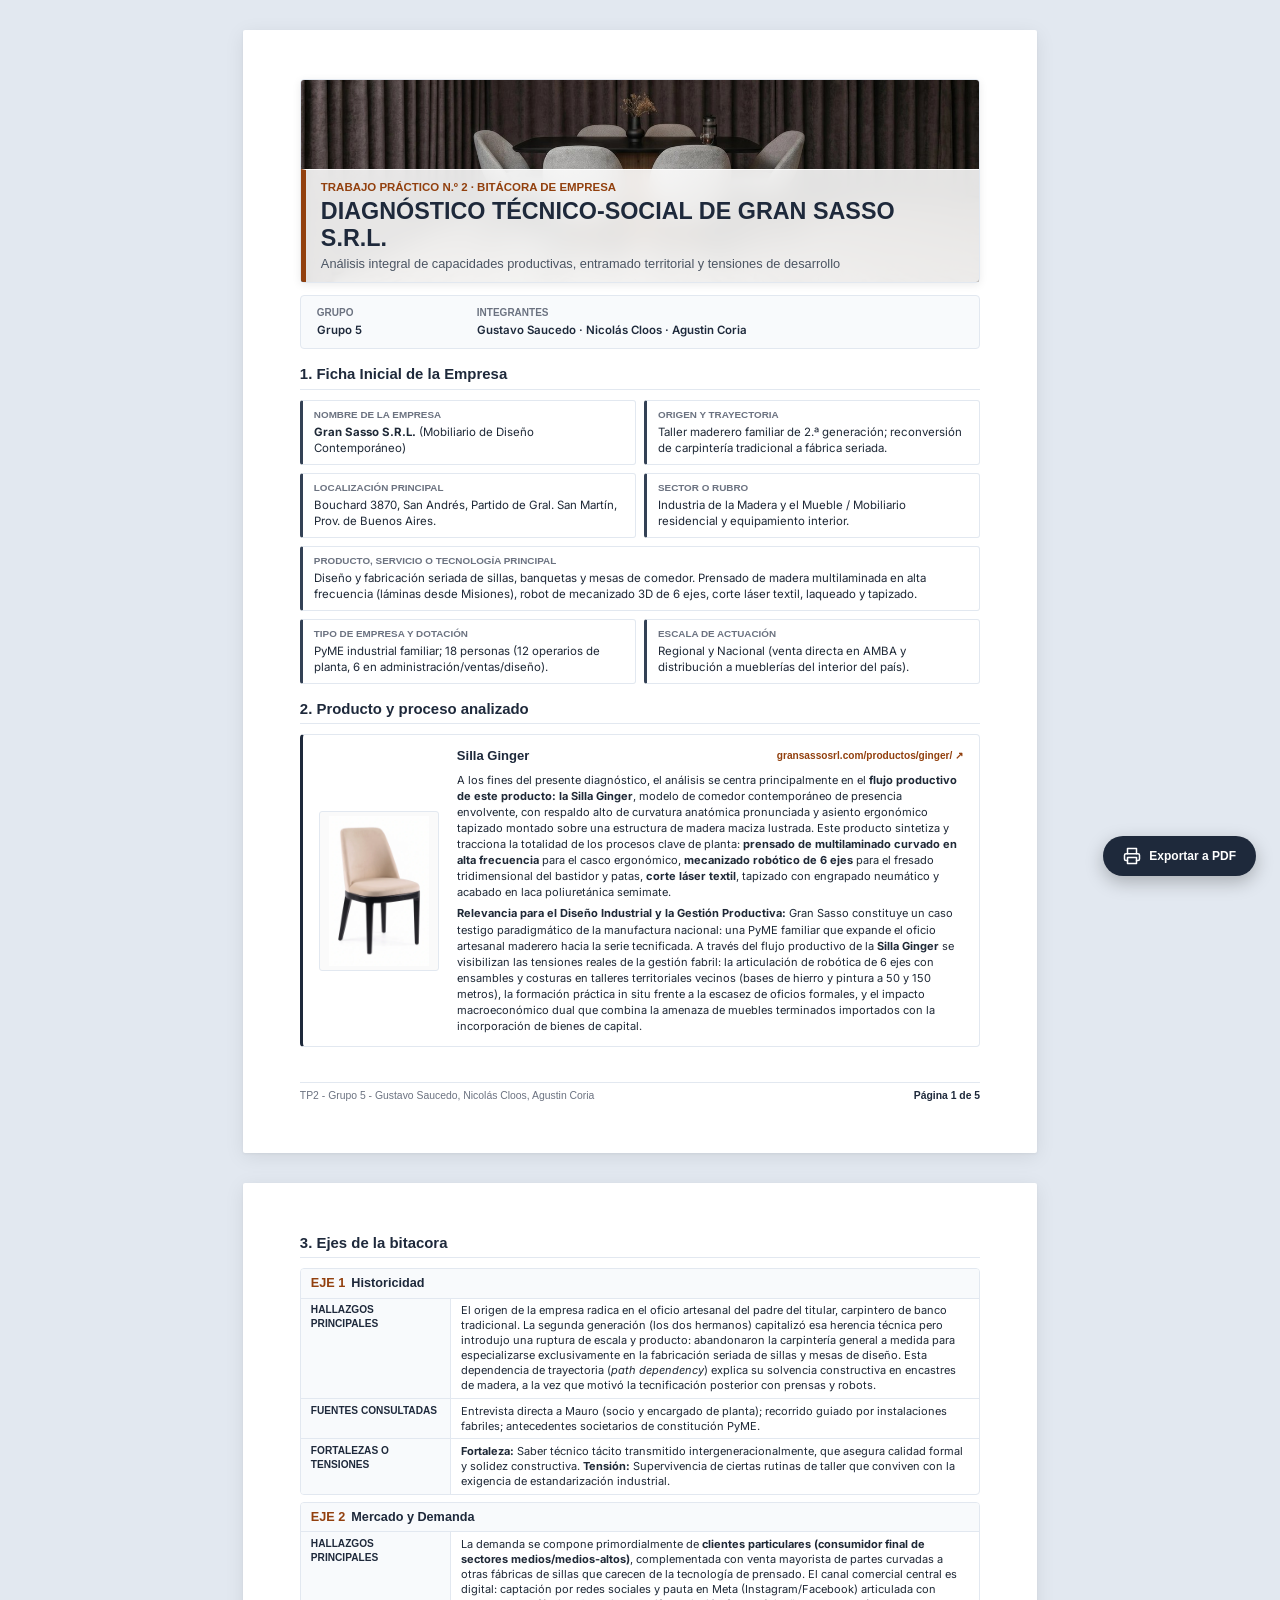
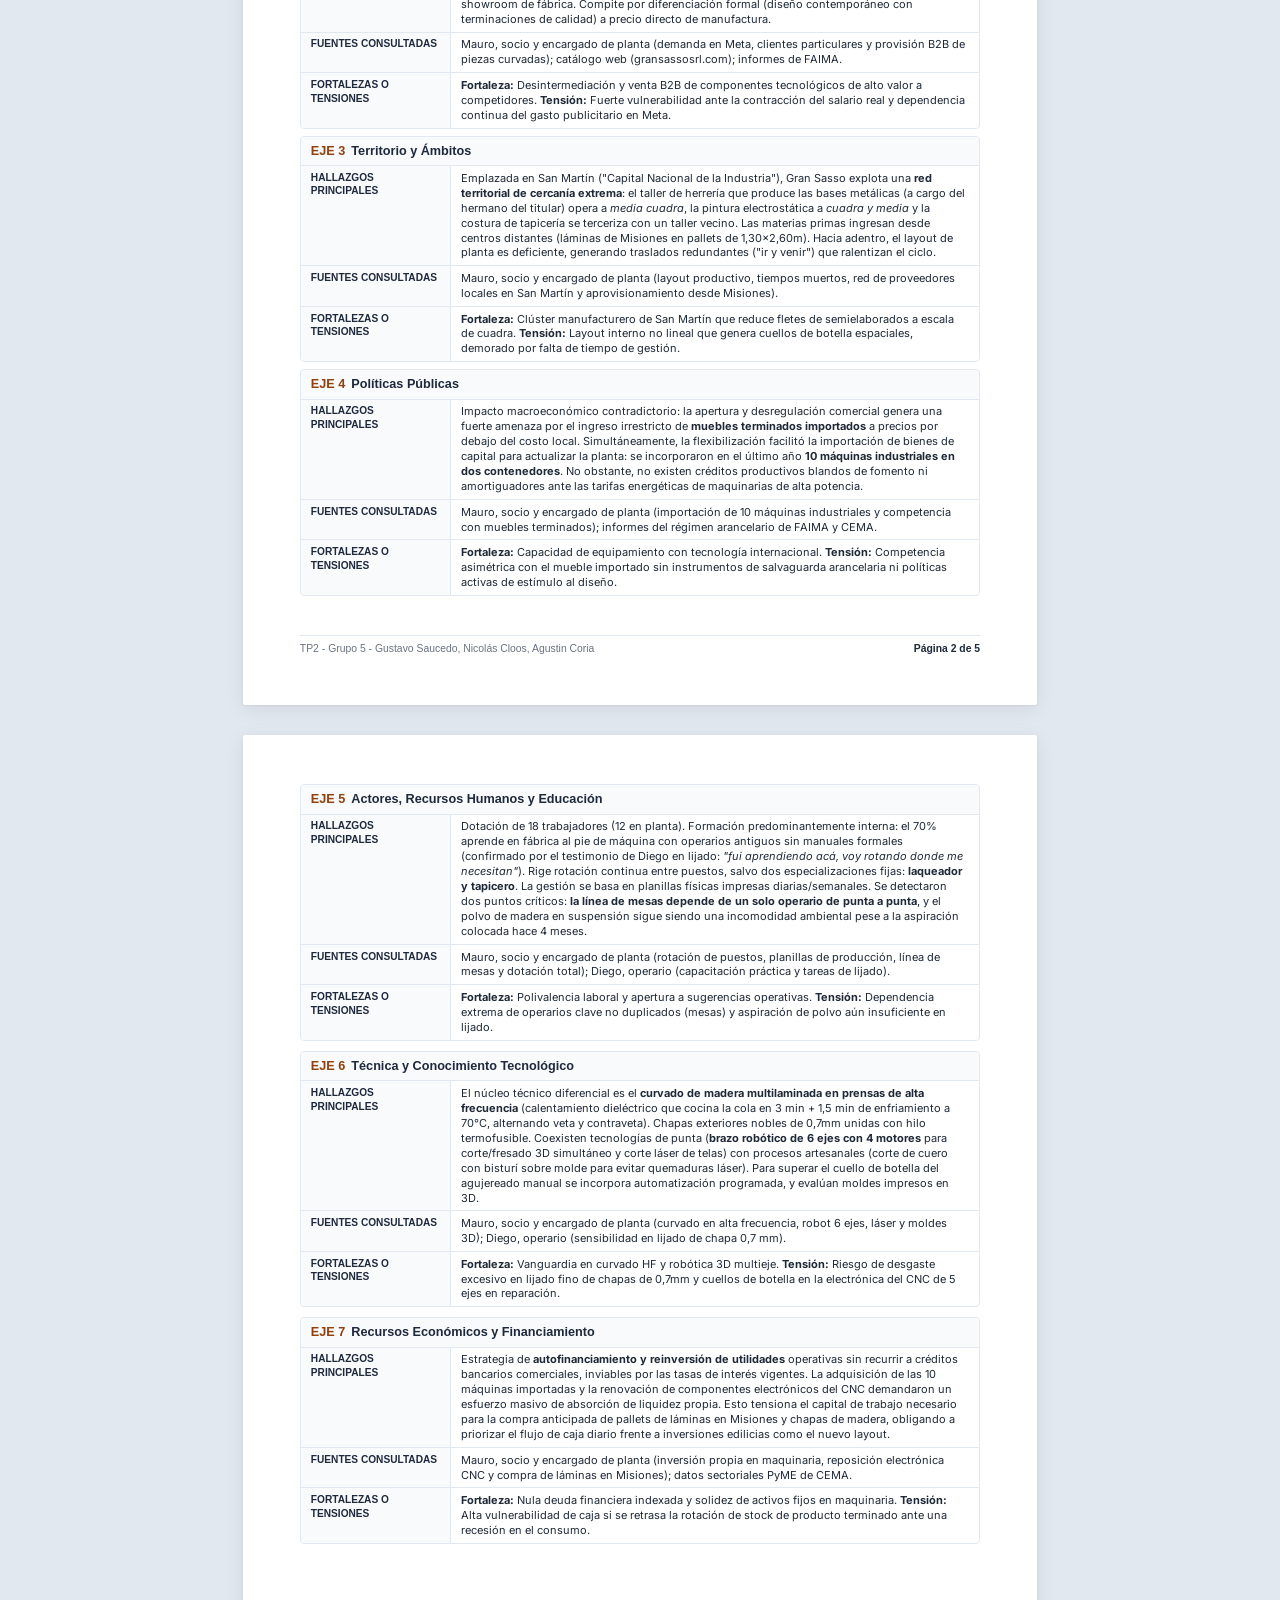
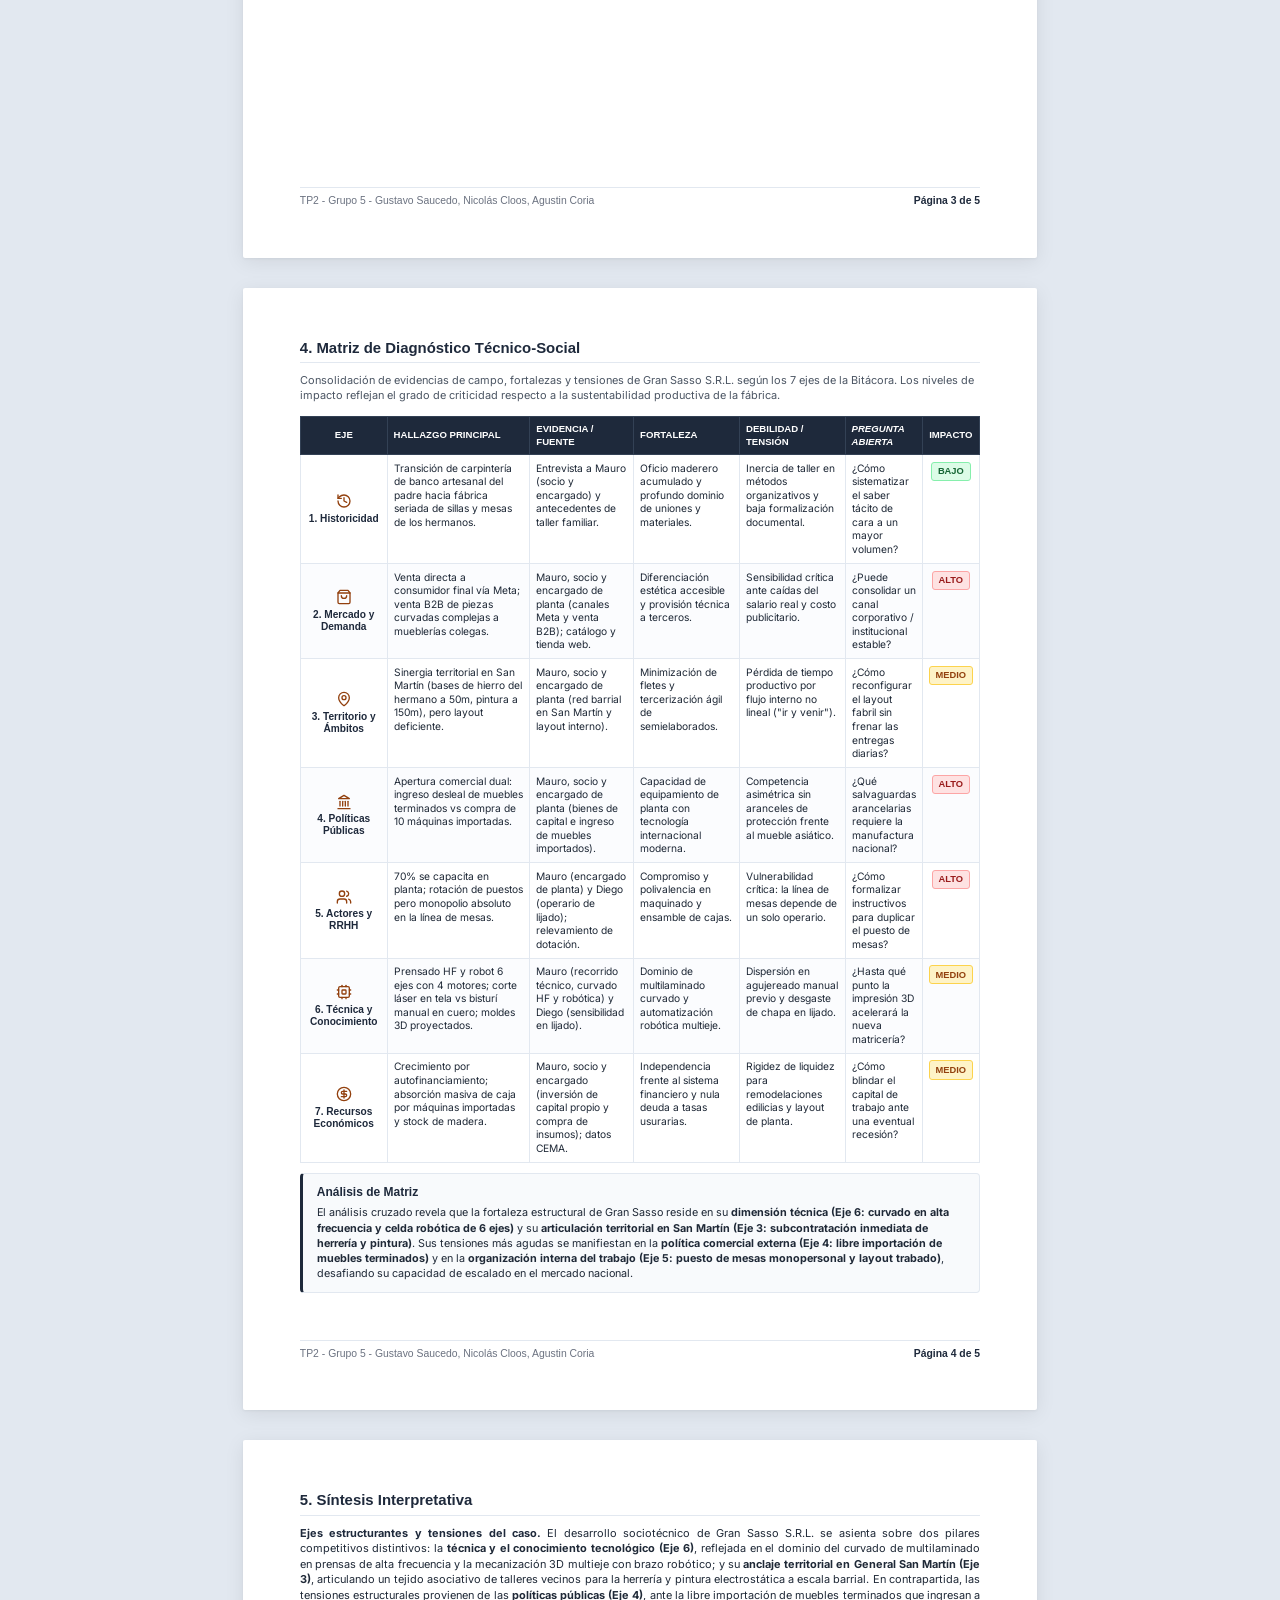
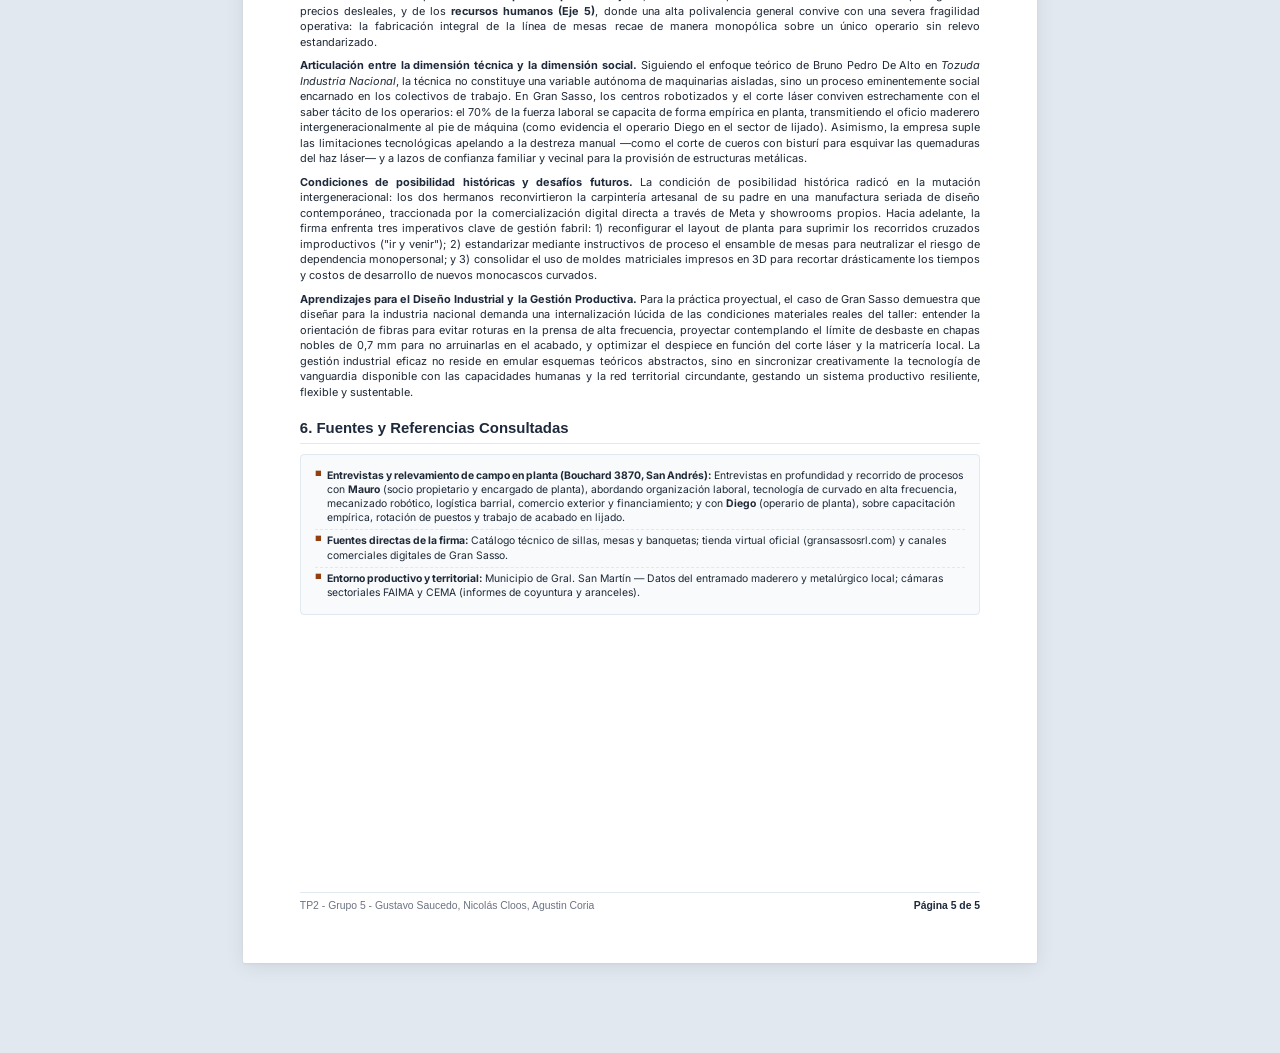
<file: TP2/index.html>
<!DOCTYPE html>
<html lang="es">
<head>
  <meta charset="UTF-8">
  <meta name="viewport" content="width=device-width, initial-scale=1.0">
  <title>TP2 - Diagnóstico Técnico-Social: Gran Sasso S.R.L. | Gestión Industrial FADU</title>
  <link rel="preconnect" href="https://fonts.googleapis.com">
  <link rel="preconnect" href="https://fonts.gstatic.com" crossorigin>
  <link href="https://fonts.googleapis.com/css2?family=Inter:wght@400;500;600;700;800&display=swap" rel="stylesheet">
  <link rel="stylesheet" href="css/style.css">
</head>
<body>

  <!-- Botón flotante para previsualizar/guardar en PDF -->
  <button class="print-fab" onclick="window.print()" title="Exportar a PDF">
    <svg width="18" height="18" viewBox="0 0 24 24" fill="none" stroke="currentColor" stroke-width="2" stroke-linecap="round" stroke-linejoin="round">
      <path d="M6 9V2h12v7"></path>
      <path d="M6 18H4a2 2 0 0 1-2-2v-5a2 2 0 0 1 2-2h16a2 2 0 0 1 2 2v5a2 2 0 0 1-2 2h-2"></path>
      <rect x="6" y="14" width="12" height="8"></rect>
    </svg>
    Exportar a PDF
  </button>

  <div class="sheet-container">

    <!-- ====================================================================
         PÁGINA 1: PORTADA, DATOS INSTITUCIONALES & FICHA INICIAL
         ==================================================================== -->
    <section class="page" id="page-1">
      <div class="page-content">
        <!-- Portada / Header Hero con Imagen y Blur -->
        <div class="cover-hero">
          <img src="assets/header_presentacion.jpg" alt="Gran Sasso S.R.L." class="hero-bg">
          <div class="cover-header">
            <div class="institution">Trabajo Práctico N.º 2 · Bitácora de Empresa</div>
            <h1>Diagnóstico Técnico-Social de Gran Sasso S.R.L.</h1>
            <div class="subtitle">Análisis integral de capacidades productivas, entramado territorial y tensiones de desarrollo</div>
          </div>
        </div>

        <!-- Metadatos de Grupo -->
        <div class="metadata-grid">
          <div class="metadata-item">
            <span class="label">Grupo</span>
            <span class="value">Grupo 5</span>
          </div>
          <div class="metadata-item">
            <span class="label">Integrantes</span>
            <span class="value">Gustavo Saucedo · Nicolás Cloos · Agustin Coria</span>
          </div>
        </div>

        <!-- Ficha Inicial de la Empresa -->
        <div class="section-title">
          <span>1. Ficha Inicial de la Empresa</span>
        </div>

        <div class="ficha-grid">
          <div class="ficha-card">
            <span class="label">Nombre de la empresa</span>
            <div class="content"><strong>Gran Sasso S.R.L.</strong> (Mobiliario de Diseño Contemporáneo)</div>
          </div>
          <div class="ficha-card">
            <span class="label">Origen y Trayectoria</span>
            <div class="content">Taller maderero familiar de 2.ª generación; reconversión de carpintería tradicional a fábrica seriada.</div>
          </div>
          <div class="ficha-card">
            <span class="label">Localización principal</span>
            <div class="content">Bouchard 3870, San Andrés, Partido de Gral. San Martín, Prov. de Buenos Aires.</div>
          </div>
          <div class="ficha-card">
            <span class="label">Sector o rubro</span>
            <div class="content">Industria de la Madera y el Mueble / Mobiliario residencial y equipamiento interior.</div>
          </div>
          <div class="ficha-card full-width">
            <span class="label">Producto, servicio o tecnología principal</span>
            <div class="content">Diseño y fabricación seriada de sillas, banquetas y mesas de comedor. Prensado de madera multilaminada en alta frecuencia (láminas desde Misiones), robot de mecanizado 3D de 6 ejes, corte láser textil, laqueado y tapizado.</div>
          </div>
          <div class="ficha-card">
            <span class="label">Tipo de empresa y dotación</span>
            <div class="content">PyME industrial familiar; 18 personas (12 operarios de planta, 6 en administración/ventas/diseño).</div>
          </div>
          <div class="ficha-card">
            <span class="label">Escala de actuación</span>
            <div class="content">Regional y Nacional (venta directa en AMBA y distribución a mueblerías del interior del país).</div>
          </div>
        </div>

        <!-- Recorte, Producto Testigo y Justificación -->
        <div class="section-title">
          <span>2. Producto y proceso analizado</span>
        </div>

        <!-- Tarjeta del Producto Testigo (Silla Ginger) -->
        <div class="producto-analizado-card">
          <div class="producto-img-container">
            <img src="assets/ginger.webp" alt="Silla Ginger - Gran Sasso SRL">
          </div>
          <div class="producto-detalles">
            <div class="prod-title">
              <span>Silla Ginger</span>
              <a href="https://gransassosrl.com/productos/ginger/" target="_blank" class="prod-link">gransassosrl.com/productos/ginger/ ↗</a>
            </div>
            <p style="margin-bottom: 5px;">
              A los fines del presente diagnóstico, el análisis se centra principalmente en el <strong>flujo productivo de este producto: la Silla Ginger</strong>, modelo de comedor contemporáneo de presencia envolvente, con respaldo alto de curvatura anatómica pronunciada y asiento ergonómico tapizado montado sobre una estructura de madera maciza lustrada. Este producto sintetiza y tracciona la totalidad de los procesos clave de planta: <strong>prensado de multilaminado curvado en alta frecuencia</strong> para el casco ergonómico, <strong>mecanizado robótico de 6 ejes</strong> para el fresado tridimensional del bastidor y patas, <strong>corte láser textil</strong>, tapizado con engrapado neumático y acabado en laca poliuretánica semimate.
            </p>
            <p>
              <strong>Relevancia para el Diseño Industrial y la Gestión Productiva:</strong> Gran Sasso constituye un caso testigo paradigmático de la manufactura nacional: una PyME familiar que expande el oficio artesanal maderero hacia la serie tecnificada. A través del flujo productivo de la <strong>Silla Ginger</strong> se visibilizan las tensiones reales de la gestión fabril: la articulación de robótica de 6 ejes con ensambles y costuras en talleres territoriales vecinos (bases de hierro y pintura a 50 y 150 metros), la formación práctica in situ frente a la escasez de oficios formales, y el impacto macroeconómico dual que combina la amenaza de muebles terminados importados con la incorporación de bienes de capital.
            </p>
          </div>
        </div>

      </div>

      <footer class="doc-footer">
        <span>TP2 - Grupo 5 - Gustavo Saucedo, Nicolás Cloos, Agustin Coria</span>
        <span class="page-number">Página 1 de 5</span>
      </footer>
    </section>

    <!-- ====================================================================
         PÁGINA 2: EJES 1, 2 Y 3 (TRAYECTORIA, DEMANDA Y TERRITORIO)
         ==================================================================== -->
    <section class="page" id="page-2">
      <div class="page-content">
        <div class="section-title">
          <span>3. Ejes de la bitacora</span>
        </div>

        <div class="ejes-container ejes-page-2">

          <!-- EJE 1: HISTORICIDAD -->
          <article class="eje-block">
            <div class="eje-header">
              <div class="title-group">
                <span class="eje-num">EJE 1</span>
                <h2 class="eje-title">Historicidad</h2>
              </div>
            </div>
            <table class="eje-table">
              <tr>
                <td class="row-header">Hallazgos principales</td>
                <td>El origen de la empresa radica en el oficio artesanal del padre del titular, carpintero de banco tradicional. La segunda generación (los dos hermanos) capitalizó esa herencia técnica pero introdujo una ruptura de escala y producto: abandonaron la carpintería general a medida para especializarse exclusivamente en la fabricación seriada de sillas y mesas de diseño. Esta dependencia de trayectoria (<em>path dependency</em>) explica su solvencia constructiva en encastres de madera, a la vez que motivó la tecnificación posterior con prensas y robots.</td>
              </tr>
              <tr>
                <td class="row-header">Fuentes consultadas</td>
                <td>Entrevista directa a Mauro (socio y encargado de planta); recorrido guiado por instalaciones fabriles; antecedentes societarios de constitución PyME.</td>
              </tr>
              <tr>
                <td class="row-header">Fortalezas o tensiones</td>
                <td><strong>Fortaleza:</strong> Saber técnico tácito transmitido intergeneracionalmente, que asegura calidad formal y solidez constructiva. <strong>Tensión:</strong> Supervivencia de ciertas rutinas de taller que conviven con la exigencia de estandarización industrial.</td>
              </tr>
            </table>
          </article>

          <!-- EJE 2: MERCADO Y DEMANDA -->
          <article class="eje-block">
            <div class="eje-header">
              <div class="title-group">
                <span class="eje-num">EJE 2</span>
                <h2 class="eje-title">Mercado y Demanda</h2>
              </div>
            </div>
            <table class="eje-table">
              <tr>
                <td class="row-header">Hallazgos principales</td>
                <td>La demanda se compone primordialmente de <strong>clientes particulares (consumidor final de sectores medios/medios-altos)</strong>, complementada con venta mayorista de partes curvadas a otras fábricas de sillas que carecen de la tecnología de prensado. El canal comercial central es digital: captación por redes sociales y pauta en Meta (Instagram/Facebook) articulada con showroom de fábrica. Compite por diferenciación formal (diseño contemporáneo con terminaciones de calidad) a precio directo de manufactura.</td>
              </tr>
              <tr>
                <td class="row-header">Fuentes consultadas</td>
                <td>Mauro, socio y encargado de planta (demanda en Meta, clientes particulares y provisión B2B de piezas curvadas); catálogo web (gransassosrl.com); informes de FAIMA.</td>
              </tr>
              <tr>
                <td class="row-header">Fortalezas o tensiones</td>
                <td><strong>Fortaleza:</strong> Desintermediación y venta B2B de componentes tecnológicos de alto valor a competidores. <strong>Tensión:</strong> Fuerte vulnerabilidad ante la contracción del salario real y dependencia continua del gasto publicitario en Meta.</td>
              </tr>
            </table>
          </article>

          <!-- EJE 3: TERRITORIO Y ÁMBITOS -->
          <article class="eje-block">
            <div class="eje-header">
              <div class="title-group">
                <span class="eje-num">EJE 3</span>
                <h2 class="eje-title">Territorio y Ámbitos</h2>
              </div>
            </div>
            <table class="eje-table">
              <tr>
                <td class="row-header">Hallazgos principales</td>
                <td>Emplazada en San Martín ("Capital Nacional de la Industria"), Gran Sasso explota una <strong>red territorial de cercanía extrema</strong>: el taller de herrería que produce las bases metálicas (a cargo del hermano del titular) opera a <em>media cuadra</em>, la pintura electrostática a <em>cuadra y media</em> y la costura de tapicería se terceriza con un taller vecino. Las materias primas ingresan desde centros distantes (láminas de Misiones en pallets de 1,30x2,60m). Hacia adentro, el layout de planta es deficiente, generando traslados redundantes ("ir y venir") que ralentizan el ciclo.</td>
              </tr>
              <tr>
                <td class="row-header">Fuentes consultadas</td>
                <td>Mauro, socio y encargado de planta (layout productivo, tiempos muertos, red de proveedores locales en San Martín y aprovisionamiento desde Misiones).</td>
              </tr>
              <tr>
                <td class="row-header">Fortalezas o tensiones</td>
                <td><strong>Fortaleza:</strong> Clúster manufacturero de San Martín que reduce fletes de semielaborados a escala de cuadra. <strong>Tensión:</strong> Layout interno no lineal que genera cuellos de botella espaciales, demorado por falta de tiempo de gestión.</td>
              </tr>
            </table>
          </article>

          <!-- EJE 4: POLÍTICAS PÚBLICAS -->
          <article class="eje-block">
            <div class="eje-header">
              <div class="title-group">
                <span class="eje-num">EJE 4</span>
                <h2 class="eje-title">Políticas Públicas</h2>
              </div>
            </div>
            <table class="eje-table">
              <tr>
                <td class="row-header">Hallazgos principales</td>
                <td>Impacto macroeconómico contradictorio: la apertura y desregulación comercial genera una fuerte amenaza por el ingreso irrestricto de <strong>muebles terminados importados</strong> a precios por debajo del costo local. Simultáneamente, la flexibilización facilitó la importación de bienes de capital para actualizar la planta: se incorporaron en el último año <strong>10 máquinas industriales en dos contenedores</strong>. No obstante, no existen créditos productivos blandos de fomento ni amortiguadores ante las tarifas energéticas de maquinarias de alta potencia.</td>
              </tr>
              <tr>
                <td class="row-header">Fuentes consultadas</td>
                <td>Mauro, socio y encargado de planta (importación de 10 máquinas industriales y competencia con muebles terminados); informes del régimen arancelario de FAIMA y CEMA.</td>
              </tr>
              <tr>
                <td class="row-header">Fortalezas o tensiones</td>
                <td><strong>Fortaleza:</strong> Capacidad de equipamiento con tecnología internacional. <strong>Tensión:</strong> Competencia asimétrica con el mueble importado sin instrumentos de salvaguarda arancelaria ni políticas activas de estímulo al diseño.</td>
              </tr>
            </table>
          </article>

        </div>
      </div>

      <footer class="doc-footer">
        <span>TP2 - Grupo 5 - Gustavo Saucedo, Nicolás Cloos, Agustin Coria</span>
        <span class="page-number">Página 2 de 5</span>
      </footer>
    </section>

    <!-- ====================================================================
         PÁGINA 3: EJES 5, 6 Y 7 (RRHH, TÉCNICA Y FINANZAS)
         ==================================================================== -->
    <section class="page" id="page-3">
      <div class="page-content">
        <div class="ejes-container ejes-page-3">

          <!-- EJE 5: ACTORES Y RECURSOS HUMANOS -->
          <article class="eje-block">
            <div class="eje-header">
              <div class="title-group">
                <span class="eje-num">EJE 5</span>
                <h2 class="eje-title">Actores, Recursos Humanos y Educación</h2>
              </div>
            </div>
            <table class="eje-table">
              <tr>
                <td class="row-header">Hallazgos principales</td>
                <td>Dotación de 18 trabajadores (12 en planta). Formación predominantemente interna: el 70% aprende en fábrica al pie de máquina con operarios antiguos sin manuales formales (confirmado por el testimonio de Diego en lijado: <em>"fui aprendiendo acá, voy rotando donde me necesitan"</em>). Rige rotación continua entre puestos, salvo dos especializaciones fijas: <strong>laqueador y tapicero</strong>. La gestión se basa en planillas físicas impresas diarias/semanales. Se detectaron dos puntos críticos: <strong>la línea de mesas depende de un solo operario de punta a punta</strong>, y el polvo de madera en suspensión sigue siendo una incomodidad ambiental pese a la aspiración colocada hace 4 meses.</td>
              </tr>
              <tr>
                <td class="row-header">Fuentes consultadas</td>
                <td>Mauro, socio y encargado de planta (rotación de puestos, planillas de producción, línea de mesas y dotación total); Diego, operario (capacitación práctica y tareas de lijado).</td>
              </tr>
              <tr>
                <td class="row-header">Fortalezas o tensiones</td>
                <td><strong>Fortaleza:</strong> Polivalencia laboral y apertura a sugerencias operativas. <strong>Tensión:</strong> Dependencia extrema de operarios clave no duplicados (mesas) y aspiración de polvo aún insuficiente en lijado.</td>
              </tr>
            </table>
          </article>

          <!-- EJE 6: TÉCNICA Y CONOCIMIENTO TECNOLÓGICO -->
          <article class="eje-block">
            <div class="eje-header">
              <div class="title-group">
                <span class="eje-num">EJE 6</span>
                <h2 class="eje-title">Técnica y Conocimiento Tecnológico</h2>
              </div>
            </div>
            <table class="eje-table">
              <tr>
                <td class="row-header">Hallazgos principales</td>
                <td>El núcleo técnico diferencial es el <strong>curvado de madera multilaminada en prensas de alta frecuencia</strong> (calentamiento dieléctrico que cocina la cola en 3 min + 1,5 min de enfriamiento a 70°C, alternando veta y contraveta). Chapas exteriores nobles de 0,7mm unidas con hilo termofusible. Coexisten tecnologías de punta (<strong>brazo robótico de 6 ejes con 4 motores</strong> para corte/fresado 3D simultáneo y corte láser de telas) con procesos artesanales (corte de cuero con bisturí sobre molde para evitar quemaduras láser). Para superar el cuello de botella del agujereado manual se incorpora automatización programada, y evalúan moldes impresos en 3D.</td>
              </tr>
              <tr>
                <td class="row-header">Fuentes consultadas</td>
                <td>Mauro, socio y encargado de planta (curvado en alta frecuencia, robot 6 ejes, láser y moldes 3D); Diego, operario (sensibilidad en lijado de chapa 0,7 mm).</td>
              </tr>
              <tr>
                <td class="row-header">Fortalezas o tensiones</td>
                <td><strong>Fortaleza:</strong> Vanguardia en curvado HF y robótica 3D multieje. <strong>Tensión:</strong> Riesgo de desgaste excesivo en lijado fino de chapas de 0,7mm y cuellos de botella en la electrónica del CNC de 5 ejes en reparación.</td>
              </tr>
            </table>
          </article>

          <!-- EJE 7: RECURSOS ECONÓMICOS Y FINANCIAMIENTO -->
          <article class="eje-block">
            <div class="eje-header">
              <div class="title-group">
                <span class="eje-num">EJE 7</span>
                <h2 class="eje-title">Recursos Económicos y Financiamiento</h2>
              </div>
            </div>
            <table class="eje-table">
              <tr>
                <td class="row-header">Hallazgos principales</td>
                <td>Estrategia de <strong>autofinanciamiento y reinversión de utilidades</strong> operativas sin recurrir a créditos bancarios comerciales, inviables por las tasas de interés vigentes. La adquisición de las 10 máquinas importadas y la renovación de componentes electrónicos del CNC demandaron un esfuerzo masivo de absorción de liquidez propia. Esto tensiona el capital de trabajo necesario para la compra anticipada de pallets de láminas en Misiones y chapas de madera, obligando a priorizar el flujo de caja diario frente a inversiones edilicias como el nuevo layout.</td>
              </tr>
              <tr>
                <td class="row-header">Fuentes consultadas</td>
                <td>Mauro, socio y encargado de planta (inversión propia en maquinaria, reposición electrónica CNC y compra de láminas en Misiones); datos sectoriales PyME de CEMA.</td>
              </tr>
              <tr>
                <td class="row-header">Fortalezas o tensiones</td>
                <td><strong>Fortaleza:</strong> Nula deuda financiera indexada y solidez de activos fijos en maquinaria. <strong>Tensión:</strong> Alta vulnerabilidad de caja si se retrasa la rotación de stock de producto terminado ante una recesión en el consumo.</td>
              </tr>
            </table>
          </article>

        </div>
      </div>

      <footer class="doc-footer">
        <span>TP2 - Grupo 5 - Gustavo Saucedo, Nicolás Cloos, Agustin Coria</span>
        <span class="page-number">Página 3 de 5</span>
      </footer>
    </section>

    <!-- ====================================================================
         PÁGINA 4: MATRIZ DE DIAGNÓSTICO FINAL CONSOLIDADA
         ==================================================================== -->
    <section class="page" id="page-4">
      <div class="page-content">
        <div class="section-title">
          <span>4. Matriz de Diagnóstico Técnico-Social</span>
        </div>

        <p style="font-size: 8.2pt; line-height: 1.35; color: var(--color-text-muted); margin-bottom: 7px;">
          Consolidación de evidencias de campo, fortalezas y tensiones de Gran Sasso S.R.L. según los 7 ejes de la Bitácora. Los niveles de impacto reflejan el grado de criticidad respecto a la sustentabilidad productiva de la fábrica.
        </p>

        <table class="matriz-table">
          <thead>
            <tr>
              <th class="col-eje">Eje</th>
              <th class="col-hallazgo">Hallazgo Principal</th>
              <th class="col-evidencia">Evidencia / Fuente</th>
              <th class="col-fortaleza">Fortaleza</th>
              <th class="col-tension">Debilidad / Tensión</th>
              <th class="col-pregunta">Pregunta Abierta</th>
              <th class="col-impacto">Impacto</th>
            </tr>
          </thead>
          <tbody>
            <tr>
              <td class="col-eje">
                <div class="eje-matriz-cell">
                  <svg class="eje-matriz-icon" viewBox="0 0 24 24" fill="none" stroke="currentColor" stroke-width="2" stroke-linecap="round" stroke-linejoin="round">
                    <path d="M3 12a9 9 0 1 0 9-9 9.75 9.75 0 0 0-6.74 2.74L3 8"/>
                    <path d="M3 3v5h5"/>
                    <path d="M12 7v5l4 2"/>
                  </svg>
                  <span class="eje-matriz-label">1. Historicidad</span>
                </div>
              </td>
              <td>Transición de carpintería de banco artesanal del padre hacia fábrica seriada de sillas y mesas de los hermanos.</td>
              <td>Entrevista a Mauro (socio y encargado) y antecedentes de taller familiar.</td>
              <td>Oficio maderero acumulado y profundo dominio de uniones y materiales.</td>
              <td>Inercia de taller en métodos organizativos y baja formalización documental.</td>
              <td>¿Cómo sistematizar el saber tácito de cara a un mayor volumen?</td>
              <td class="col-impacto"><span class="badge-impacto bajo">Bajo</span></td>
            </tr>
            <tr>
              <td class="col-eje">
                <div class="eje-matriz-cell">
                  <svg class="eje-matriz-icon" viewBox="0 0 24 24" fill="none" stroke="currentColor" stroke-width="2" stroke-linecap="round" stroke-linejoin="round">
                    <path d="M6 2 3 6v14a2 2 0 0 0 2 2h14a2 2 0 0 0 2-2V6l-3-4Z"/>
                    <path d="M3 6h18"/>
                    <path d="M16 10a4 4 0 0 1-8 0"/>
                  </svg>
                  <span class="eje-matriz-label">2. Mercado y Demanda</span>
                </div>
              </td>
              <td>Venta directa a consumidor final vía Meta; venta B2B de piezas curvadas complejas a mueblerías colegas.</td>
              <td>Mauro, socio y encargado de planta (canales Meta y venta B2B); catálogo y tienda web.</td>
              <td>Diferenciación estética accesible y provisión técnica a terceros.</td>
              <td>Sensibilidad crítica ante caídas del salario real y costo publicitario.</td>
              <td>¿Puede consolidar un canal corporativo / institucional estable?</td>
              <td class="col-impacto"><span class="badge-impacto alto">Alto</span></td>
            </tr>
            <tr>
              <td class="col-eje">
                <div class="eje-matriz-cell">
                  <svg class="eje-matriz-icon" viewBox="0 0 24 24" fill="none" stroke="currentColor" stroke-width="2" stroke-linecap="round" stroke-linejoin="round">
                    <path d="M20 10c0 4.993-5.539 10.193-7.399 11.799a1 1 0 0 1-1.202 0C9.539 20.193 4 14.993 4 10a8 8 0 0 1 16 0"/>
                    <circle cx="12" cy="10" r="3"/>
                  </svg>
                  <span class="eje-matriz-label">3. Territorio y Ámbitos</span>
                </div>
              </td>
              <td>Sinergia territorial en San Martín (bases de hierro del hermano a 50m, pintura a 150m), pero layout deficiente.</td>
              <td>Mauro, socio y encargado de planta (red barrial en San Martín y layout interno).</td>
              <td>Minimización de fletes y tercerización ágil de semielaborados.</td>
              <td>Pérdida de tiempo productivo por flujo interno no lineal ("ir y venir").</td>
              <td>¿Cómo reconfigurar el layout fabril sin frenar las entregas diarias?</td>
              <td class="col-impacto"><span class="badge-impacto medio">Medio</span></td>
            </tr>
            <tr>
              <td class="col-eje">
                <div class="eje-matriz-cell">
                  <svg class="eje-matriz-icon" viewBox="0 0 24 24" fill="none" stroke="currentColor" stroke-width="2" stroke-linecap="round" stroke-linejoin="round">
                    <line x1="3" y1="22" x2="21" y2="22"/>
                    <line x1="6" y1="18" x2="6" y2="11"/>
                    <line x1="10" y1="18" x2="10" y2="11"/>
                    <line x1="14" y1="18" x2="14" y2="11"/>
                    <line x1="18" y1="18" x2="18" y2="11"/>
                    <polygon points="12 2 20 7 4 7"/>
                  </svg>
                  <span class="eje-matriz-label">4. Políticas Públicas</span>
                </div>
              </td>
              <td>Apertura comercial dual: ingreso desleal de muebles terminados vs compra de 10 máquinas importadas.</td>
              <td>Mauro, socio y encargado de planta (bienes de capital e ingreso de muebles importados).</td>
              <td>Capacidad de equipamiento de planta con tecnología internacional moderna.</td>
              <td>Competencia asimétrica sin aranceles de protección frente al mueble asiático.</td>
              <td>¿Qué salvaguardas arancelarias requiere la manufactura nacional?</td>
              <td class="col-impacto"><span class="badge-impacto alto">Alto</span></td>
            </tr>
            <tr>
              <td class="col-eje">
                <div class="eje-matriz-cell">
                  <svg class="eje-matriz-icon" viewBox="0 0 24 24" fill="none" stroke="currentColor" stroke-width="2" stroke-linecap="round" stroke-linejoin="round">
                    <path d="M16 21v-2a4 4 0 0 0-4-4H6a4 4 0 0 0-4 4v2"/>
                    <circle cx="9" cy="7" r="4"/>
                    <path d="M22 21v-2a4 4 0 0 0-3-3.87"/>
                    <path d="M16 3.13a4 4 0 0 1 0 7.75"/>
                  </svg>
                  <span class="eje-matriz-label">5. Actores y RRHH</span>
                </div>
              </td>
              <td>70% se capacita en planta; rotación de puestos pero monopolio absoluto en la línea de mesas.</td>
              <td>Mauro (encargado de planta) y Diego (operario de lijado); relevamiento de dotación.</td>
              <td>Compromiso y polivalencia en maquinado y ensamble de cajas.</td>
              <td>Vulnerabilidad crítica: la línea de mesas depende de un solo operario.</td>
              <td>¿Cómo formalizar instructivos para duplicar el puesto de mesas?</td>
              <td class="col-impacto"><span class="badge-impacto alto">Alto</span></td>
            </tr>
            <tr>
              <td class="col-eje">
                <div class="eje-matriz-cell">
                  <svg class="eje-matriz-icon" viewBox="0 0 24 24" fill="none" stroke="currentColor" stroke-width="2" stroke-linecap="round" stroke-linejoin="round">
                    <rect width="16" height="16" x="4" y="4" rx="2"/>
                    <rect width="6" height="6" x="9" y="9" rx="1"/>
                    <path d="M15 2v2"/>
                    <path d="M15 20v2"/>
                    <path d="M2 15h2"/>
                    <path d="M2 9h2"/>
                    <path d="M20 15h2"/>
                    <path d="M20 9h2"/>
                    <path d="M9 2v2"/>
                    <path d="M9 20v2"/>
                  </svg>
                  <span class="eje-matriz-label">6. Técnica y Conocimiento</span>
                </div>
              </td>
              <td>Prensado HF y robot 6 ejes con 4 motores; corte láser en tela vs bisturí manual en cuero; moldes 3D proyectados.</td>
              <td>Mauro (recorrido técnico, curvado HF y robótica) y Diego (sensibilidad en lijado).</td>
              <td>Dominio de multilaminado curvado y automatización robótica multieje.</td>
              <td>Dispersión en agujereado manual previo y desgaste de chapa en lijado.</td>
              <td>¿Hasta qué punto la impresión 3D acelerará la nueva matricería?</td>
              <td class="col-impacto"><span class="badge-impacto medio">Medio</span></td>
            </tr>
            <tr>
              <td class="col-eje">
                <div class="eje-matriz-cell">
                  <svg class="eje-matriz-icon" viewBox="0 0 24 24" fill="none" stroke="currentColor" stroke-width="2" stroke-linecap="round" stroke-linejoin="round">
                    <circle cx="12" cy="12" r="10"/>
                    <path d="M16 8h-6a2 2 0 1 0 0 4h4a2 2 0 1 1 0 4H8"/>
                    <path d="M12 18V6"/>
                  </svg>
                  <span class="eje-matriz-label">7. Recursos Económicos</span>
                </div>
              </td>
              <td>Crecimiento por autofinanciamiento; absorción masiva de caja por máquinas importadas y stock de madera.</td>
              <td>Mauro, socio y encargado (inversión de capital propio y compra de insumos); datos CEMA.</td>
              <td>Independencia frente al sistema financiero y nula deuda a tasas usurarias.</td>
              <td>Rigidez de liquidez para remodelaciones edilicias y layout de planta.</td>
              <td>¿Cómo blindar el capital de trabajo ante una eventual recesión?</td>
              <td class="col-impacto"><span class="badge-impacto medio">Medio</span></td>
            </tr>
          </tbody>
        </table>

        <div class="lectura-integral-box">
          <div class="title">
            Análisis de Matriz
          </div>
          <p>
            El análisis cruzado revela que la fortaleza estructural de Gran Sasso reside en su <strong>dimensión técnica (Eje 6: curvado en alta frecuencia y celda robótica de 6 ejes)</strong> y su <strong>articulación territorial en San Martín (Eje 3: subcontratación inmediata de herrería y pintura)</strong>. Sus tensiones más agudas se manifiestan en la <strong>política comercial externa (Eje 4: libre importación de muebles terminados)</strong> y en la <strong>organización interna del trabajo (Eje 5: puesto de mesas monopersonal y layout trabado)</strong>, desafiando su capacidad de escalado en el mercado nacional.
          </p>
        </div>

      </div>

      <footer class="doc-footer">
        <span>TP2 - Grupo 5 - Gustavo Saucedo, Nicolás Cloos, Agustin Coria</span>
        <span class="page-number">Página 4 de 5</span>
      </footer>
    </section>

    <!-- ====================================================================
         PÁGINA 5: SÍNTESIS INTERPRETATIVA & FUENTES
         ==================================================================== -->
    <section class="page" id="page-5">
      <div class="page-content">
        <div class="section-title">
          <span>5. Síntesis Interpretativa</span>
        </div>

        <div class="sintesis-texto">
          <p>
            <strong>Ejes estructurantes y tensiones del caso.</strong> El desarrollo sociotécnico de Gran Sasso S.R.L. se asienta sobre dos pilares competitivos distintivos: la <strong>técnica y el conocimiento tecnológico (Eje 6)</strong>, reflejada en el dominio del curvado de multilaminado en prensas de alta frecuencia y la mecanización 3D multieje con brazo robótico; y su <strong>anclaje territorial en General San Martín (Eje 3)</strong>, articulando un tejido asociativo de talleres vecinos para la herrería y pintura electrostática a escala barrial. En contrapartida, las tensiones estructurales provienen de las <strong>políticas públicas (Eje 4)</strong>, ante la libre importación de muebles terminados que ingresan a precios desleales, y de los <strong>recursos humanos (Eje 5)</strong>, donde una alta polivalencia general convive con una severa fragilidad operativa: la fabricación integral de la línea de mesas recae de manera monopólica sobre un único operario sin relevo estandarizado.
          </p>
          <p>
            <strong>Articulación entre la dimensión técnica y la dimensión social.</strong> Siguiendo el enfoque teórico de Bruno Pedro De Alto en <em>Tozuda Industria Nacional</em>, la técnica no constituye una variable autónoma de maquinarias aisladas, sino un proceso eminentemente social encarnado en los colectivos de trabajo. En Gran Sasso, los centros robotizados y el corte láser conviven estrechamente con el saber tácito de los operarios: el 70% de la fuerza laboral se capacita de forma empírica en planta, transmitiendo el oficio maderero intergeneracionalmente al pie de máquina (como evidencia el operario Diego en el sector de lijado). Asimismo, la empresa suple las limitaciones tecnológicas apelando a la destreza manual —como el corte de cueros con bisturí para esquivar las quemaduras del haz láser— y a lazos de confianza familiar y vecinal para la provisión de estructuras metálicas.
          </p>
          <p>
            <strong>Condiciones de posibilidad históricas y desafíos futuros.</strong> La condición de posibilidad histórica radicó en la mutación intergeneracional: los dos hermanos reconvirtieron la carpintería artesanal de su padre en una manufactura seriada de diseño contemporáneo, traccionada por la comercialización digital directa a través de Meta y showrooms propios. Hacia adelante, la firma enfrenta tres imperativos clave de gestión fabril: 1) reconfigurar el layout de planta para suprimir los recorridos cruzados improductivos ("ir y venir"); 2) estandarizar mediante instructivos de proceso el ensamble de mesas para neutralizar el riesgo de dependencia monopersonal; y 3) consolidar el uso de moldes matriciales impresos en 3D para recortar drásticamente los tiempos y costos de desarrollo de nuevos monocascos curvados.
          </p>
          <p>
            <strong>Aprendizajes para el Diseño Industrial y la Gestión Productiva.</strong> Para la práctica proyectual, el caso de Gran Sasso demuestra que diseñar para la industria nacional demanda una internalización lúcida de las condiciones materiales reales del taller: entender la orientación de fibras para evitar roturas en la prensa de alta frecuencia, proyectar contemplando el límite de desbaste en chapas nobles de 0,7 mm para no arruinarlas en el acabado, y optimizar el despiece en función del corte láser y la matricería local. La gestión industrial eficaz no reside en emular esquemas teóricos abstractos, sino en sincronizar creativamente la tecnología de vanguardia disponible con las capacidades humanas y la red territorial circundante, gestando un sistema productivo resiliente, flexible y sustentable.
          </p>
        </div>

        <!-- Fuentes y Referencias Consultadas -->
        <div class="section-title" style="margin-top: 5px;">
          <span>6. Fuentes y Referencias Consultadas</span>
        </div>

        <div class="fuentes-container">
          <ul class="fuentes-list">
            <li><strong>Entrevistas y relevamiento de campo en planta (Bouchard 3870, San Andrés):</strong> Entrevistas en profundidad y recorrido de procesos con <strong>Mauro</strong> (socio propietario y encargado de planta), abordando organización laboral, tecnología de curvado en alta frecuencia, mecanizado robótico, logística barrial, comercio exterior y financiamiento; y con <strong>Diego</strong> (operario de planta), sobre capacitación empírica, rotación de puestos y trabajo de acabado en lijado.</li>
            <li><strong>Fuentes directas de la firma:</strong> Catálogo técnico de sillas, mesas y banquetas; tienda virtual oficial (gransassosrl.com) y canales comerciales digitales de Gran Sasso.</li>
            <li><strong>Entorno productivo y territorial:</strong> Municipio de Gral. San Martín — Datos del entramado maderero y metalúrgico local; cámaras sectoriales FAIMA y CEMA (informes de coyuntura y aranceles).</li>
          </ul>
        </div>

      </div>

      <footer class="doc-footer">
        <span>TP2 - Grupo 5 - Gustavo Saucedo, Nicolás Cloos, Agustin Coria</span>
        <span class="page-number">Página 5 de 5</span>
      </footer>
    </section>

  </div>

</body>
</html>
</file>
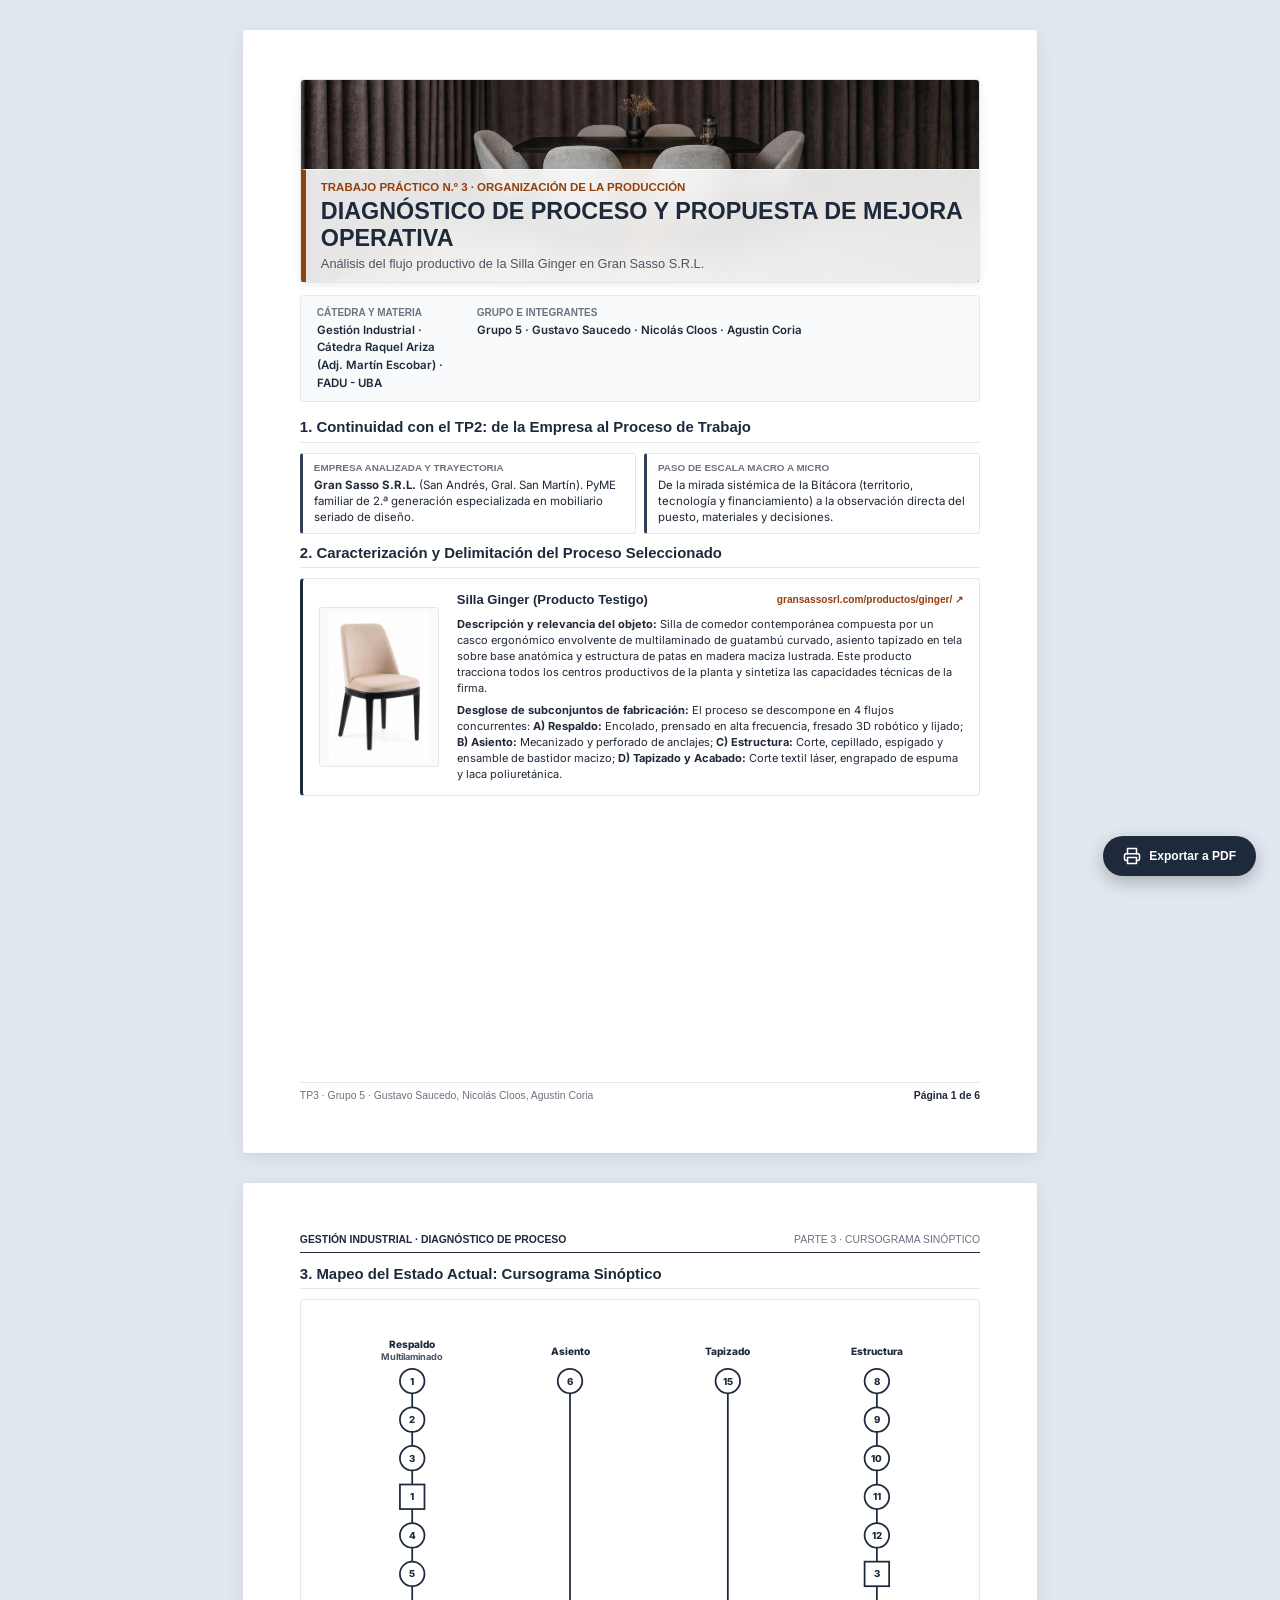
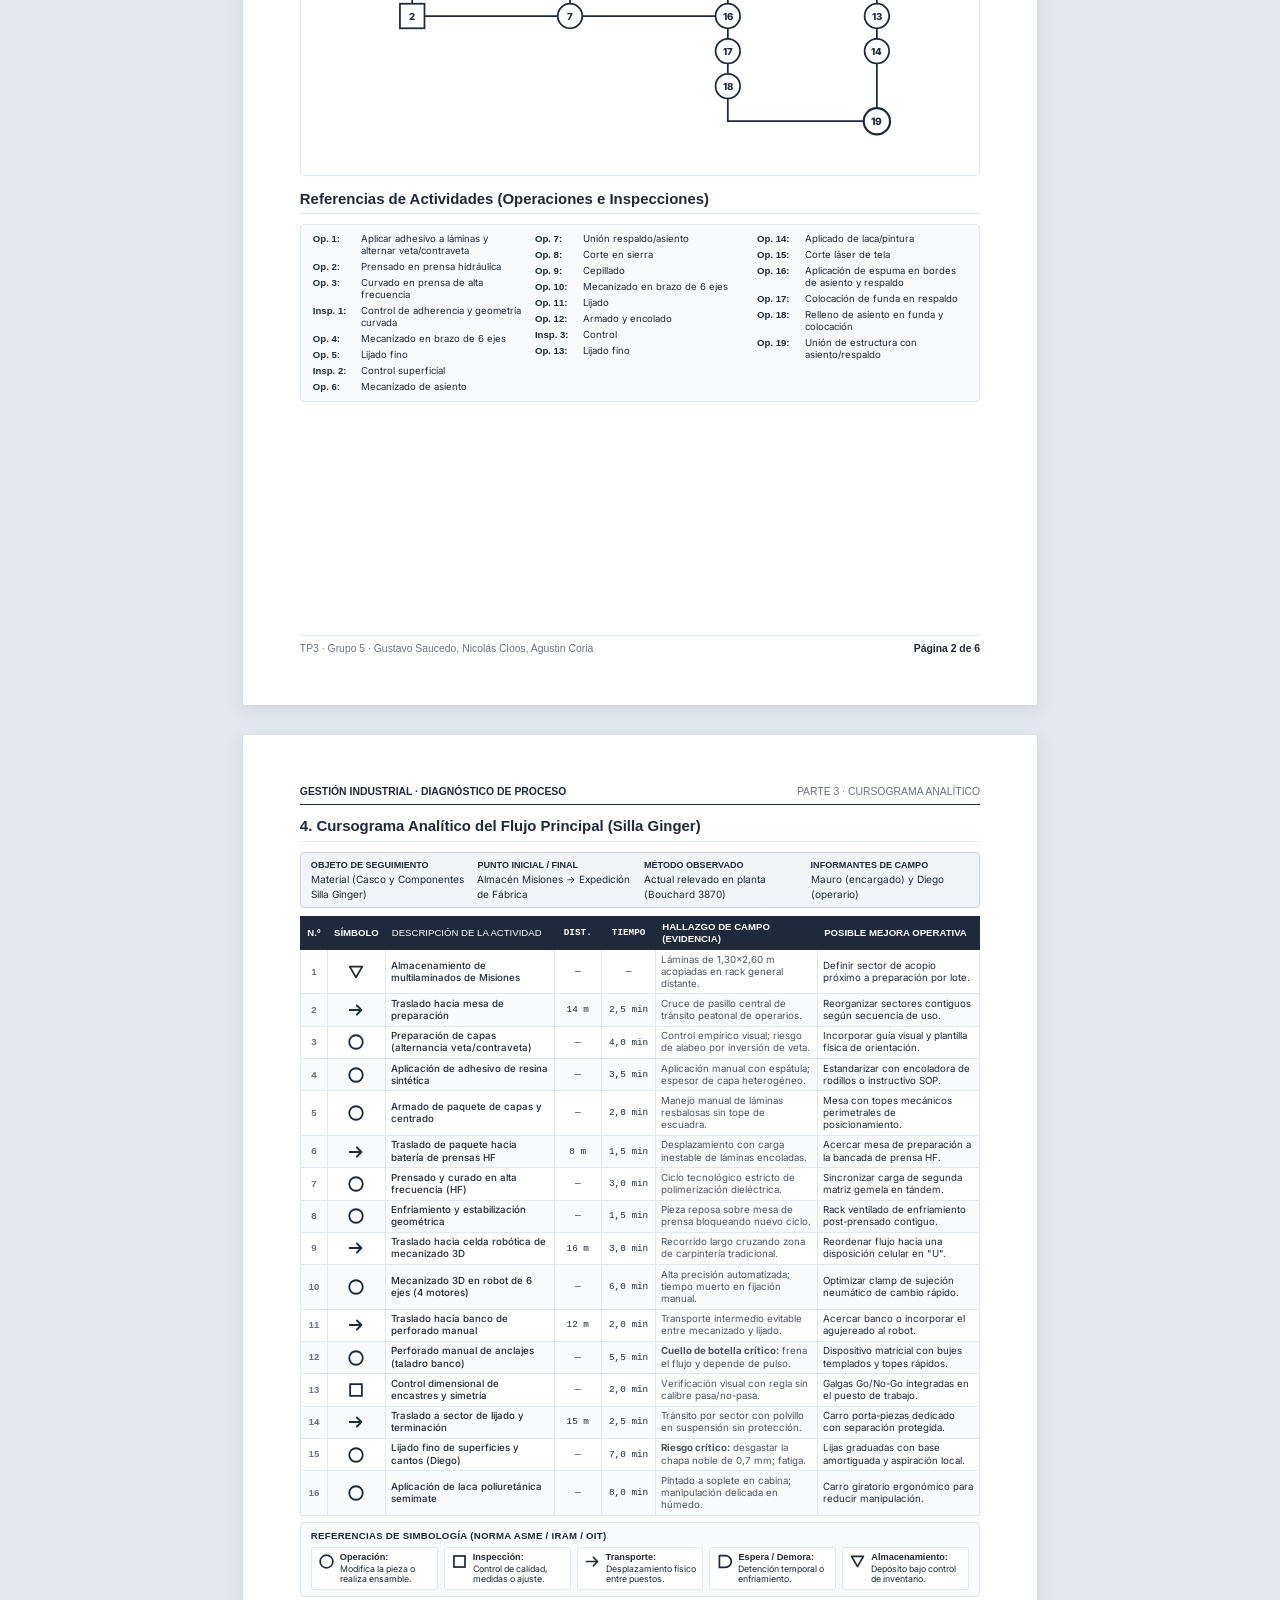
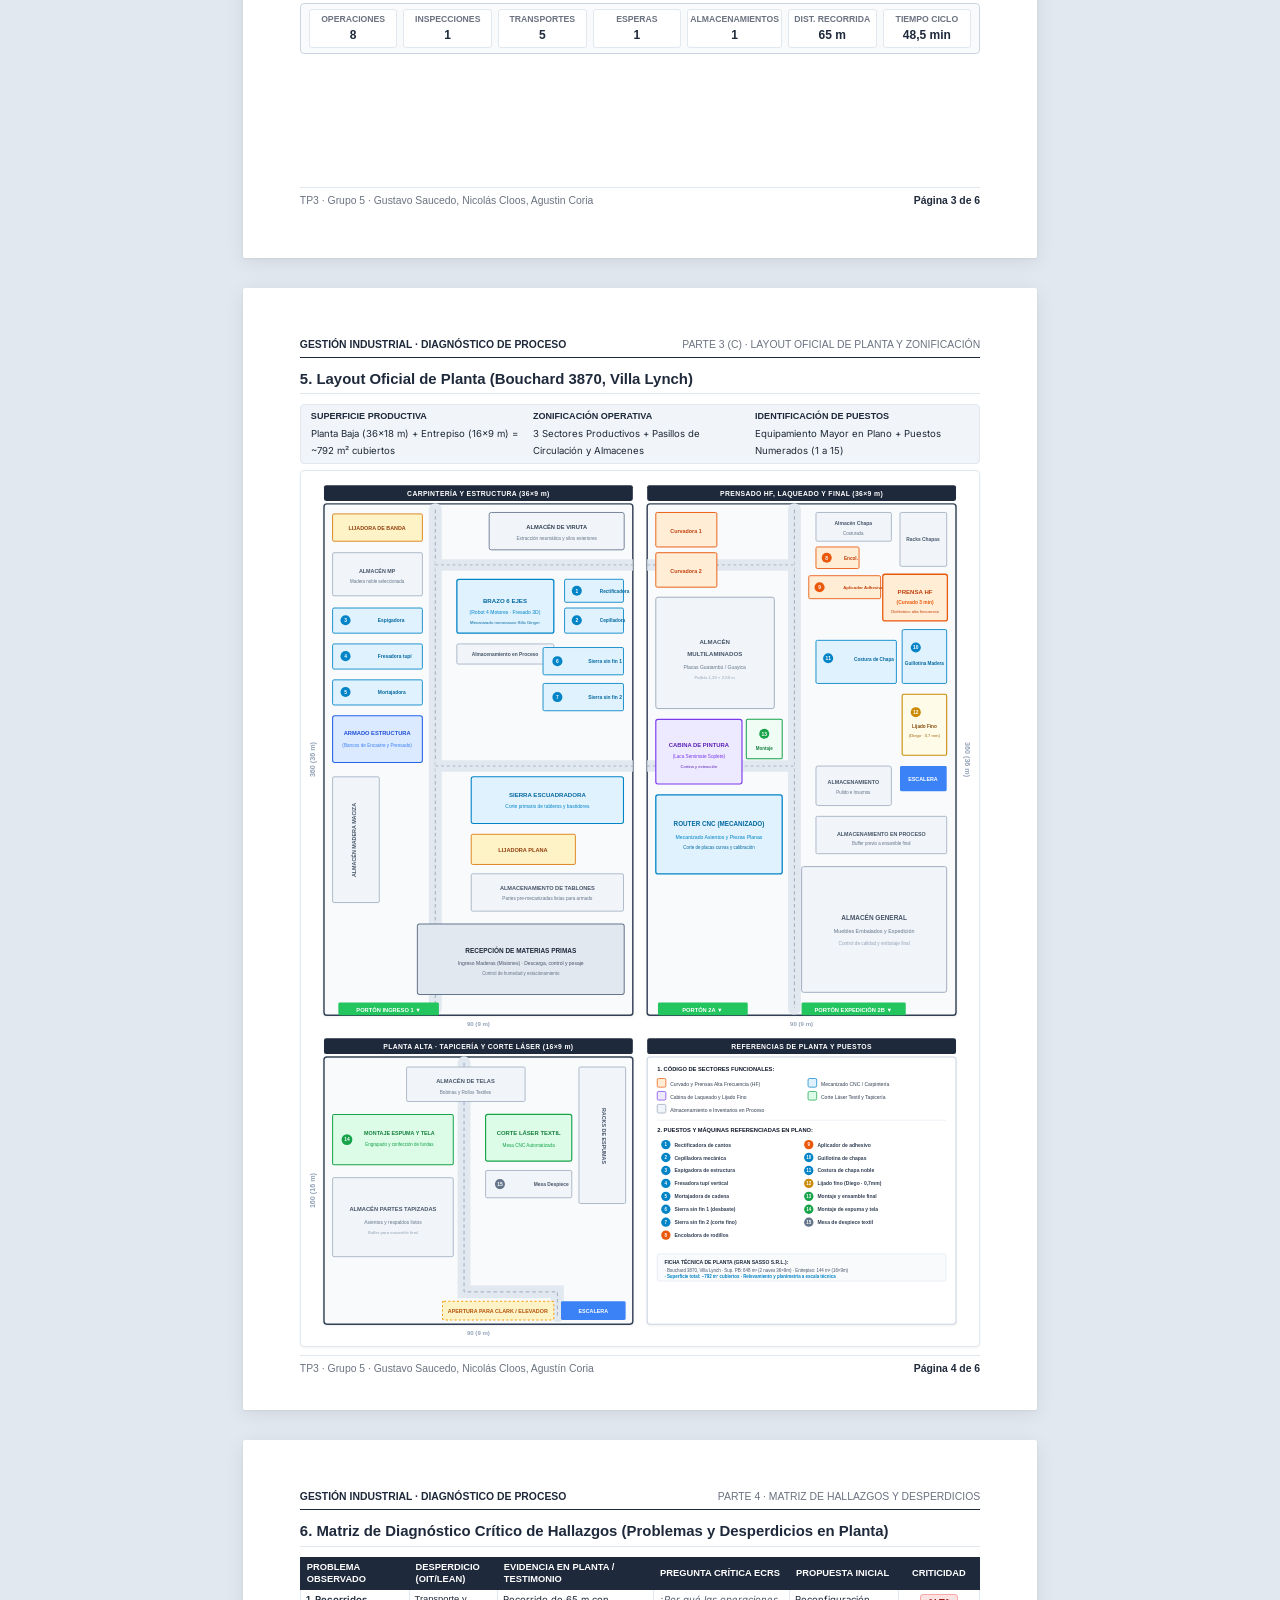
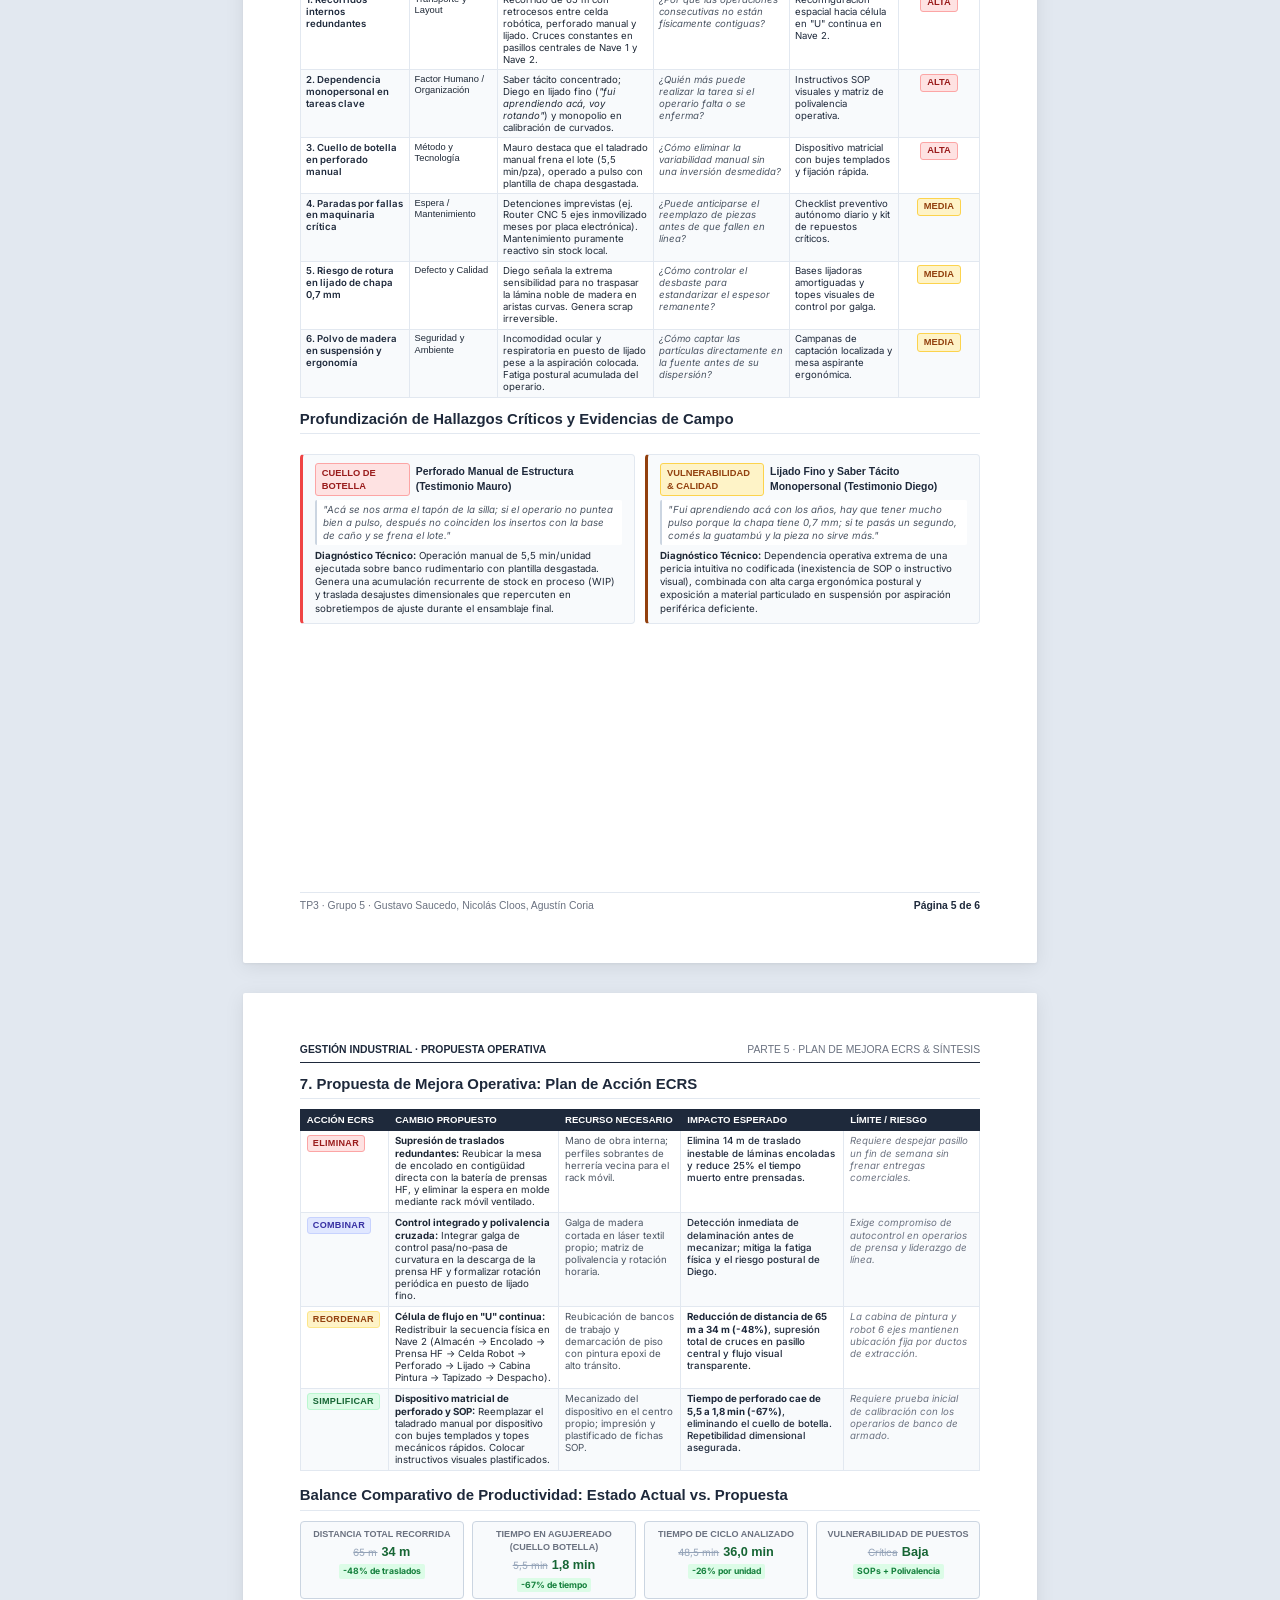
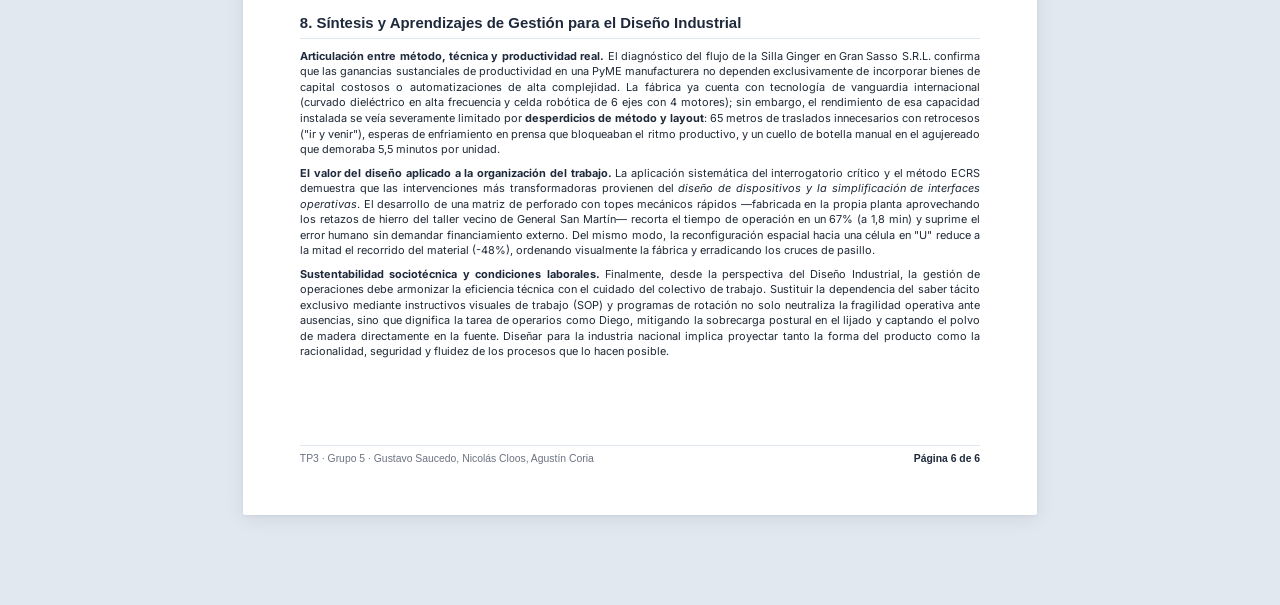
<file: TP3/index.html>
<!DOCTYPE html>
<html lang="es">
<head>
  <meta charset="UTF-8">
  <meta name="viewport" content="width=device-width, initial-scale=1.0">
  <title>TP3 - Diagnóstico de Proceso y Mejora Operativa: Gran Sasso S.R.L. | Gestión Industrial FADU</title>
  <link rel="preconnect" href="https://fonts.googleapis.com">
  <link rel="preconnect" href="https://fonts.gstatic.com" crossorigin>
  <link href="https://fonts.googleapis.com/css2?family=Inter:wght@400;500;600;700;800&display=swap" rel="stylesheet">
  <link rel="stylesheet" href="css/style.css">
</head>
<body>

  <!-- Botón flotante para previsualizar/guardar en PDF -->
  <button class="print-fab" onclick="window.print()" title="Exportar a PDF">
    <svg width="18" height="18" viewBox="0 0 24 24" fill="none" stroke="currentColor" stroke-width="2" stroke-linecap="round" stroke-linejoin="round">
      <path d="M6 9V2h12v7"></path>
      <path d="M6 18H4a2 2 0 0 1-2-2v-5a2 2 0 0 1 2-2h16a2 2 0 0 1 2 2v5a2 2 0 0 1-2 2h-2"></path>
      <rect x="6" y="14" width="12" height="8"></rect>
    </svg>
    Exportar a PDF
  </button>

  <div class="sheet-container">

    <!-- ====================================================================
         PÁGINA 1: PORTADA HERO, CONTINUIDAD CON TP2 & PROCESO SELECCIONADO
         ==================================================================== -->
    <section class="page" id="page-1">
      <div class="page-content">
        <!-- Portada / Header Hero con Imagen de Planta -->
        <div class="cover-hero">
          <img src="assets/header_presentacion.jpg" alt="Gran Sasso S.R.L." class="hero-bg">
          <div class="cover-header">
            <div class="institution">Trabajo Práctico N.º 3 · Organización de la Producción</div>
            <h1>Diagnóstico de Proceso y Propuesta de Mejora Operativa</h1>
            <div class="subtitle">Análisis del flujo productivo de la Silla Ginger en Gran Sasso S.R.L.</div>
          </div>
        </div>

        <!-- Metadatos de Grupo -->
        <div class="metadata-grid">
          <div class="metadata-item">
            <span class="label">Cátedra y Materia</span>
            <span class="value">Gestión Industrial · Cátedra Raquel Ariza (Adj. Martín Escobar) · FADU - UBA</span>
          </div>
          <div class="metadata-item">
            <span class="label">Grupo e Integrantes</span>
            <span class="value">Grupo 5 · Gustavo Saucedo · Nicolás Cloos · Agustin Coria</span>
          </div>
        </div>

        <!-- PARTE 1: Continuidad con el TP2 -->
        <div class="section-title">
          <span>1. Continuidad con el TP2: de la Empresa al Proceso de Trabajo</span>
        </div>

        <div class="ficha-grid" style="margin-bottom: 8px;">
          <div class="ficha-card">
            <span class="label">Empresa analizada y trayectoria</span>
            <div class="content"><strong>Gran Sasso S.R.L.</strong> (San Andrés, Gral. San Martín). PyME familiar de 2.ª generación especializada en mobiliario seriado de diseño.</div>
          </div>
          <div class="ficha-card">
            <span class="label">Paso de escala macro a micro</span>
            <div class="content">De la mirada sistémica de la Bitácora (territorio, tecnología y financiamiento) a la observación directa del puesto, materiales y decisiones.</div>
          </div>
        </div>

        <!-- PARTE 2: Proceso Seleccionado y Recorte -->
        <div class="section-title">
          <span>2. Caracterización y Delimitación del Proceso Seleccionado</span>
        </div>

        <div class="producto-analizado-card">
          <div class="producto-img-container">
            <img src="assets/ginger.webp" alt="Silla Ginger - Gran Sasso SRL">
          </div>
          <div class="producto-detalles">
            <div class="prod-title">
              <span>Silla Ginger (Producto Testigo)</span>
              <a href="https://gransassosrl.com/productos/ginger/" target="_blank" class="prod-link">gransassosrl.com/productos/ginger/ ↗</a>
            </div>
            <p style="margin-bottom: 6px;">
              <strong>Descripción y relevancia del objeto:</strong> Silla de comedor contemporánea compuesta por un casco ergonómico envolvente de multilaminado de guatambú curvado, asiento tapizado en tela sobre base anatómica y estructura de patas en madera maciza lustrada. Este producto tracciona todos los centros productivos de la planta y sintetiza las capacidades técnicas de la firma.
            </p>
            <p>
              <strong>Desglose de subconjuntos de fabricación:</strong> El proceso se descompone en 4 flujos concurrentes: 
              <strong>A) Respaldo:</strong> Encolado, prensado en alta frecuencia, fresado 3D robótico y lijado; 
              <strong>B) Asiento:</strong> Mecanizado y perforado de anclajes; 
              <strong>C) Estructura:</strong> Corte, cepillado, espigado y ensamble de bastidor macizo; 
              <strong>D) Tapizado y Acabado:</strong> Corte textil láser, engrapado de espuma y laca poliuretánica.
            </p>
          </div>
        </div>

      </div>

      <footer class="doc-footer">
        <span>TP3 · Grupo 5 · Gustavo Saucedo, Nicolás Cloos, Agustin Coria</span>
        <span class="page-number">Página 1 de 6</span>
      </footer>
    </section>

    <!-- ====================================================================
         PÁGINA 2: PARTE 3 (A) - CURSOGRAMA SINÓPTICO
         ==================================================================== -->
    <section class="page" id="page-2">
      <div class="page-content">
        <div class="doc-header">
          <span class="subject">Gestión Industrial · Diagnóstico de Proceso</span>
          <span>Parte 3 · Cursograma Sinóptico</span>
        </div>

        <div class="section-title">
          <span>3. Mapeo del Estado Actual: Cursograma Sinóptico</span>
        </div>

        <!-- Diagrama Gráfico Sinóptico (Fiel a Avances) -->
        <div class="sinoptico-svg-box">
          <svg viewBox="0 0 760 480" xmlns="http://www.w3.org/2000/svg">
            <!-- TÍTULOS DE COLUMNAS -->
            <text x="120" y="24" font-family="Inter" font-size="11.5" font-weight="800" fill="#1e293b" text-anchor="middle">Respaldo</text>
            <text x="120" y="38" font-family="Inter" font-size="10.5" font-weight="700" fill="#475569" text-anchor="middle">Multilaminado</text>

            <text x="300" y="32" font-family="Inter" font-size="11.5" font-weight="800" fill="#1e293b" text-anchor="middle">Asiento</text>

            <text x="480" y="32" font-family="Inter" font-size="11.5" font-weight="800" fill="#1e293b" text-anchor="middle">Tapizado</text>

            <text x="650" y="32" font-family="Inter" font-size="11.5" font-weight="800" fill="#1e293b" text-anchor="middle">Estructura</text>

            <!-- LÍNEAS DE FLUJO Y CONEXIÓN -->
            <!-- Columna 1 (Respaldo): Línea vertical de 1 a [2] -->
            <line x1="120" y1="62" x2="120" y2="330" stroke="#1e293b" stroke-width="2"/>

            <!-- Unión Col 1 -> Col 2: Línea horizontal de [2] a (7) -->
            <line x1="120" y1="330" x2="300" y2="330" stroke="#1e293b" stroke-width="2"/>

            <!-- Columna 2 (Asiento): Línea vertical de (6) a (7) -->
            <line x1="300" y1="62" x2="300" y2="330" stroke="#1e293b" stroke-width="2"/>

            <!-- Unión Col 2 -> Col 3: Línea horizontal de (7) a (16) -->
            <line x1="300" y1="330" x2="480" y2="330" stroke="#1e293b" stroke-width="2"/>

            <!-- Columna 3 (Tapizado): Línea vertical de (15) a (18) -->
            <line x1="480" y1="62" x2="480" y2="410" stroke="#1e293b" stroke-width="2"/>

            <!-- Unión Col 3 -> Col 4: Línea de (18) baja a Y=450 y conecta a (19) en X=650 -->
            <polyline points="480,410 480,450 650,450" fill="none" stroke="#1e293b" stroke-width="2"/>

            <!-- Columna 4 (Estructura): Línea vertical de (8) a (19) -->
            <line x1="650" y1="62" x2="650" y2="450" stroke="#1e293b" stroke-width="2"/>

            <!-- NODOS DE COLUMNA 1 (RESPALDO MULTILAMINADO) -->
            <!-- Op 1 -->
            <circle cx="120" cy="62" r="14" fill="#ffffff" stroke="#1e293b" stroke-width="2"/>
            <text x="120" y="62" font-family="Inter" font-size="11" font-weight="800" fill="#1e293b" text-anchor="middle" dominant-baseline="central">1</text>

            <!-- Op 2 -->
            <circle cx="120" cy="106" r="14" fill="#ffffff" stroke="#1e293b" stroke-width="2"/>
            <text x="120" y="106" font-family="Inter" font-size="11" font-weight="800" fill="#1e293b" text-anchor="middle" dominant-baseline="central">2</text>

            <!-- Op 3 -->
            <circle cx="120" cy="150" r="14" fill="#ffffff" stroke="#1e293b" stroke-width="2"/>
            <text x="120" y="150" font-family="Inter" font-size="11" font-weight="800" fill="#1e293b" text-anchor="middle" dominant-baseline="central">3</text>

            <!-- Insp 1 (cuadrado) -->
            <rect x="106" y="180" width="28" height="28" fill="#ffffff" stroke="#1e293b" stroke-width="2"/>
            <text x="120" y="194" font-family="Inter" font-size="11" font-weight="800" fill="#1e293b" text-anchor="middle" dominant-baseline="central">1</text>

            <!-- Op 4 -->
            <circle cx="120" cy="238" r="14" fill="#ffffff" stroke="#1e293b" stroke-width="2"/>
            <text x="120" y="238" font-family="Inter" font-size="11" font-weight="800" fill="#1e293b" text-anchor="middle" dominant-baseline="central">4</text>

            <!-- Op 5 -->
            <circle cx="120" cy="282" r="14" fill="#ffffff" stroke="#1e293b" stroke-width="2"/>
            <text x="120" y="282" font-family="Inter" font-size="11" font-weight="800" fill="#1e293b" text-anchor="middle" dominant-baseline="central">5</text>

            <!-- Insp 2 (cuadrado) -->
            <rect x="106" y="316" width="28" height="28" fill="#ffffff" stroke="#1e293b" stroke-width="2"/>
            <text x="120" y="330" font-family="Inter" font-size="11" font-weight="800" fill="#1e293b" text-anchor="middle" dominant-baseline="central">2</text>

            <!-- NODOS DE COLUMNA 2 (ASIENTO) -->
            <!-- Op 6 -->
            <circle cx="300" cy="62" r="14" fill="#ffffff" stroke="#1e293b" stroke-width="2"/>
            <text x="300" y="62" font-family="Inter" font-size="11" font-weight="800" fill="#1e293b" text-anchor="middle" dominant-baseline="central">6</text>

            <!-- Op 7 -->
            <circle cx="300" cy="330" r="14" fill="#ffffff" stroke="#1e293b" stroke-width="2"/>
            <text x="300" y="330" font-family="Inter" font-size="11" font-weight="800" fill="#1e293b" text-anchor="middle" dominant-baseline="central">7</text>

            <!-- NODOS DE COLUMNA 3 (TAPIZADO) -->
            <!-- Op 15 -->
            <circle cx="480" cy="62" r="14" fill="#ffffff" stroke="#1e293b" stroke-width="2"/>
            <text x="480" y="62" font-family="Inter" font-size="11" font-weight="800" fill="#1e293b" text-anchor="middle" dominant-baseline="central">15</text>

            <!-- Op 16 -->
            <circle cx="480" cy="330" r="14" fill="#ffffff" stroke="#1e293b" stroke-width="2"/>
            <text x="480" y="330" font-family="Inter" font-size="11" font-weight="800" fill="#1e293b" text-anchor="middle" dominant-baseline="central">16</text>

            <!-- Op 17 -->
            <circle cx="480" cy="370" r="14" fill="#ffffff" stroke="#1e293b" stroke-width="2"/>
            <text x="480" y="370" font-family="Inter" font-size="11" font-weight="800" fill="#1e293b" text-anchor="middle" dominant-baseline="central">17</text>

            <!-- Op 18 -->
            <circle cx="480" cy="410" r="14" fill="#ffffff" stroke="#1e293b" stroke-width="2"/>
            <text x="480" y="410" font-family="Inter" font-size="11" font-weight="800" fill="#1e293b" text-anchor="middle" dominant-baseline="central">18</text>

            <!-- NODOS DE COLUMNA 4 (ESTRUCTURA) -->
            <!-- Op 8 -->
            <circle cx="650" cy="62" r="14" fill="#ffffff" stroke="#1e293b" stroke-width="2"/>
            <text x="650" y="62" font-family="Inter" font-size="11" font-weight="800" fill="#1e293b" text-anchor="middle" dominant-baseline="central">8</text>

            <!-- Op 9 -->
            <circle cx="650" cy="106" r="14" fill="#ffffff" stroke="#1e293b" stroke-width="2"/>
            <text x="650" y="106" font-family="Inter" font-size="11" font-weight="800" fill="#1e293b" text-anchor="middle" dominant-baseline="central">9</text>

            <!-- Op 10 -->
            <circle cx="650" cy="150" r="14" fill="#ffffff" stroke="#1e293b" stroke-width="2"/>
            <text x="650" y="150" font-family="Inter" font-size="11" font-weight="800" fill="#1e293b" text-anchor="middle" dominant-baseline="central">10</text>

            <!-- Op 11 -->
            <circle cx="650" cy="194" r="14" fill="#ffffff" stroke="#1e293b" stroke-width="2"/>
            <text x="650" y="194" font-family="Inter" font-size="11" font-weight="800" fill="#1e293b" text-anchor="middle" dominant-baseline="central">11</text>

            <!-- Op 12 -->
            <circle cx="650" cy="238" r="14" fill="#ffffff" stroke="#1e293b" stroke-width="2"/>
            <text x="650" y="238" font-family="Inter" font-size="11" font-weight="800" fill="#1e293b" text-anchor="middle" dominant-baseline="central">12</text>

            <!-- Insp 3 (cuadrado) -->
            <rect x="636" y="268" width="28" height="28" fill="#ffffff" stroke="#1e293b" stroke-width="2"/>
            <text x="650" y="282" font-family="Inter" font-size="11" font-weight="800" fill="#1e293b" text-anchor="middle" dominant-baseline="central">3</text>

            <!-- Op 13 -->
            <circle cx="650" cy="330" r="14" fill="#ffffff" stroke="#1e293b" stroke-width="2"/>
            <text x="650" y="330" font-family="Inter" font-size="11" font-weight="800" fill="#1e293b" text-anchor="middle" dominant-baseline="central">13</text>

            <!-- Op 14 -->
            <circle cx="650" cy="370" r="14" fill="#ffffff" stroke="#1e293b" stroke-width="2"/>
            <text x="650" y="370" font-family="Inter" font-size="11" font-weight="800" fill="#1e293b" text-anchor="middle" dominant-baseline="central">14</text>

            <!-- Op 19 (Ensamble final general) -->
            <circle cx="650" cy="450" r="15" fill="#ffffff" stroke="#1e293b" stroke-width="2.5"/>
            <text x="650" y="450" font-family="Inter" font-size="11.5" font-weight="800" fill="#1e293b" text-anchor="middle" dominant-baseline="central">19</text>
          </svg>
        </div>

        <!-- Referencias de Actividades -->
        <div class="section-title" style="margin-top: 4px;">
          <span>Referencias de Actividades (Operaciones e Inspecciones)</span>
        </div>

        <div class="sinoptico-referencias-grid">
          <!-- Columna 1 -->
          <div class="ref-col">
            <div class="ref-item"><strong>Op. 1:</strong><span>Aplicar adhesivo a láminas y alternar veta/contraveta</span></div>
            <div class="ref-item"><strong>Op. 2:</strong><span>Prensado en prensa hidráulica</span></div>
            <div class="ref-item"><strong>Op. 3:</strong><span>Curvado en prensa de alta frecuencia</span></div>
            <div class="ref-item"><strong>Insp. 1:</strong><span>Control de adherencia y geometría curvada</span></div>
            <div class="ref-item"><strong>Op. 4:</strong><span>Mecanizado en brazo de 6 ejes</span></div>
            <div class="ref-item"><strong>Op. 5:</strong><span>Lijado fino</span></div>
            <div class="ref-item"><strong>Insp. 2:</strong><span>Control superficial</span></div>
            <div class="ref-item"><strong>Op. 6:</strong><span>Mecanizado de asiento</span></div>
          </div>
          <!-- Columna 2 -->
          <div class="ref-col">
            <div class="ref-item"><strong>Op. 7:</strong><span>Unión respaldo/asiento</span></div>
            <div class="ref-item"><strong>Op. 8:</strong><span>Corte en sierra</span></div>
            <div class="ref-item"><strong>Op. 9:</strong><span>Cepillado</span></div>
            <div class="ref-item"><strong>Op. 10:</strong><span>Mecanizado en brazo de 6 ejes</span></div>
            <div class="ref-item"><strong>Op. 11:</strong><span>Lijado</span></div>
            <div class="ref-item"><strong>Op. 12:</strong><span>Armado y encolado</span></div>
            <div class="ref-item"><strong>Insp. 3:</strong><span>Control</span></div>
            <div class="ref-item"><strong>Op. 13:</strong><span>Lijado fino</span></div>
          </div>
          <!-- Columna 3 -->
          <div class="ref-col">
            <div class="ref-item"><strong>Op. 14:</strong><span>Aplicado de laca/pintura</span></div>
            <div class="ref-item"><strong>Op. 15:</strong><span>Corte láser de tela</span></div>
            <div class="ref-item"><strong>Op. 16:</strong><span>Aplicación de espuma en bordes de asiento y respaldo</span></div>
            <div class="ref-item"><strong>Op. 17:</strong><span>Colocación de funda en respaldo</span></div>
            <div class="ref-item"><strong>Op. 18:</strong><span>Relleno de asiento en funda y colocación</span></div>
            <div class="ref-item"><strong>Op. 19:</strong><span>Unión de estructura con asiento/respaldo</span></div>
          </div>
        </div>

      </div>

      <footer class="doc-footer">
        <span>TP3 · Grupo 5 · Gustavo Saucedo, Nicolás Cloos, Agustin Coria</span>
        <span class="page-number">Página 2 de 6</span>
      </footer>
    </section>

    <!-- ====================================================================
         PÁGINA 3: PARTE 3 (B) - CURSOGRAMA ANALÍTICO
         ==================================================================== -->
    <section class="page" id="page-3">
      <div class="page-content">
        <div class="doc-header">
          <span class="subject">Gestión Industrial · Diagnóstico de Proceso</span>
          <span>Parte 3 · Cursograma Analítico</span>
        </div>

        <div class="section-title">
          <span>4. Cursograma Analítico del Flujo Principal (Silla Ginger)</span>
        </div>

        <!-- Barra de metadatos analíticos -->
        <div class="analitico-meta-bar">
          <div class="analitico-meta-item">
            <span class="meta-lbl">Objeto de Seguimiento</span>
            <span class="meta-val">Material (Casco y Componentes Silla Ginger)</span>
          </div>
          <div class="analitico-meta-item">
            <span class="meta-lbl">Punto Inicial / Final</span>
            <span class="meta-val">Almacén Misiones → Expedición de Fábrica</span>
          </div>
          <div class="analitico-meta-item">
            <span class="meta-lbl">Método Observado</span>
            <span class="meta-val">Actual relevado en planta (Bouchard 3870)</span>
          </div>
          <div class="analitico-meta-item">
            <span class="meta-lbl">Informantes de Campo</span>
            <span class="meta-val">Mauro (encargado) y Diego (operario)</span>
          </div>
        </div>

        <!-- Tabla Cursograma Analítico Oficial -->
        <table class="analitico-table">
          <thead>
            <tr>
              <th class="col-num">N.º</th>
              <th class="col-simb">Símbolo</th>
              <th class="col-act">Descripción de la Actividad</th>
              <th class="col-dist">Dist.</th>
              <th class="col-tiempo">Tiempo</th>
              <th class="col-hallazgo">Hallazgo de Campo (Evidencia)</th>
              <th class="col-mejora">Posible Mejora Operativa</th>
            </tr>
          </thead>
          <tbody>
            <tr>
              <td class="col-num">1</td>
              <td class="col-simb"><svg width="18" height="18" viewBox="0 0 20 20"><polygon points="3,4 17,4 10,16" fill="none" stroke="#1e293b" stroke-width="2" stroke-linejoin="round"/></svg></td>
              <td class="col-act">Almacenamiento de multilaminados de Misiones</td>
              <td class="col-dist">—</td>
              <td class="col-tiempo">—</td>
              <td class="col-hallazgo">Láminas de 1,30×2,60 m acopiadas en rack general distante.</td>
              <td class="col-mejora">Definir sector de acopio próximo a preparación por lote.</td>
            </tr>
            <tr>
              <td class="col-num">2</td>
              <td class="col-simb"><svg width="18" height="18" viewBox="0 0 20 20"><path d="M3 10h13M11 5l5 5-5 5" fill="none" stroke="#1e293b" stroke-width="2" stroke-linecap="round" stroke-linejoin="round"/></svg></td>
              <td class="col-act">Traslado hacia mesa de preparación</td>
              <td class="col-dist">14 m</td>
              <td class="col-tiempo">2,5 min</td>
              <td class="col-hallazgo">Cruce de pasillo central de tránsito peatonal de operarios.</td>
              <td class="col-mejora">Reorganizar sectores contiguos según secuencia de uso.</td>
            </tr>
            <tr>
              <td class="col-num">3</td>
              <td class="col-simb"><svg width="18" height="18" viewBox="0 0 20 20"><circle cx="10" cy="10" r="7.5" fill="none" stroke="#1e293b" stroke-width="2"/></svg></td>
              <td class="col-act">Preparación de capas (alternancia veta/contraveta)</td>
              <td class="col-dist">—</td>
              <td class="col-tiempo">4,0 min</td>
              <td class="col-hallazgo">Control empírico visual; riesgo de alabeo por inversión de veta.</td>
              <td class="col-mejora">Incorporar guía visual y plantilla física de orientación.</td>
            </tr>
            <tr>
              <td class="col-num">4</td>
              <td class="col-simb"><svg width="18" height="18" viewBox="0 0 20 20"><circle cx="10" cy="10" r="7.5" fill="none" stroke="#1e293b" stroke-width="2"/></svg></td>
              <td class="col-act">Aplicación de adhesivo de resina sintética</td>
              <td class="col-dist">—</td>
              <td class="col-tiempo">3,5 min</td>
              <td class="col-hallazgo">Aplicación manual con espátula; espesor de capa heterogéneo.</td>
              <td class="col-mejora">Estandarizar con encoladora de rodillos o instructivo SOP.</td>
            </tr>
            <tr>
              <td class="col-num">5</td>
              <td class="col-simb"><svg width="18" height="18" viewBox="0 0 20 20"><circle cx="10" cy="10" r="7.5" fill="none" stroke="#1e293b" stroke-width="2"/></svg></td>
              <td class="col-act">Armado de paquete de capas y centrado</td>
              <td class="col-dist">—</td>
              <td class="col-tiempo">2,0 min</td>
              <td class="col-hallazgo">Manejo manual de láminas resbalosas sin tope de escuadra.</td>
              <td class="col-mejora">Mesa con topes mecánicos perimetrales de posicionamiento.</td>
            </tr>
            <tr>
              <td class="col-num">6</td>
              <td class="col-simb"><svg width="18" height="18" viewBox="0 0 20 20"><path d="M3 10h13M11 5l5 5-5 5" fill="none" stroke="#1e293b" stroke-width="2" stroke-linecap="round" stroke-linejoin="round"/></svg></td>
              <td class="col-act">Traslado de paquete hacia batería de prensas HF</td>
              <td class="col-dist">8 m</td>
              <td class="col-tiempo">1,5 min</td>
              <td class="col-hallazgo">Desplazamiento con carga inestable de láminas encoladas.</td>
              <td class="col-mejora">Acercar mesa de preparación a la bancada de prensa HF.</td>
            </tr>
            <tr>
              <td class="col-num">7</td>
              <td class="col-simb"><svg width="18" height="18" viewBox="0 0 20 20"><circle cx="10" cy="10" r="7.5" fill="none" stroke="#1e293b" stroke-width="2"/></svg></td>
              <td class="col-act">Prensado y curado en alta frecuencia (HF)</td>
              <td class="col-dist">—</td>
              <td class="col-tiempo">3,0 min</td>
              <td class="col-hallazgo">Ciclo tecnológico estricto de polimerización dieléctrica.</td>
              <td class="col-mejora">Sincronizar carga de segunda matriz gemela en tándem.</td>
            </tr>
            <tr>
              <td class="col-num">8</td>
              <td class="col-simb"><svg width="18" height="18" viewBox="0 0 20 20"><circle cx="10" cy="10" r="7.5" fill="none" stroke="#1e293b" stroke-width="2"/></svg></td>
              <td class="col-act">Enfriamiento y estabilización geométrica</td>
              <td class="col-dist">—</td>
              <td class="col-tiempo">1,5 min</td>
              <td class="col-hallazgo">Pieza reposa sobre mesa de prensa bloqueando nuevo ciclo.</td>
              <td class="col-mejora">Rack ventilado de enfriamiento post-prensado contiguo.</td>
            </tr>
            <tr>
              <td class="col-num">9</td>
              <td class="col-simb"><svg width="18" height="18" viewBox="0 0 20 20"><path d="M3 10h13M11 5l5 5-5 5" fill="none" stroke="#1e293b" stroke-width="2" stroke-linecap="round" stroke-linejoin="round"/></svg></td>
              <td class="col-act">Traslado hacia celda robótica de mecanizado 3D</td>
              <td class="col-dist">16 m</td>
              <td class="col-tiempo">3,0 min</td>
              <td class="col-hallazgo">Recorrido largo cruzando zona de carpintería tradicional.</td>
              <td class="col-mejora">Reordenar flujo hacia una disposición celular en "U".</td>
            </tr>
            <tr>
              <td class="col-num">10</td>
              <td class="col-simb"><svg width="18" height="18" viewBox="0 0 20 20"><circle cx="10" cy="10" r="7.5" fill="none" stroke="#1e293b" stroke-width="2"/></svg></td>
              <td class="col-act">Mecanizado 3D en robot de 6 ejes (4 motores)</td>
              <td class="col-dist">—</td>
              <td class="col-tiempo">6,0 min</td>
              <td class="col-hallazgo">Alta precisión automatizada; tiempo muerto en fijación manual.</td>
              <td class="col-mejora">Optimizar clamp de sujeción neumático de cambio rápido.</td>
            </tr>
            <tr>
              <td class="col-num">11</td>
              <td class="col-simb"><svg width="18" height="18" viewBox="0 0 20 20"><path d="M3 10h13M11 5l5 5-5 5" fill="none" stroke="#1e293b" stroke-width="2" stroke-linecap="round" stroke-linejoin="round"/></svg></td>
              <td class="col-act">Traslado hacia banco de perforado manual</td>
              <td class="col-dist">12 m</td>
              <td class="col-tiempo">2,0 min</td>
              <td class="col-hallazgo">Transporte intermedio evitable entre mecanizado y lijado.</td>
              <td class="col-mejora">Acercar banco o incorporar el agujereado al robot.</td>
            </tr>
            <tr>
              <td class="col-num">12</td>
              <td class="col-simb"><svg width="18" height="18" viewBox="0 0 20 20"><circle cx="10" cy="10" r="7.5" fill="none" stroke="#1e293b" stroke-width="2"/></svg></td>
              <td class="col-act">Perforado manual de anclajes (taladro banco)</td>
              <td class="col-dist">—</td>
              <td class="col-tiempo">5,5 min</td>
              <td class="col-hallazgo"><strong>Cuello de botella crítico:</strong> frena el flujo y depende de pulso.</td>
              <td class="col-mejora">Dispositivo matricial con bujes templados y topes rápidos.</td>
            </tr>
            <tr>
              <td class="col-num">13</td>
              <td class="col-simb"><svg width="18" height="18" viewBox="0 0 20 20"><rect x="3.5" y="3.5" width="13" height="13" fill="none" stroke="#1e293b" stroke-width="2"/></svg></td>
              <td class="col-act">Control dimensional de encastres y simetría</td>
              <td class="col-dist">—</td>
              <td class="col-tiempo">2,0 min</td>
              <td class="col-hallazgo">Verificación visual con regla sin calibre pasa/no-pasa.</td>
              <td class="col-mejora">Galgas Go/No-Go integradas en el puesto de trabajo.</td>
            </tr>
            <tr>
              <td class="col-num">14</td>
              <td class="col-simb"><svg width="18" height="18" viewBox="0 0 20 20"><path d="M3 10h13M11 5l5 5-5 5" fill="none" stroke="#1e293b" stroke-width="2" stroke-linecap="round" stroke-linejoin="round"/></svg></td>
              <td class="col-act">Traslado a sector de lijado y terminación</td>
              <td class="col-dist">15 m</td>
              <td class="col-tiempo">2,5 min</td>
              <td class="col-hallazgo">Tránsito por sector con polvillo en suspensión sin protección.</td>
              <td class="col-mejora">Carro porta-piezas dedicado con separación protegida.</td>
            </tr>
            <tr>
              <td class="col-num">15</td>
              <td class="col-simb"><svg width="18" height="18" viewBox="0 0 20 20"><circle cx="10" cy="10" r="7.5" fill="none" stroke="#1e293b" stroke-width="2"/></svg></td>
              <td class="col-act">Lijado fino de superficies y cantos (Diego)</td>
              <td class="col-dist">—</td>
              <td class="col-tiempo">7,0 min</td>
              <td class="col-hallazgo"><strong>Riesgo crítico:</strong> desgastar la chapa noble de 0,7 mm; fatiga.</td>
              <td class="col-mejora">Lijas graduadas con base amortiguada y aspiración local.</td>
            </tr>
            <tr>
              <td class="col-num">16</td>
              <td class="col-simb"><svg width="18" height="18" viewBox="0 0 20 20"><circle cx="10" cy="10" r="7.5" fill="none" stroke="#1e293b" stroke-width="2"/></svg></td>
              <td class="col-act">Aplicación de laca poliuretánica semimate</td>
              <td class="col-dist">—</td>
              <td class="col-tiempo">8,0 min</td>
              <td class="col-hallazgo">Pintado a soplete en cabina; manipulación delicada en húmedo.</td>
              <td class="col-mejora">Carro giratorio ergonómico para reducir manipulación.</td>
            </tr>
          </tbody>
        </table>

        <!-- Referencias de Simbología Normalizada -->
        <div class="analitico-referencias-box">
          <div class="analitico-ref-title">
            <span>Referencias de Simbología (Norma ASME / IRAM / OIT)</span>
          </div>
          <div class="analitico-ref-grid">
            <div class="analitico-ref-item">
              <span class="ref-icon"><svg width="17" height="17" viewBox="0 0 20 20"><circle cx="10" cy="10" r="7.5" fill="none" stroke="#1e293b" stroke-width="2"/></svg></span>
              <div class="ref-text"><strong>Operación:</strong> Modifica la pieza o realiza ensamble.</div>
            </div>
            <div class="analitico-ref-item">
              <span class="ref-icon"><svg width="17" height="17" viewBox="0 0 20 20"><rect x="3.5" y="3.5" width="13" height="13" fill="none" stroke="#1e293b" stroke-width="2"/></svg></span>
              <div class="ref-text"><strong>Inspección:</strong> Control de calidad, medidas o ajuste.</div>
            </div>
            <div class="analitico-ref-item">
              <span class="ref-icon"><svg width="17" height="17" viewBox="0 0 20 20"><path d="M3 10h13M11 5l5 5-5 5" fill="none" stroke="#1e293b" stroke-width="2" stroke-linecap="round" stroke-linejoin="round"/></svg></span>
              <div class="ref-text"><strong>Transporte:</strong> Desplazamiento físico entre puestos.</div>
            </div>
            <div class="analitico-ref-item">
              <span class="ref-icon"><svg width="17" height="17" viewBox="0 0 20 20"><path d="M4 3h7a7 7 0 0 1 0 14H4Z" fill="none" stroke="#1e293b" stroke-width="2" stroke-linejoin="round"/></svg></span>
              <div class="ref-text"><strong>Espera / Demora:</strong> Detención temporal o enfriamiento.</div>
            </div>
            <div class="analitico-ref-item">
              <span class="ref-icon"><svg width="17" height="17" viewBox="0 0 20 20"><polygon points="3,4 17,4 10,16" fill="none" stroke="#1e293b" stroke-width="2" stroke-linejoin="round"/></svg></span>
              <div class="ref-text"><strong>Almacenamiento:</strong> Depósito bajo control de inventario.</div>
            </div>
          </div>
        </div>

        <!-- Resumen Cuantitativo del Cursograma Analítico -->
        <div class="balance-analitico-box">
          <div class="balance-item">
            <span class="lbl">Operaciones</span>
            <span class="val">8</span>
          </div>
          <div class="balance-item">
            <span class="lbl">Inspecciones</span>
            <span class="val">1</span>
          </div>
          <div class="balance-item">
            <span class="lbl">Transportes</span>
            <span class="val">5</span>
          </div>
          <div class="balance-item">
            <span class="lbl">Esperas</span>
            <span class="val">1</span>
          </div>
          <div class="balance-item">
            <span class="lbl">Almacenamientos</span>
            <span class="val">1</span>
          </div>
          <div class="balance-item">
            <span class="lbl">Dist. Recorrida</span>
            <span class="val">65 m</span>
          </div>
          <div class="balance-item">
            <span class="lbl">Tiempo Ciclo</span>
            <span class="val">48,5 min</span>
          </div>
        </div>

      </div>

      <footer class="doc-footer">
        <span>TP3 · Grupo 5 · Gustavo Saucedo, Nicolás Cloos, Agustin Coria</span>
        <span class="page-number">Página 3 de 6</span>
      </footer>
    </section>

    <!-- ====================================================================
         PÁGINA 4: PARTE 3 (C) - LAYOUT OFICIAL & DIAGRAMA DE RECORRIDO
         ==================================================================== -->
    <section class="page" id="page-4">
      <div class="page-content">
        <div class="doc-header">
          <span class="subject">Gestión Industrial · Diagnóstico de Proceso</span>
          <span>Parte 3 (C) · Layout Oficial de Planta y Zonificación</span>
        </div>

        <div class="section-title">
          <span>5. Layout Oficial de Planta (Bouchard 3870, Villa Lynch)</span>
        </div>

        <div class="layout-meta-chips">
          <div class="layout-meta-chip">
            <span class="chip-lbl">Superficie Productiva</span>
            <span class="chip-val">Planta Baja (36×18 m) + Entrepiso (16×9 m) = ~792 m² cubiertos</span>
          </div>
          <div class="layout-meta-chip">
            <span class="chip-lbl">Zonificación Operativa</span>
            <span class="chip-val">3 Sectores Productivos + Pasillos de Circulación y Almacenes</span>
          </div>
          <div class="layout-meta-chip">
            <span class="chip-lbl">Identificación de Puestos</span>
            <span class="chip-val">Equipamiento Mayor en Plano + Puestos Numerados (1 a 15)</span>
          </div>
        </div>

        <div class="layout-svg-full-box">
          <img src="assets/layout_oficial_planta.svg" alt="Layout Oficial de Planta Gran Sasso - Bouchard 3870" />
        </div>
      </div>

      <footer class="doc-footer">
        <span>TP3 · Grupo 5 · Gustavo Saucedo, Nicolás Cloos, Agustín Coria</span>
        <span class="page-number">Página 4 de 6</span>
      </footer>
    </section>

    <!-- ====================================================================
         PÁGINA 5: PARTE 4 - MATRIZ DE DIAGNÓSTICO CRÍTICO DE HALLAZGOS
         ==================================================================== -->
    <section class="page" id="page-5">
      <div class="page-content">
        <div class="doc-header">
          <span class="subject">Gestión Industrial · Diagnóstico de Proceso</span>
          <span>Parte 4 · Matriz de Hallazgos y Desperdicios</span>
        </div>

        <div class="section-title">
          <span>6. Matriz de Diagnóstico Crítico de Hallazgos (Problemas y Desperdicios en Planta)</span>
        </div>

        <table class="matriz-tp3-table">
          <thead>
            <tr>
              <th class="col-prob">Problema Observado</th>
              <th class="col-desp">Desperdicio (OIT/Lean)</th>
              <th class="col-evid">Evidencia en Planta / Testimonio</th>
              <th class="col-preg">Pregunta Crítica ECRS</th>
              <th class="col-prop">Propuesta Inicial</th>
              <th class="col-crit">Criticidad</th>
            </tr>
          </thead>
          <tbody>
            <tr>
              <td class="col-prob">1. Recorridos internos redundantes</td>
              <td class="col-desp">Transporte y Layout</td>
              <td class="col-evid">Recorrido de 65 m con retrocesos entre celda robótica, perforado manual y lijado. Cruces constantes en pasillos centrales de Nave 1 y Nave 2.</td>
              <td class="col-preg">¿Por qué las operaciones consecutivas no están físicamente contiguas?</td>
              <td class="col-prop">Reconfiguración espacial hacia célula en "U" continua en Nave 2.</td>
              <td class="col-crit"><span class="badge-impacto alto">Alta</span></td>
            </tr>
            <tr>
              <td class="col-prob">2. Dependencia monopersonal en tareas clave</td>
              <td class="col-desp">Factor Humano / Organización</td>
              <td class="col-evid">Saber tácito concentrado; Diego en lijado fino (<em>"fui aprendiendo acá, voy rotando"</em>) y monopolio en calibración de curvados.</td>
              <td class="col-preg">¿Quién más puede realizar la tarea si el operario falta o se enferma?</td>
              <td class="col-prop">Instructivos SOP visuales y matriz de polivalencia operativa.</td>
              <td class="col-crit"><span class="badge-impacto alto">Alta</span></td>
            </tr>
            <tr>
              <td class="col-prob">3. Cuello de botella en perforado manual</td>
              <td class="col-desp">Método y Tecnología</td>
              <td class="col-evid">Mauro destaca que el taladrado manual frena el lote (5,5 min/pza), operado a pulso con plantilla de chapa desgastada.</td>
              <td class="col-preg">¿Cómo eliminar la variabilidad manual sin una inversión desmedida?</td>
              <td class="col-prop">Dispositivo matricial con bujes templados y fijación rápida.</td>
              <td class="col-crit"><span class="badge-impacto alto">Alta</span></td>
            </tr>
            <tr>
              <td class="col-prob">4. Paradas por fallas en maquinaria crítica</td>
              <td class="col-desp">Espera / Mantenimiento</td>
              <td class="col-evid">Detenciones imprevistas (ej. Router CNC 5 ejes inmovilizado meses por placa electrónica). Mantenimiento puramente reactivo sin stock local.</td>
              <td class="col-preg">¿Puede anticiparse el reemplazo de piezas antes de que fallen en línea?</td>
              <td class="col-prop">Checklist preventivo autónomo diario y kit de repuestos críticos.</td>
              <td class="col-crit"><span class="badge-impacto medio">Media</span></td>
            </tr>
            <tr>
              <td class="col-prob">5. Riesgo de rotura en lijado de chapa 0,7 mm</td>
              <td class="col-desp">Defecto y Calidad</td>
              <td class="col-evid">Diego señala la extrema sensibilidad para no traspasar la lámina noble de madera en aristas curvas. Genera scrap irreversible.</td>
              <td class="col-preg">¿Cómo controlar el desbaste para estandarizar el espesor remanente?</td>
              <td class="col-prop">Bases lijadoras amortiguadas y topes visuales de control por galga.</td>
              <td class="col-crit"><span class="badge-impacto medio">Media</span></td>
            </tr>
            <tr>
              <td class="col-prob">6. Polvo de madera en suspensión y ergonomía</td>
              <td class="col-desp">Seguridad y Ambiente</td>
              <td class="col-evid">Incomodidad ocular y respiratoria en puesto de lijado pese a la aspiración colocada. Fatiga postural acumulada del operario.</td>
              <td class="col-preg">¿Cómo captar las partículas directamente en la fuente antes de su dispersión?</td>
              <td class="col-prop">Campanas de captación localizada y mesa aspirante ergonómica.</td>
              <td class="col-crit"><span class="badge-impacto medio">Media</span></td>
            </tr>
          </tbody>
        </table>

        <div class="section-title" style="margin-top: 10px;">
          <span>Profundización de Hallazgos Críticos y Evidencias de Campo</span>
        </div>

        <div class="hallazgos-profundizacion-grid">
          <div class="hallazgo-focus-card danger">
            <div class="focus-title">
              <span class="badge-impacto alto">Cuello de Botella</span>
              <span>Perforado Manual de Estructura (Testimonio Mauro)</span>
            </div>
            <div class="focus-quote">
              "Acá se nos arma el tapón de la silla; si el operario no puntea bien a pulso, después no coinciden los insertos con la base de caño y se frena el lote."
            </div>
            <p><strong>Diagnóstico Técnico:</strong> Operación manual de 5,5 min/unidad ejecutada sobre banco rudimentario con plantilla desgastada. Genera una acumulación recurrente de stock en proceso (WIP) y traslada desajustes dimensionales que repercuten en sobretiempos de ajuste durante el ensamblaje final.</p>
          </div>

          <div class="hallazgo-focus-card">
            <div class="focus-title">
              <span class="badge-impacto medio">Vulnerabilidad & Calidad</span>
              <span>Lijado Fino y Saber Tácito Monopersonal (Testimonio Diego)</span>
            </div>
            <div class="focus-quote">
              "Fui aprendiendo acá con los años, hay que tener mucho pulso porque la chapa tiene 0,7 mm; si te pasás un segundo, comés la guatambú y la pieza no sirve más."
            </div>
            <p><strong>Diagnóstico Técnico:</strong> Dependencia operativa extrema de una pericia intuitiva no codificada (inexistencia de SOP o instructivo visual), combinada con alta carga ergonómica postural y exposición a material particulado en suspensión por aspiración periférica deficiente.</p>
          </div>
        </div>

      </div>

      <footer class="doc-footer">
        <span>TP3 · Grupo 5 · Gustavo Saucedo, Nicolás Cloos, Agustín Coria</span>
        <span class="page-number">Página 5 de 6</span>
      </footer>
    </section>

    <!-- ====================================================================
         PÁGINA 6: PARTE 5 - PROPUESTA DE MEJORA OPERATIVA (ECRS) & SÍNTESIS
         ==================================================================== -->
    <section class="page" id="page-6">
      <div class="page-content">
        <div class="doc-header">
          <span class="subject">Gestión Industrial · Propuesta Operativa</span>
          <span>Parte 5 · Plan de Mejora ECRS & Síntesis</span>
        </div>

        <div class="section-title">
          <span>7. Propuesta de Mejora Operativa: Plan de Acción ECRS</span>
        </div>

        <!-- Tabla Matriz ECRS -->
        <table class="ecrs-table">
          <thead>
            <tr>
              <th class="col-accion">Acción ECRS</th>
              <th class="col-cambio">Cambio Propuesto</th>
              <th class="col-recurso">Recurso Necesario</th>
              <th class="col-impacto">Impacto Esperado</th>
              <th class="col-limite">Límite / Riesgo</th>
            </tr>
          </thead>
          <tbody>
            <tr>
              <td class="col-accion"><span class="ecrs-badge eliminar">Eliminar</span></td>
              <td class="col-cambio"><strong>Supresión de traslados redundantes:</strong> Reubicar la mesa de encolado en contigüidad directa con la batería de prensas HF, y eliminar la espera en molde mediante rack móvil ventilado.</td>
              <td class="col-recurso">Mano de obra interna; perfiles sobrantes de herrería vecina para el rack móvil.</td>
              <td class="col-impacto">Elimina 14 m de traslado inestable de láminas encoladas y reduce 25% el tiempo muerto entre prensadas.</td>
              <td class="col-limite">Requiere despejar pasillo un fin de semana sin frenar entregas comerciales.</td>
            </tr>
            <tr>
              <td class="col-accion"><span class="ecrs-badge combinar">Combinar</span></td>
              <td class="col-cambio"><strong>Control integrado y polivalencia cruzada:</strong> Integrar galga de control pasa/no-pasa de curvatura en la descarga de la prensa HF y formalizar rotación periódica en puesto de lijado fino.</td>
              <td class="col-recurso">Galga de madera cortada en láser textil propio; matriz de polivalencia y rotación horaria.</td>
              <td class="col-impacto">Detección inmediata de delaminación antes de mecanizar; mitiga la fatiga física y el riesgo postural de Diego.</td>
              <td class="col-limite">Exige compromiso de autocontrol en operarios de prensa y liderazgo de línea.</td>
            </tr>
            <tr>
              <td class="col-accion"><span class="ecrs-badge reordenar">Reordenar</span></td>
              <td class="col-cambio"><strong>Célula de flujo en "U" continua:</strong> Redistribuir la secuencia física en Nave 2 (Almacén → Encolado → Prensa HF → Celda Robot → Perforado → Lijado → Cabina Pintura → Tapizado → Despacho).</td>
              <td class="col-recurso">Reubicación de bancos de trabajo y demarcación de piso con pintura epoxi de alto tránsito.</td>
              <td class="col-impacto"><strong>Reducción de distancia de 65 m a 34 m (-48%)</strong>, supresión total de cruces en pasillo central y flujo visual transparente.</td>
              <td class="col-limite">La cabina de pintura y robot 6 ejes mantienen ubicación fija por ductos de extracción.</td>
            </tr>
            <tr>
              <td class="col-accion"><span class="ecrs-badge simplificar">Simplificar</span></td>
              <td class="col-cambio"><strong>Dispositivo matricial de perforado y SOP:</strong> Reemplazar el taladrado manual por dispositivo con bujes templados y topes mecánicos rápidos. Colocar instructivos visuales plastificados.</td>
              <td class="col-recurso">Mecanizado del dispositivo en el centro propio; impresión y plastificado de fichas SOP.</td>
              <td class="col-impacto"><strong>Tiempo de perforado cae de 5,5 a 1,8 min (-67%)</strong>, eliminando el cuello de botella. Repetibilidad dimensional asegurada.</td>
              <td class="col-limite">Requiere prueba inicial de calibración con los operarios de banco de armado.</td>
            </tr>
          </tbody>
        </table>

        <!-- Comparativa Antes vs Después (KPIs Cuantitativos) -->
        <div class="section-title" style="margin-top: 5px;">
          <span>Balance Comparativo de Productividad: Estado Actual vs. Propuesta</span>
        </div>

        <div class="comparativa-grid">
          <div class="comp-card">
            <span class="comp-lbl">Distancia Total Recorrida</span>
            <div class="comp-vals">
              <span class="comp-before">65 m</span>
              <span class="comp-after">34 m</span>
            </div>
            <span class="comp-gain">-48% de traslados</span>
          </div>
          <div class="comp-card">
            <span class="comp-lbl">Tiempo en Agujereado (Cuello Botella)</span>
            <div class="comp-vals">
              <span class="comp-before">5,5 min</span>
              <span class="comp-after">1,8 min</span>
            </div>
            <span class="comp-gain">-67% de tiempo</span>
          </div>
          <div class="comp-card">
            <span class="comp-lbl">Tiempo de Ciclo Analizado</span>
            <div class="comp-vals">
              <span class="comp-before">48,5 min</span>
              <span class="comp-after">36,0 min</span>
            </div>
            <span class="comp-gain">-26% por unidad</span>
          </div>
          <div class="comp-card">
            <span class="comp-lbl">Vulnerabilidad de Puestos</span>
            <div class="comp-vals">
              <span class="comp-before">Crítica</span>
              <span class="comp-after">Baja</span>
            </div>
            <span class="comp-gain">SOPs + Polivalencia</span>
          </div>
        </div>

        <!-- Conclusiones y Balance de Gestión Industrial -->
        <div class="section-title" style="margin-top: 5px;">
          <span>8. Síntesis y Aprendizajes de Gestión para el Diseño Industrial</span>
        </div>

        <div class="sintesis-texto">
          <p>
            <strong>Articulación entre método, técnica y productividad real.</strong> El diagnóstico del flujo de la Silla Ginger en Gran Sasso S.R.L. confirma que las ganancias sustanciales de productividad en una PyME manufacturera no dependen exclusivamente de incorporar bienes de capital costosos o automatizaciones de alta complejidad. La fábrica ya cuenta con tecnología de vanguardia internacional (curvado dieléctrico en alta frecuencia y celda robótica de 6 ejes con 4 motores); sin embargo, el rendimiento de esa capacidad instalada se veía severamente limitado por <strong>desperdicios de método y layout</strong>: 65 metros de traslados innecesarios con retrocesos ("ir y venir"), esperas de enfriamiento en prensa que bloqueaban el ritmo productivo, y un cuello de botella manual en el agujereado que demoraba 5,5 minutos por unidad.
          </p>
          <p>
            <strong>El valor del diseño aplicado a la organización del trabajo.</strong> La aplicación sistemática del interrogatorio crítico y el método ECRS demuestra que las intervenciones más transformadoras provienen del <em>diseño de dispositivos y la simplificación de interfaces operativas</em>. El desarrollo de una matriz de perforado con topes mecánicos rápidos —fabricada en la propia planta aprovechando los retazos de hierro del taller vecino de General San Martín— recorta el tiempo de operación en un 67% (a 1,8 min) y suprime el error humano sin demandar financiamiento externo. Del mismo modo, la reconfiguración espacial hacia una célula en "U" reduce a la mitad el recorrido del material (-48%), ordenando visualmente la fábrica y erradicando los cruces de pasillo.
          </p>
          <p>
            <strong>Sustentabilidad sociotécnica y condiciones laborales.</strong> Finalmente, desde la perspectiva del Diseño Industrial, la gestión de operaciones debe armonizar la eficiencia técnica con el cuidado del colectivo de trabajo. Sustituir la dependencia del saber tácito exclusivo mediante instructivos visuales de trabajo (SOP) y programas de rotación no solo neutraliza la fragilidad operativa ante ausencias, sino que dignifica la tarea de operarios como Diego, mitigando la sobrecarga postural en el lijado y captando el polvo de madera directamente en la fuente. Diseñar para la industria nacional implica proyectar tanto la forma del producto como la racionalidad, seguridad y fluidez de los procesos que lo hacen posible.
          </p>
        </div>

      </div>

      <footer class="doc-footer">
        <span>TP3 · Grupo 5 · Gustavo Saucedo, Nicolás Cloos, Agustín Coria</span>
        <span class="page-number">Página 6 de 6</span>
      </footer>
    </section>

  </div>

</body>
</html>
</file>
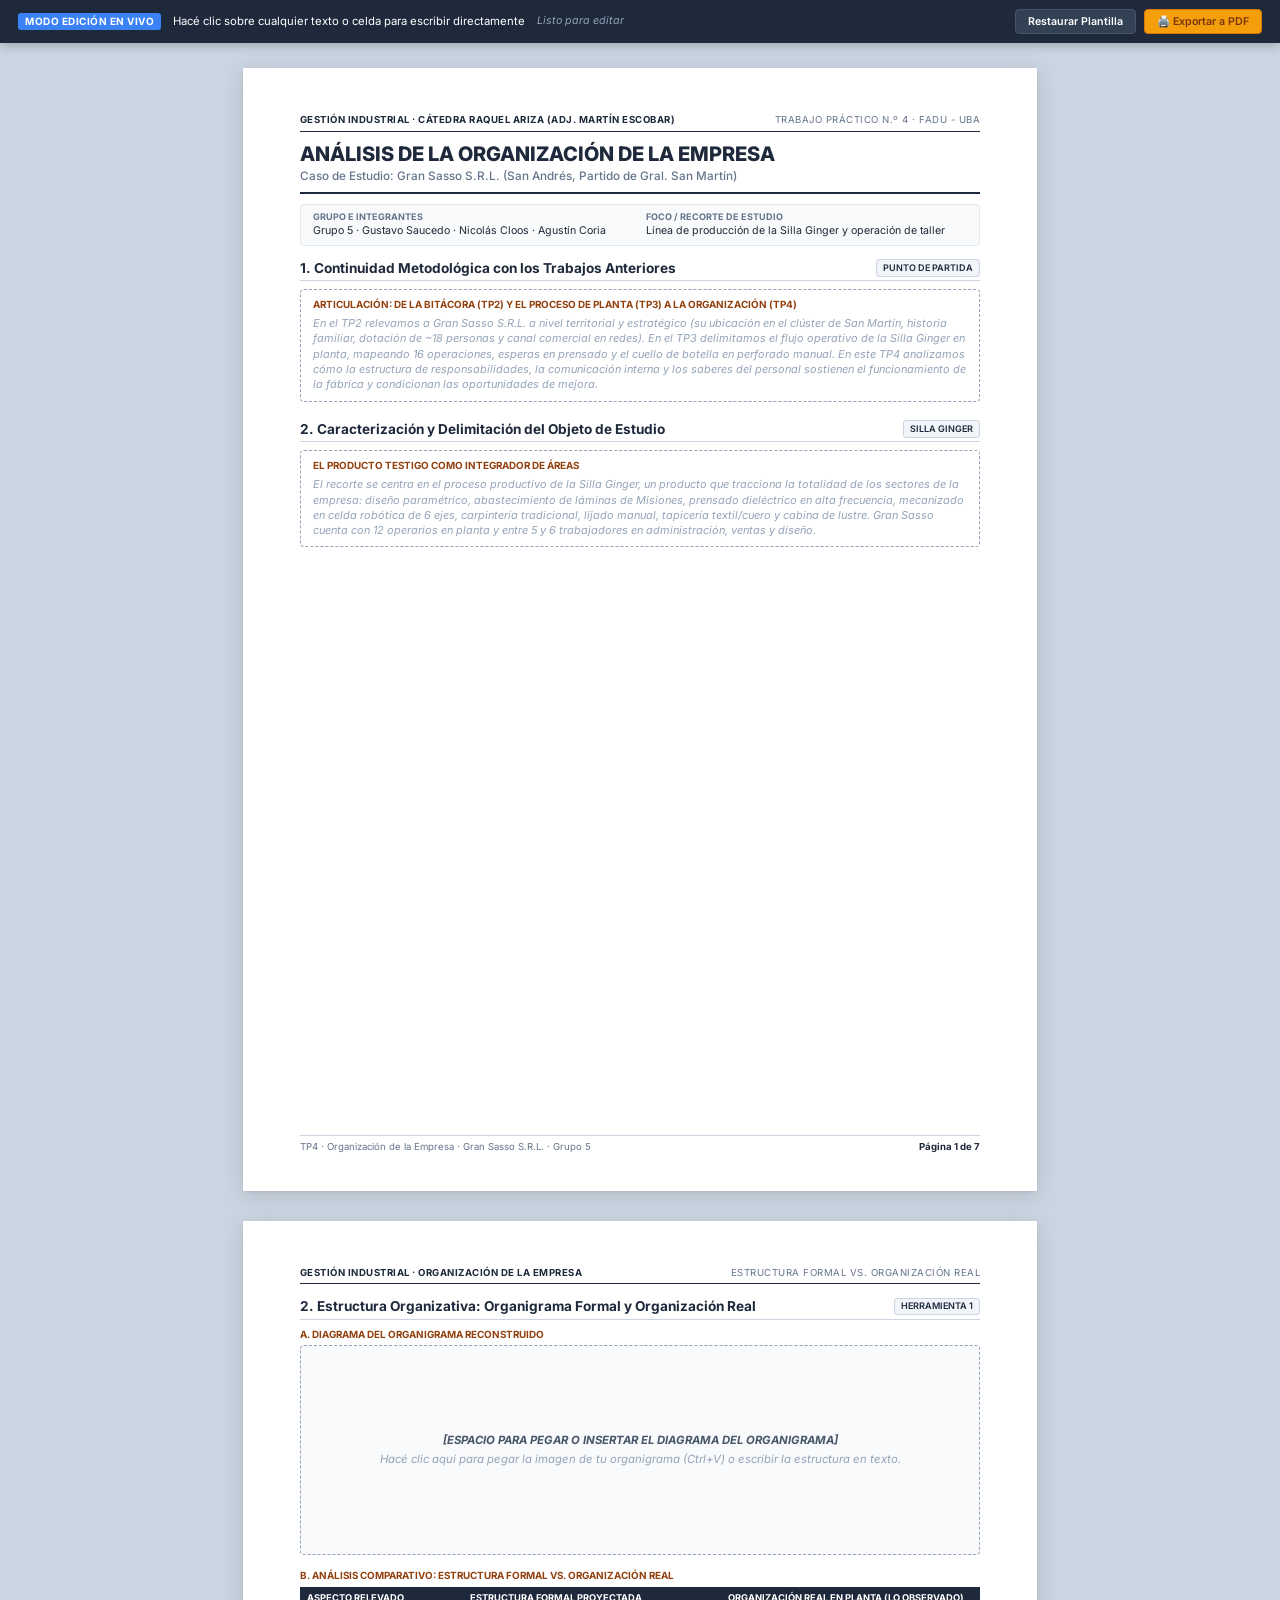
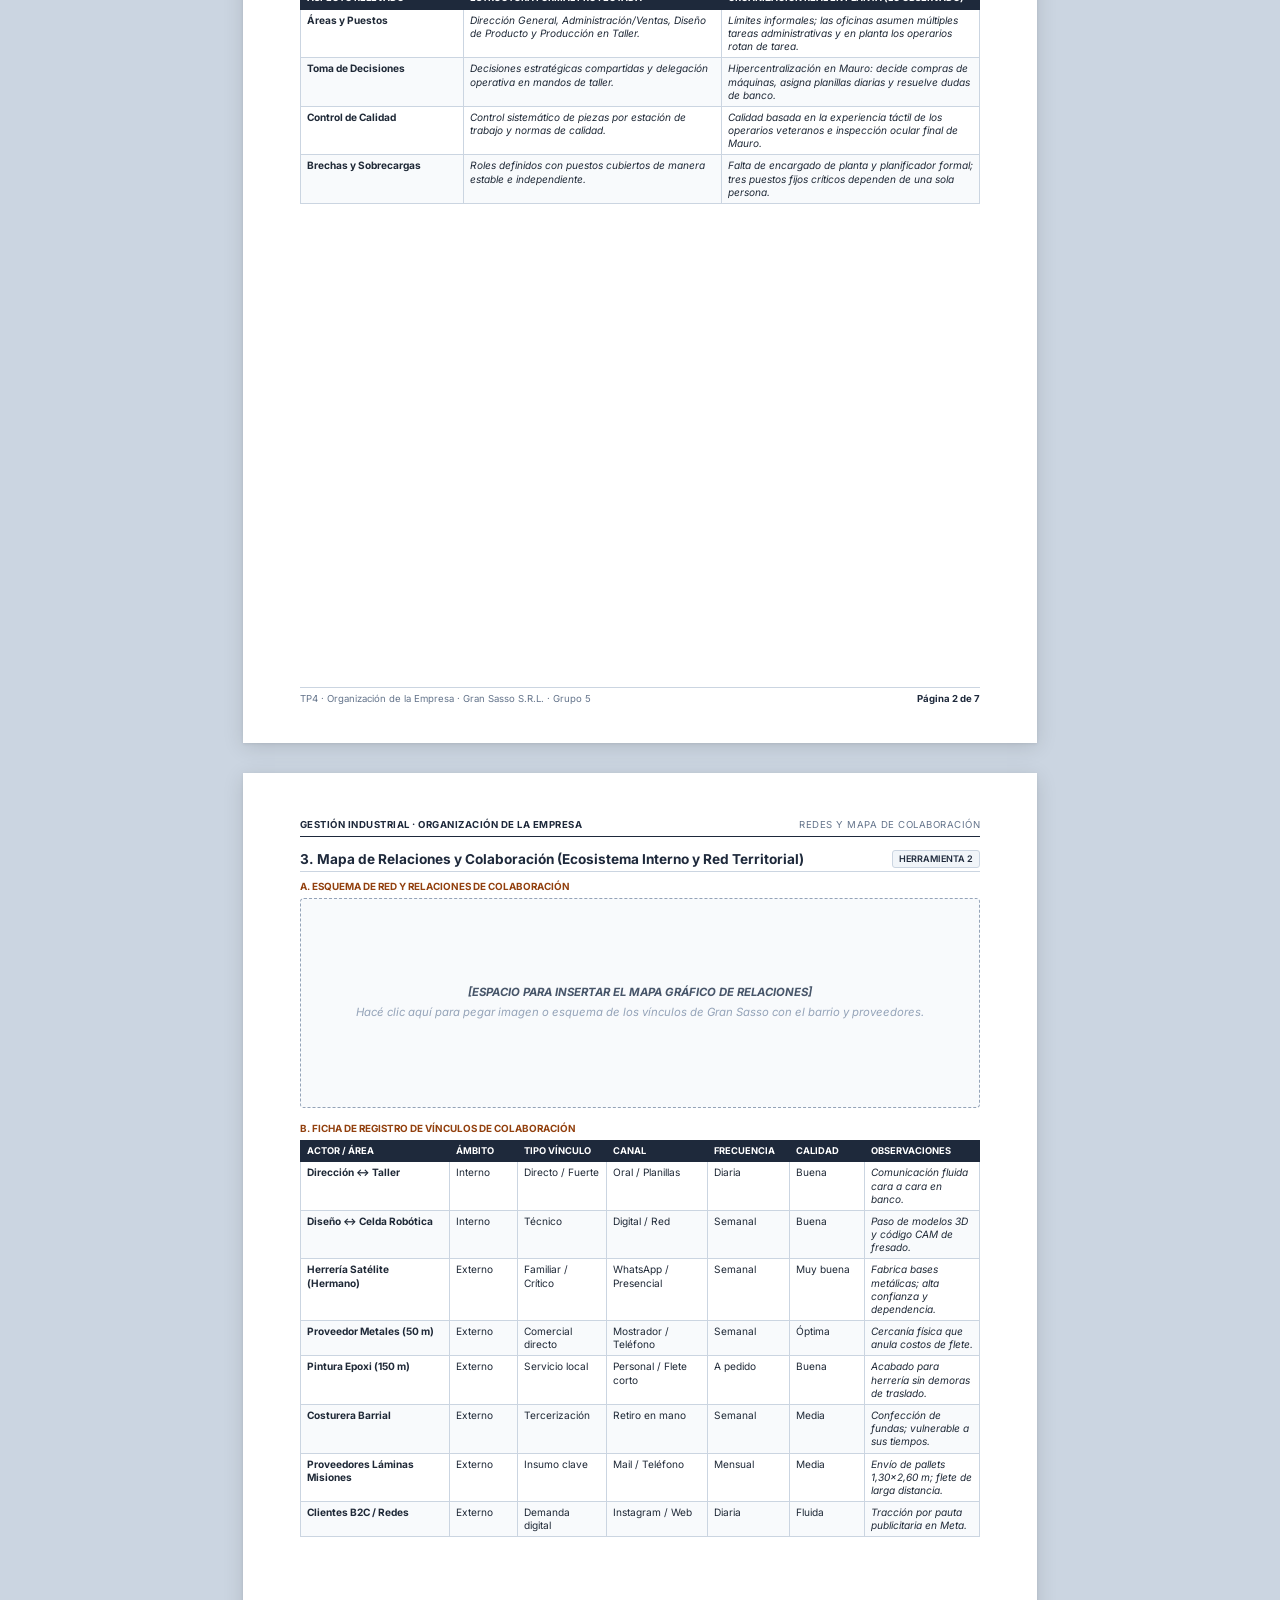
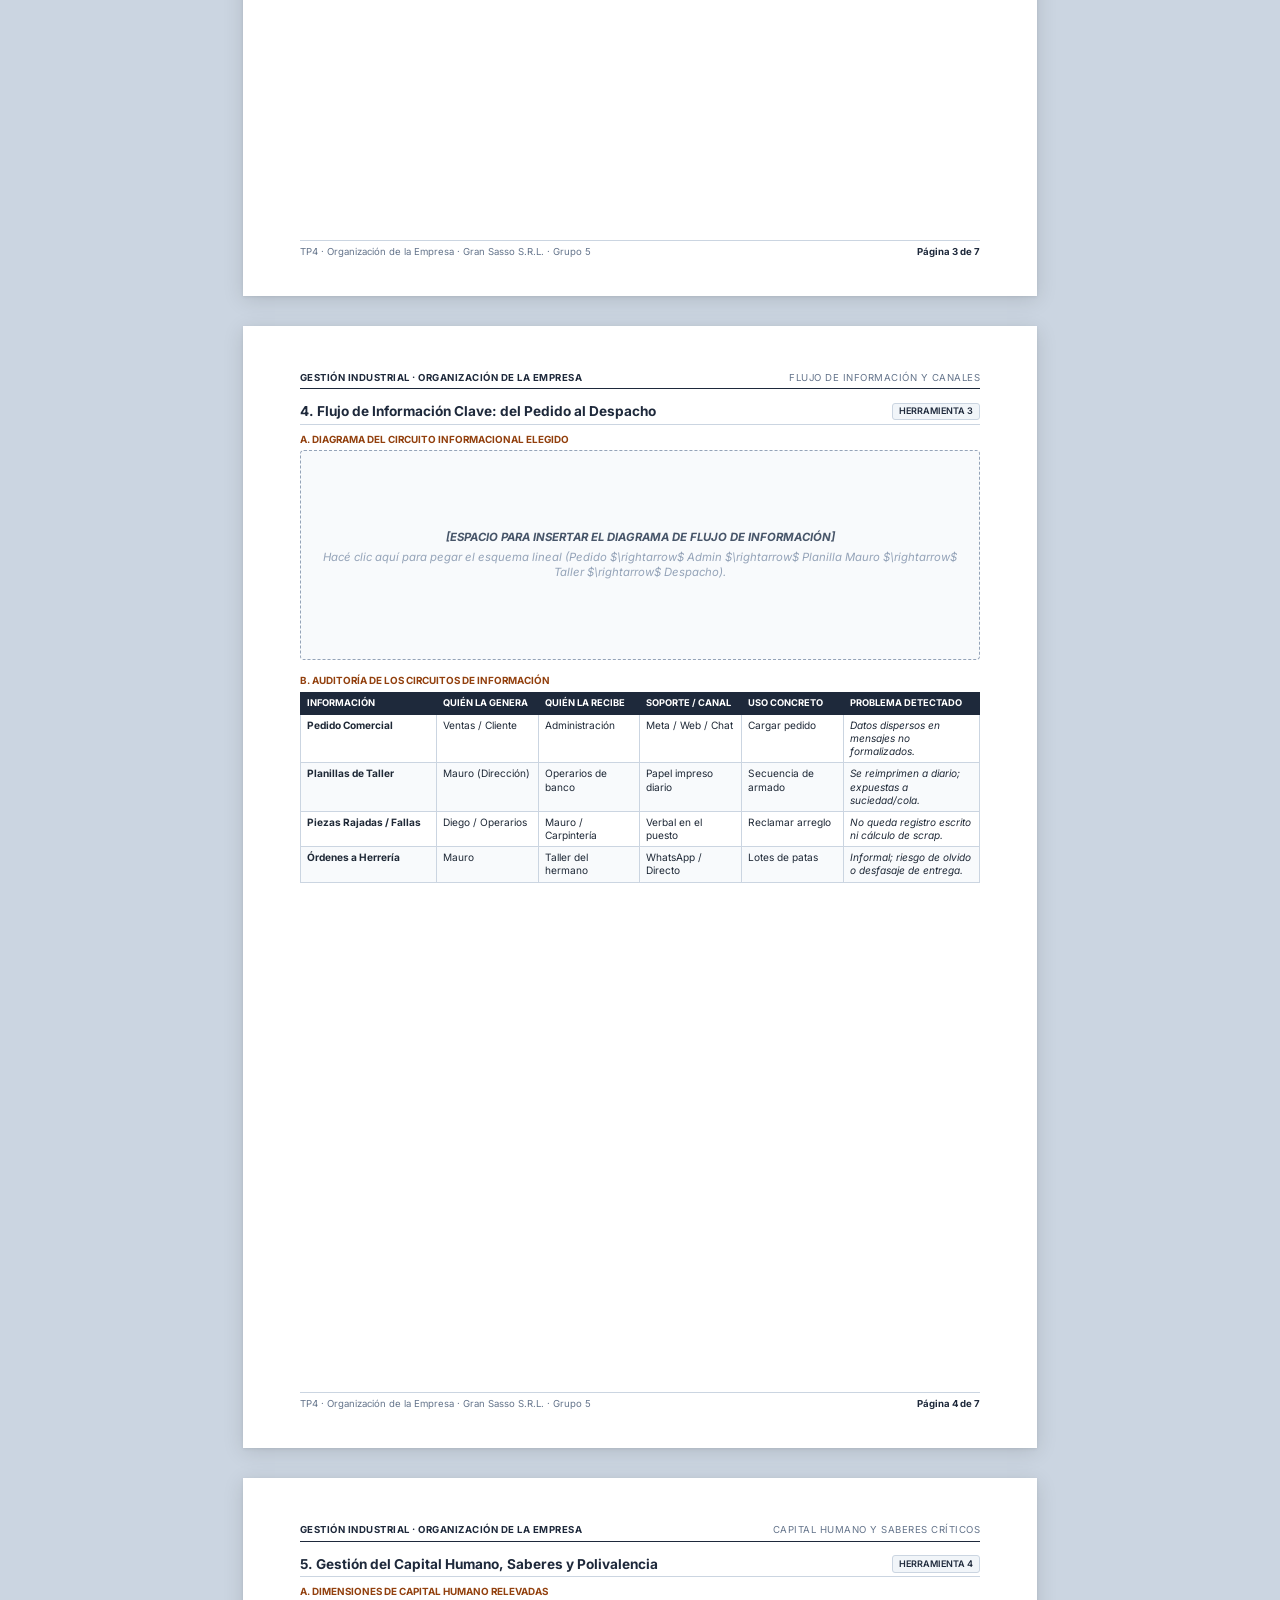
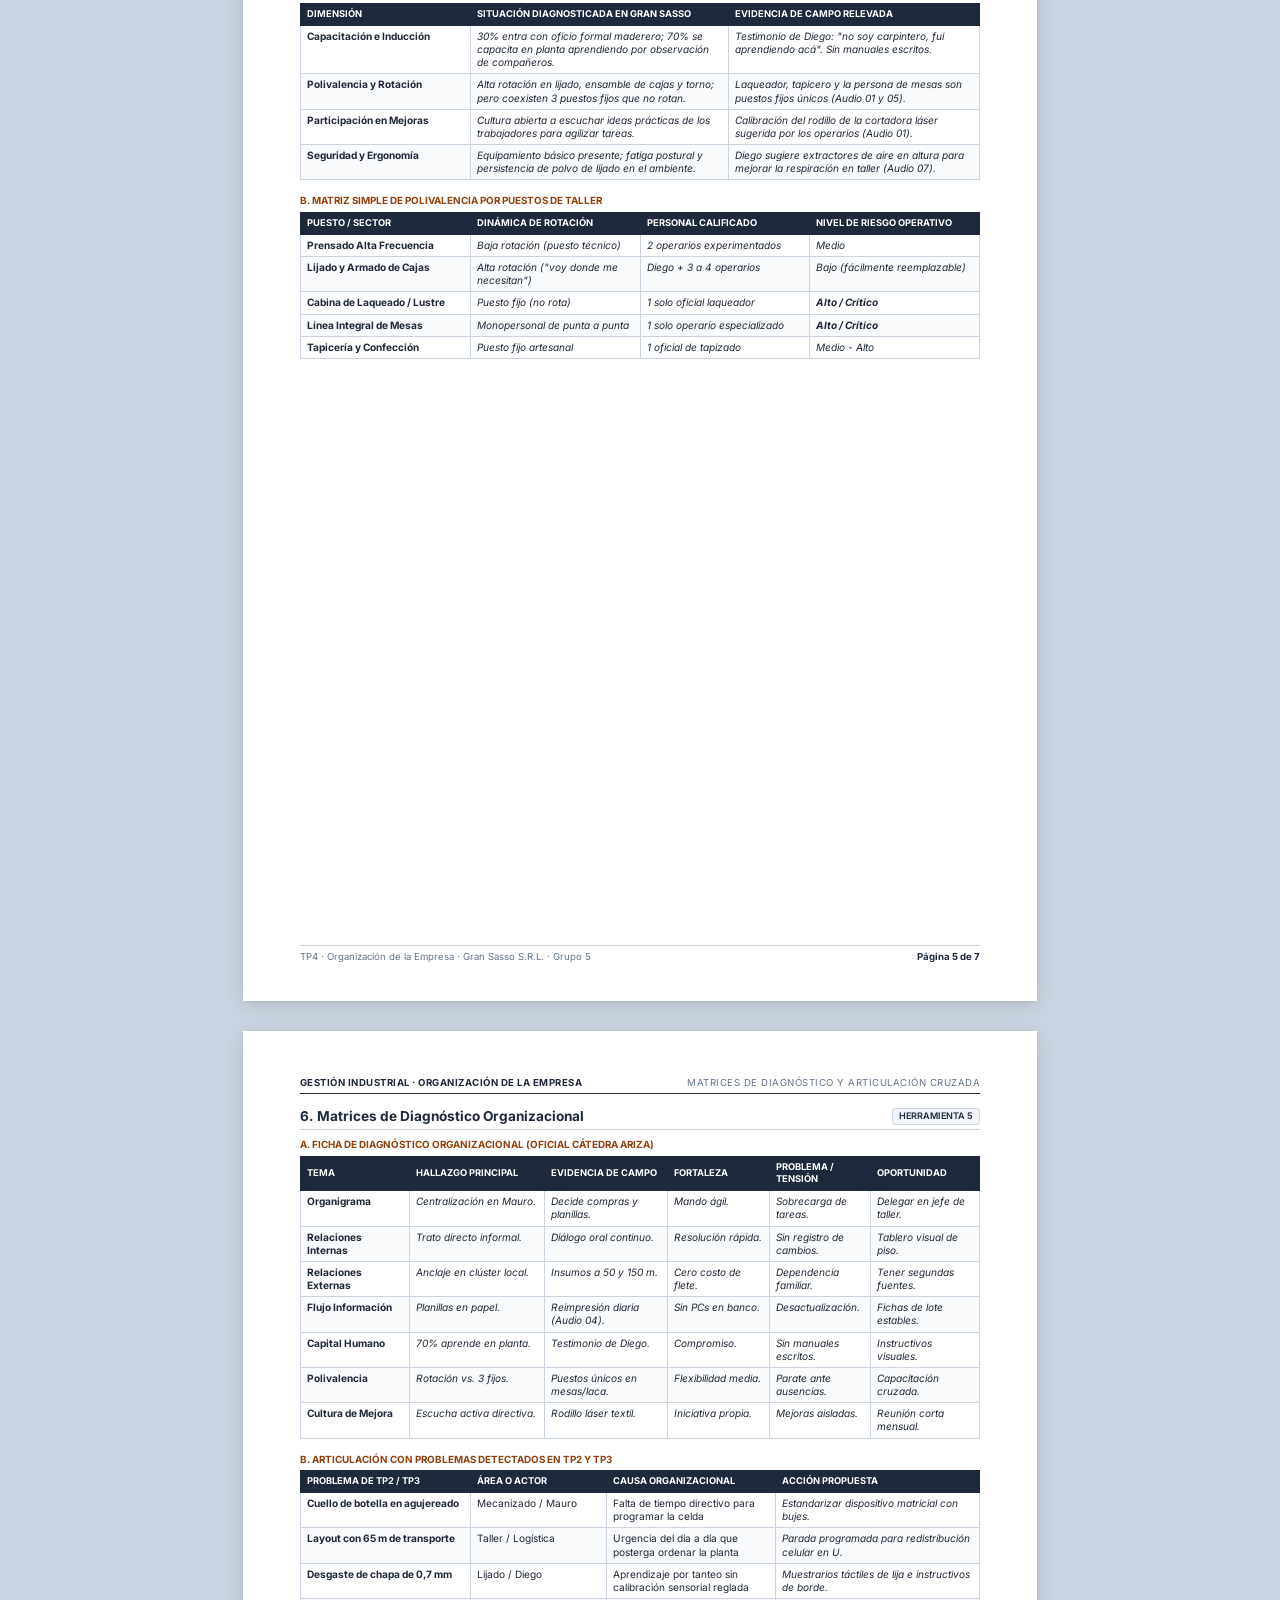
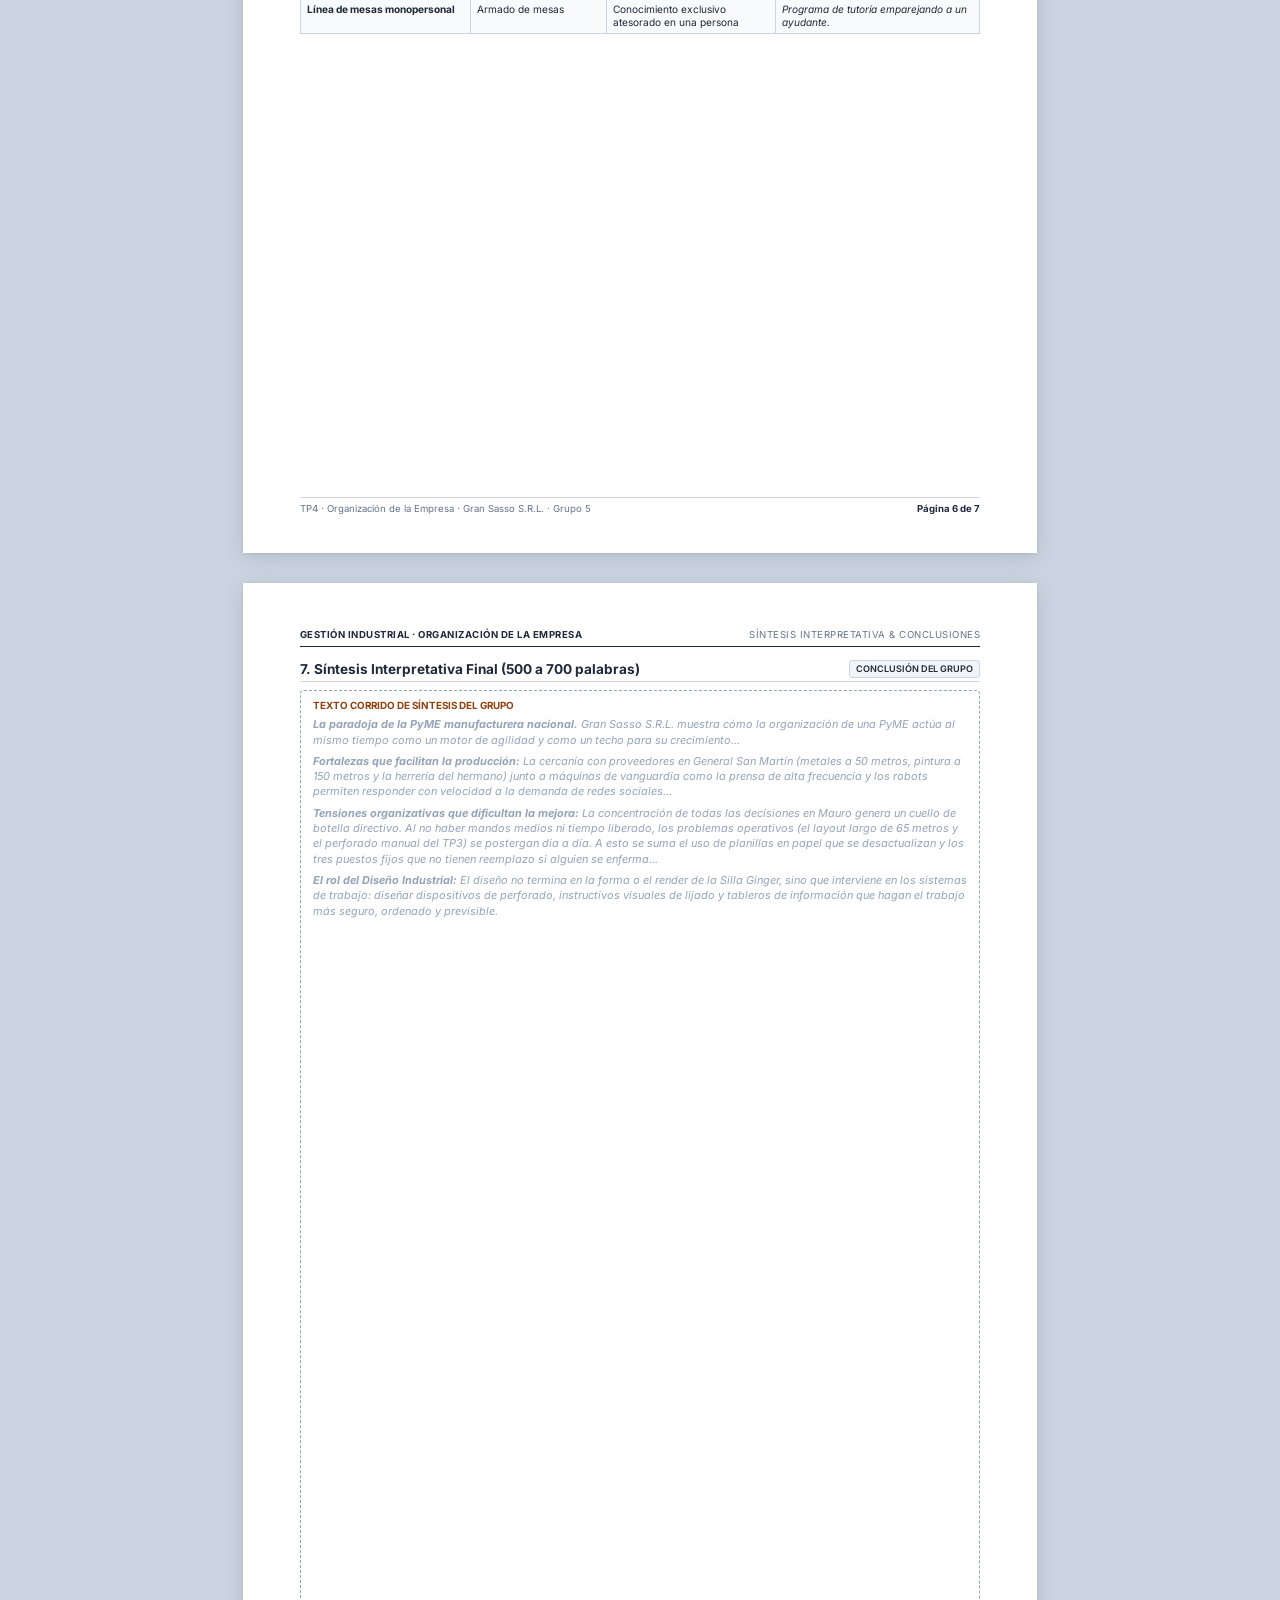
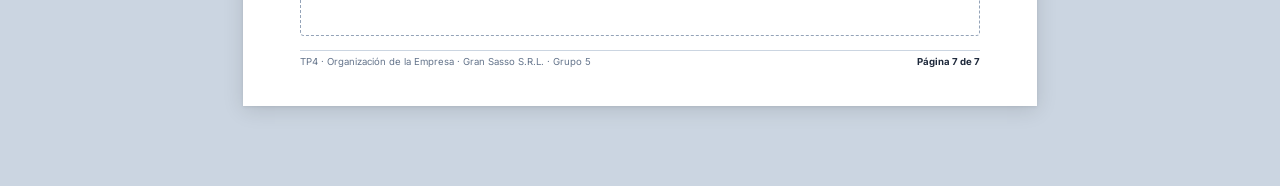
<file: TP4/index.html>
<!DOCTYPE html>
<html lang="es">
<head>
  <meta charset="UTF-8">
  <meta name="viewport" content="width=device-width, initial-scale=1.0">
  <title>TP4 - Análisis de la Organización: Gran Sasso S.R.L. | Gestión Industrial FADU</title>
  <link rel="preconnect" href="https://fonts.googleapis.com">
  <link rel="preconnect" href="https://fonts.gstatic.com" crossorigin>
  <link href="https://fonts.googleapis.com/css2?family=Inter:wght@400;500;600;700;800&display=swap" rel="stylesheet">
  <link rel="stylesheet" href="css/style.css">
</head>
<body>

  <!-- Barra superior interactiva de edición y guardado -->
  <header class="top-toolbar">
    <div class="toolbar-info">
      <span class="toolbar-badge">Modo Edición en Vivo</span>
      <span>Hacé clic sobre cualquier texto o celda para escribir directamente</span>
      <span class="save-status" id="save-status">Listo para editar</span>
    </div>
    <div class="toolbar-actions">
      <button class="btn" onclick="limpiarBorrador()" title="Restablecer plantilla en blanco">Restaurar Plantilla</button>
      <button class="btn btn-primary" onclick="window.print()" title="Imprimir o guardar como PDF en A4">🖨️ Exportar a PDF</button>
    </div>
  </header>

  <div class="sheet-container">

    <!-- ====================================================================
         PÁGINA 1: PORTADA, DATOS, PREGUNTA CENTRAL Y CONTINUIDAD
         ==================================================================== -->
    <section class="page" id="page-1">
      <div class="page-content">
        <div class="doc-header">
          <span class="subject">Gestión Industrial · Cátedra Raquel Ariza (Adj. Martín Escobar)</span>
          <span>Trabajo Práctico N.º 4 · FADU - UBA</span>
        </div>

        <div style="border-bottom: 2px solid #1e293b; padding-bottom: 8px; margin-bottom: 10px;">
          <h1 style="font-size: 15pt; font-weight: 800; color: #1e293b; text-transform: uppercase;">Análisis de la Organización de la Empresa</h1>
          <div style="font-size: 8.8pt; color: #64748b; font-weight: 500;">Caso de Estudio: Gran Sasso S.R.L. (San Andrés, Partido de Gral. San Martín)</div>
        </div>

        <div class="meta-grid">
          <div class="meta-item">
            <strong>Grupo e Integrantes</strong>
            <span contenteditable="true" data-id="p1-meta-grupo">Grupo 5 · Gustavo Saucedo · Nicolás Cloos · Agustín Coria</span>
          </div>
          <div class="meta-item">
            <strong>Foco / Recorte de Estudio</strong>
            <span contenteditable="true" data-id="p1-meta-recorte">Línea de producción de la Silla Ginger y operación de taller</span>
          </div>
        </div>

        <!-- 1. Continuidad con los TP anteriores -->
        <div class="section-title">
          <span>1. Continuidad Metodológica con los Trabajos Anteriores</span>
          <span class="section-tag">Punto de Partida</span>
        </div>

        <div class="editable-box">
          <div class="editable-title">Articulación: de la Bitácora (TP2) y el Proceso de Planta (TP3) a la Organización (TP4)</div>
          <div contenteditable="true" data-id="p1-continuidad-texto" class="ph-text">
            En el TP2 relevamos a Gran Sasso S.R.L. a nivel territorial y estratégico (su ubicación en el clúster de San Martín, historia familiar, dotación de ~18 personas y canal comercial en redes). En el TP3 delimitamos el flujo operativo de la Silla Ginger en planta, mapeando 16 operaciones, esperas en prensado y el cuello de botella en perforado manual. En este TP4 analizamos cómo la estructura de responsabilidades, la comunicación interna y los saberes del personal sostienen el funcionamiento de la fábrica y condicionan las oportunidades de mejora.
          </div>
        </div>

        <!-- 2. Caracterización del Objeto / Producto Testigo -->
        <div class="section-title" style="margin-top: 10px;">
          <span>2. Caracterización y Delimitación del Objeto de Estudio</span>
          <span class="section-tag">Silla Ginger</span>
        </div>

        <div class="editable-box">
          <div class="editable-title">El Producto Testigo como Integrador de Áreas</div>
          <div contenteditable="true" data-id="p1-producto-texto" class="ph-text">
            El recorte se centra en el proceso productivo de la Silla Ginger, un producto que tracciona la totalidad de los sectores de la empresa: diseño paramétrico, abastecimiento de láminas de Misiones, prensado dieléctrico en alta frecuencia, mecanizado en celda robótica de 6 ejes, carpintería tradicional, lijado manual, tapicería textil/cuero y cabina de lustre. Gran Sasso cuenta con 12 operarios en planta y entre 5 y 6 trabajadores en administración, ventas y diseño.
          </div>
        </div>
      </div>

      <footer class="doc-footer">
        <span>TP4 · Organización de la Empresa · Gran Sasso S.R.L. · Grupo 5</span>
        <span class="page-number">Página 1 de 7</span>
      </footer>
    </section>

    <!-- ====================================================================
         PÁGINA 2: ORGANIGRAMA FORMAL VS. REAL
         ==================================================================== -->
    <section class="page" id="page-2">
      <div class="page-content">
        <div class="doc-header">
          <span class="subject">Gestión Industrial · Organización de la Empresa</span>
          <span>Estructura Formal vs. Organización Real</span>
        </div>

        <div class="section-title">
          <span>2. Estructura Organizativa: Organigrama Formal y Organización Real</span>
          <span class="section-tag">Herramienta 1</span>
        </div>

        <!-- Marco para el Organigrama -->
        <div class="editable-title">A. Diagrama del Organigrama Reconstruido</div>
        <div class="diagram-frame" id="frame-organigrama" contenteditable="true" data-id="p2-diagrama-organigrama">
          <div class="ph-text" style="text-align: center;">
            <strong style="color: #475569; display: block; margin-bottom: 4px;">[ESPACIO PARA PEGAR O INSERTAR EL DIAGRAMA DEL ORGANIGRAMA]</strong>
            <span>Hacé clic aquí para pegar la imagen de tu organigrama (Ctrl+V) o escribir la estructura en texto.</span>
          </div>
        </div>

        <!-- Tabla Comparativa: Formal vs Real -->
        <div class="editable-title" style="margin-top: 6px;">B. Análisis Comparativo: Estructura Formal vs. Organización Real</div>
        <table class="clean-table">
          <thead>
            <tr>
              <th style="width: 24%;">Aspecto Relevado</th>
              <th style="width: 38%;">Estructura Formal Proyectada</th>
              <th style="width: 38%;">Organización Real en Planta (Lo Observado)</th>
            </tr>
          </thead>
          <tbody>
            <tr>
              <td><strong>Áreas y Puestos</strong></td>
              <td contenteditable="true" data-id="p2-t1-r1-c2" class="ph-text">Dirección General, Administración/Ventas, Diseño de Producto y Producción en Taller.</td>
              <td contenteditable="true" data-id="p2-t1-r1-c3" class="ph-text">Límites informales; las oficinas asumen múltiples tareas administrativas y en planta los operarios rotan de tarea.</td>
            </tr>
            <tr>
              <td><strong>Toma de Decisiones</strong></td>
              <td contenteditable="true" data-id="p2-t1-r2-c2" class="ph-text">Decisiones estratégicas compartidas y delegación operativa en mandos de taller.</td>
              <td contenteditable="true" data-id="p2-t1-r2-c3" class="ph-text">Hipercentralización en Mauro: decide compras de máquinas, asigna planillas diarias y resuelve dudas de banco.</td>
            </tr>
            <tr>
              <td><strong>Control de Calidad</strong></td>
              <td contenteditable="true" data-id="p2-t1-r3-c2" class="ph-text">Control sistemático de piezas por estación de trabajo y normas de calidad.</td>
              <td contenteditable="true" data-id="p2-t1-r3-c3" class="ph-text">Calidad basada en la experiencia táctil de los operarios veteranos e inspección ocular final de Mauro.</td>
            </tr>
            <tr>
              <td><strong>Brechas y Sobrecargas</strong></td>
              <td contenteditable="true" data-id="p2-t1-r4-c2" class="ph-text">Roles definidos con puestos cubiertos de manera estable e independiente.</td>
              <td contenteditable="true" data-id="p2-t1-r4-c3" class="ph-text">Falta de encargado de planta y planificador formal; tres puestos fijos críticos dependen de una sola persona.</td>
            </tr>
          </tbody>
        </table>
      </div>

      <footer class="doc-footer">
        <span>TP4 · Organización de la Empresa · Gran Sasso S.R.L. · Grupo 5</span>
        <span class="page-number">Página 2 de 7</span>
      </footer>
    </section>

    <!-- ====================================================================
         PÁGINA 3: MAPA DE RELACIONES Y COLABORACIÓN
         ==================================================================== -->
    <section class="page" id="page-3">
      <div class="page-content">
        <div class="doc-header">
          <span class="subject">Gestión Industrial · Organización de la Empresa</span>
          <span>Redes y Mapa de Colaboración</span>
        </div>

        <div class="section-title">
          <span>3. Mapa de Relaciones y Colaboración (Ecosistema Interno y Red Territorial)</span>
          <span class="section-tag">Herramienta 2</span>
        </div>

        <!-- Marco para el Mapa de Red -->
        <div class="editable-title">A. Esquema de Red y Relaciones de Colaboración</div>
        <div class="diagram-frame" id="frame-relaciones" contenteditable="true" data-id="p3-diagrama-red">
          <div class="ph-text" style="text-align: center;">
            <strong style="color: #475569; display: block; margin-bottom: 4px;">[ESPACIO PARA INSERTAR EL MAPA GRÁFICO DE RELACIONES]</strong>
            <span>Hacé clic aquí para pegar imagen o esquema de los vínculos de Gran Sasso con el barrio y proveedores.</span>
          </div>
        </div>

        <!-- Tabla de Relaciones -->
        <div class="editable-title" style="margin-top: 6px;">B. Ficha de Registro de Vínculos de Colaboración</div>
        <table class="clean-table">
          <thead>
            <tr>
              <th style="width: 22%;">Actor / Área</th>
              <th style="width: 10%;">Ámbito</th>
              <th style="width: 13%;">Tipo Vínculo</th>
              <th style="width: 15%;">Canal</th>
              <th style="width: 12%;">Frecuencia</th>
              <th style="width: 11%;">Calidad</th>
              <th style="width: 17%;">Observaciones</th>
            </tr>
          </thead>
          <tbody>
            <tr>
              <td><strong>Dirección ↔ Taller</strong></td>
              <td contenteditable="true" data-id="p3-t1-r1-c2">Interno</td>
              <td contenteditable="true" data-id="p3-t1-r1-c3">Directo / Fuerte</td>
              <td contenteditable="true" data-id="p3-t1-r1-c4">Oral / Planillas</td>
              <td contenteditable="true" data-id="p3-t1-r1-c5">Diaria</td>
              <td contenteditable="true" data-id="p3-t1-r1-c6">Buena</td>
              <td contenteditable="true" data-id="p3-t1-r1-c7" class="ph-text">Comunicación fluida cara a cara en banco.</td>
            </tr>
            <tr>
              <td><strong>Diseño ↔ Celda Robótica</strong></td>
              <td contenteditable="true" data-id="p3-t1-r2-c2">Interno</td>
              <td contenteditable="true" data-id="p3-t1-r2-c3">Técnico</td>
              <td contenteditable="true" data-id="p3-t1-r2-c4">Digital / Red</td>
              <td contenteditable="true" data-id="p3-t1-r2-c5">Semanal</td>
              <td contenteditable="true" data-id="p3-t1-r2-c6">Buena</td>
              <td contenteditable="true" data-id="p3-t1-r2-c7" class="ph-text">Paso de modelos 3D y código CAM de fresado.</td>
            </tr>
            <tr>
              <td><strong>Herrería Satélite (Hermano)</strong></td>
              <td contenteditable="true" data-id="p3-t1-r3-c2">Externo</td>
              <td contenteditable="true" data-id="p3-t1-r3-c3">Familiar / Crítico</td>
              <td contenteditable="true" data-id="p3-t1-r3-c4">WhatsApp / Presencial</td>
              <td contenteditable="true" data-id="p3-t1-r3-c5">Semanal</td>
              <td contenteditable="true" data-id="p3-t1-r3-c6">Muy buena</td>
              <td contenteditable="true" data-id="p3-t1-r3-c7" class="ph-text">Fabrica bases metálicas; alta confianza y dependencia.</td>
            </tr>
            <tr>
              <td><strong>Proveedor Metales (50 m)</strong></td>
              <td contenteditable="true" data-id="p3-t1-r4-c2">Externo</td>
              <td contenteditable="true" data-id="p3-t1-r4-c3">Comercial directo</td>
              <td contenteditable="true" data-id="p3-t1-r4-c4">Mostrador / Teléfono</td>
              <td contenteditable="true" data-id="p3-t1-r4-c5">Semanal</td>
              <td contenteditable="true" data-id="p3-t1-r4-c6">Óptima</td>
              <td contenteditable="true" data-id="p3-t1-r4-c7" class="ph-text">Cercanía física que anula costos de flete.</td>
            </tr>
            <tr>
              <td><strong>Pintura Epoxi (150 m)</strong></td>
              <td contenteditable="true" data-id="p3-t1-r5-c2">Externo</td>
              <td contenteditable="true" data-id="p3-t1-r5-c3">Servicio local</td>
              <td contenteditable="true" data-id="p3-t1-r5-c4">Personal / Flete corto</td>
              <td contenteditable="true" data-id="p3-t1-r5-c5">A pedido</td>
              <td contenteditable="true" data-id="p3-t1-r5-c6">Buena</td>
              <td contenteditable="true" data-id="p3-t1-r5-c7" class="ph-text">Acabado para herrería sin demoras de traslado.</td>
            </tr>
            <tr>
              <td><strong>Costurera Barrial</strong></td>
              <td contenteditable="true" data-id="p3-t1-r6-c2">Externo</td>
              <td contenteditable="true" data-id="p3-t1-r6-c3">Tercerización</td>
              <td contenteditable="true" data-id="p3-t1-r6-c4">Retiro en mano</td>
              <td contenteditable="true" data-id="p3-t1-r6-c5">Semanal</td>
              <td contenteditable="true" data-id="p3-t1-r6-c6">Media</td>
              <td contenteditable="true" data-id="p3-t1-r6-c7" class="ph-text">Confección de fundas; vulnerable a sus tiempos.</td>
            </tr>
            <tr>
              <td><strong>Proveedores Láminas Misiones</strong></td>
              <td contenteditable="true" data-id="p3-t1-r7-c2">Externo</td>
              <td contenteditable="true" data-id="p3-t1-r7-c3">Insumo clave</td>
              <td contenteditable="true" data-id="p3-t1-r7-c4">Mail / Teléfono</td>
              <td contenteditable="true" data-id="p3-t1-r7-c5">Mensual</td>
              <td contenteditable="true" data-id="p3-t1-r7-c6">Media</td>
              <td contenteditable="true" data-id="p3-t1-r7-c7" class="ph-text">Envío de pallets 1,30x2,60 m; flete de larga distancia.</td>
            </tr>
            <tr>
              <td><strong>Clientes B2C / Redes</strong></td>
              <td contenteditable="true" data-id="p3-t1-r8-c2">Externo</td>
              <td contenteditable="true" data-id="p3-t1-r8-c3">Demanda digital</td>
              <td contenteditable="true" data-id="p3-t1-r8-c4">Instagram / Web</td>
              <td contenteditable="true" data-id="p3-t1-r8-c5">Diaria</td>
              <td contenteditable="true" data-id="p3-t1-r8-c6">Fluida</td>
              <td contenteditable="true" data-id="p3-t1-r8-c7" class="ph-text">Tracción por pauta publicitaria en Meta.</td>
            </tr>
          </tbody>
        </table>
      </div>

      <footer class="doc-footer">
        <span>TP4 · Organización de la Empresa · Gran Sasso S.R.L. · Grupo 5</span>
        <span class="page-number">Página 3 de 7</span>
      </footer>
    </section>

    <!-- ====================================================================
         PÁGINA 4: FLUJO DE INFORMACIÓN CLAVE
         ==================================================================== -->
    <section class="page" id="page-4">
      <div class="page-content">
        <div class="doc-header">
          <span class="subject">Gestión Industrial · Organización de la Empresa</span>
          <span>Flujo de Información y Canales</span>
        </div>

        <div class="section-title">
          <span>4. Flujo de Información Clave: del Pedido al Despacho</span>
          <span class="section-tag">Herramienta 3</span>
        </div>

        <!-- Marco para el Diagrama de Flujo -->
        <div class="editable-title">A. Diagrama del Circuito Informacional Elegido</div>
        <div class="diagram-frame" id="frame-flujo-info" contenteditable="true" data-id="p4-diagrama-flujo">
          <div class="ph-text" style="text-align: center;">
            <strong style="color: #475569; display: block; margin-bottom: 4px;">[ESPACIO PARA INSERTAR EL DIAGRAMA DE FLUJO DE INFORMACIÓN]</strong>
            <span>Hacé clic aquí para pegar el esquema lineal (Pedido $\rightarrow$ Admin $\rightarrow$ Planilla Mauro $\rightarrow$ Taller $\rightarrow$ Despacho).</span>
          </div>
        </div>

        <!-- Tabla de Auditoría de Información -->
        <div class="editable-title" style="margin-top: 6px;">B. Auditoría de los Circuitos de Información</div>
        <table class="clean-table">
          <thead>
            <tr>
              <th style="width: 20%;">Información</th>
              <th style="width: 15%;">Quién la Genera</th>
              <th style="width: 15%;">Quién la Recibe</th>
              <th style="width: 15%;">Soporte / Canal</th>
              <th style="width: 15%;">Uso Concreto</th>
              <th style="width: 20%;">Problema Detectado</th>
            </tr>
          </thead>
          <tbody>
            <tr>
              <td><strong>Pedido Comercial</strong></td>
              <td contenteditable="true" data-id="p4-t1-r1-c2">Ventas / Cliente</td>
              <td contenteditable="true" data-id="p4-t1-r1-c3">Administración</td>
              <td contenteditable="true" data-id="p4-t1-r1-c4">Meta / Web / Chat</td>
              <td contenteditable="true" data-id="p4-t1-r1-c5">Cargar pedido</td>
              <td contenteditable="true" data-id="p4-t1-r1-c6" class="ph-text">Datos dispersos en mensajes no formalizados.</td>
            </tr>
            <tr>
              <td><strong>Planillas de Taller</strong></td>
              <td contenteditable="true" data-id="p4-t1-r2-c2">Mauro (Dirección)</td>
              <td contenteditable="true" data-id="p4-t1-r2-c3">Operarios de banco</td>
              <td contenteditable="true" data-id="p4-t1-r2-c4">Papel impreso diario</td>
              <td contenteditable="true" data-id="p4-t1-r2-c5">Secuencia de armado</td>
              <td contenteditable="true" data-id="p4-t1-r2-c6" class="ph-text">Se reimprimen a diario; expuestas a suciedad/cola.</td>
            </tr>
            <tr>
              <td><strong>Piezas Rajadas / Fallas</strong></td>
              <td contenteditable="true" data-id="p4-t1-r3-c2">Diego / Operarios</td>
              <td contenteditable="true" data-id="p4-t1-r3-c3">Mauro / Carpintería</td>
              <td contenteditable="true" data-id="p4-t1-r3-c4">Verbal en el puesto</td>
              <td contenteditable="true" data-id="p4-t1-r3-c5">Reclamar arreglo</td>
              <td contenteditable="true" data-id="p4-t1-r3-c6" class="ph-text">No queda registro escrito ni cálculo de scrap.</td>
            </tr>
            <tr>
              <td><strong>Órdenes a Herrería</strong></td>
              <td contenteditable="true" data-id="p4-t1-r4-c2">Mauro</td>
              <td contenteditable="true" data-id="p4-t1-r4-c3">Taller del hermano</td>
              <td contenteditable="true" data-id="p4-t1-r4-c4">WhatsApp / Directo</td>
              <td contenteditable="true" data-id="p4-t1-r4-c5">Lotes de patas</td>
              <td contenteditable="true" data-id="p4-t1-r4-c6" class="ph-text">Informal; riesgo de olvido o desfasaje de entrega.</td>
            </tr>
          </tbody>
        </table>
      </div>

      <footer class="doc-footer">
        <span>TP4 · Organización de la Empresa · Gran Sasso S.R.L. · Grupo 5</span>
        <span class="page-number">Página 4 de 7</span>
      </footer>
    </section>

    <!-- ====================================================================
         PÁGINA 5: CAPITAL HUMANO, SABERES Y POLIVALENCIA
         ==================================================================== -->
    <section class="page" id="page-5">
      <div class="page-content">
        <div class="doc-header">
          <span class="subject">Gestión Industrial · Organización de la Empresa</span>
          <span>Capital Humano y Saberes Críticos</span>
        </div>

        <div class="section-title">
          <span>5. Gestión del Capital Humano, Saberes y Polivalencia</span>
          <span class="section-tag">Herramienta 4</span>
        </div>

        <!-- Tabla de Dimensiones de Capital Humano -->
        <div class="editable-title">A. Dimensiones de Capital Humano Relevadas</div>
        <table class="clean-table">
          <thead>
            <tr>
              <th style="width: 25%;">Dimensión</th>
              <th style="width: 38%;">Situación Diagnosticada en Gran Sasso</th>
              <th style="width: 37%;">Evidencia de Campo Relevada</th>
            </tr>
          </thead>
          <tbody>
            <tr>
              <td><strong>Capacitación e Inducción</strong></td>
              <td contenteditable="true" data-id="p5-t1-r1-c2" class="ph-text">30% entra con oficio formal maderero; 70% se capacita en planta aprendiendo por observación de compañeros.</td>
              <td contenteditable="true" data-id="p5-t1-r1-c3" class="ph-text">Testimonio de Diego: "no soy carpintero, fui aprendiendo acá". Sin manuales escritos.</td>
            </tr>
            <tr>
              <td><strong>Polivalencia y Rotación</strong></td>
              <td contenteditable="true" data-id="p5-t1-r2-c2" class="ph-text">Alta rotación en lijado, ensamble de cajas y torno; pero coexisten 3 puestos fijos que no rotan.</td>
              <td contenteditable="true" data-id="p5-t1-r2-c3" class="ph-text">Laqueador, tapicero y la persona de mesas son puestos fijos únicos (Audio 01 y 05).</td>
            </tr>
            <tr>
              <td><strong>Participación en Mejoras</strong></td>
              <td contenteditable="true" data-id="p5-t1-r3-c2" class="ph-text">Cultura abierta a escuchar ideas prácticas de los trabajadores para agilizar tareas.</td>
              <td contenteditable="true" data-id="p5-t1-r3-c3" class="ph-text">Calibración del rodillo de la cortadora láser sugerida por los operarios (Audio 01).</td>
            </tr>
            <tr>
              <td><strong>Seguridad y Ergonomía</strong></td>
              <td contenteditable="true" data-id="p5-t1-r4-c2" class="ph-text">Equipamiento básico presente; fatiga postural y persistencia de polvo de lijado en el ambiente.</td>
              <td contenteditable="true" data-id="p5-t1-r4-c3" class="ph-text">Diego sugiere extractores de aire en altura para mejorar la respiración en taller (Audio 07).</td>
            </tr>
          </tbody>
        </table>

        <!-- Matriz Simple de Polivalencia -->
        <div class="editable-title" style="margin-top: 6px;">B. Matriz Simple de Polivalencia por Puestos de Taller</div>
        <table class="clean-table">
          <thead>
            <tr>
              <th style="width: 25%;">Puesto / Sector</th>
              <th style="width: 25%;">Dinámica de Rotación</th>
              <th style="width: 25%;">Personal Calificado</th>
              <th style="width: 25%;">Nivel de Riesgo Operativo</th>
            </tr>
          </thead>
          <tbody>
            <tr>
              <td><strong>Prensado Alta Frecuencia</strong></td>
              <td contenteditable="true" data-id="p5-t2-r1-c2" class="ph-text">Baja rotación (puesto técnico)</td>
              <td contenteditable="true" data-id="p5-t2-r1-c3" class="ph-text">2 operarios experimentados</td>
              <td contenteditable="true" data-id="p5-t2-r1-c4" class="ph-text">Medio</td>
            </tr>
            <tr>
              <td><strong>Lijado y Armado de Cajas</strong></td>
              <td contenteditable="true" data-id="p5-t2-r2-c2" class="ph-text">Alta rotación ("voy donde me necesitan")</td>
              <td contenteditable="true" data-id="p5-t2-r2-c3" class="ph-text">Diego + 3 a 4 operarios</td>
              <td contenteditable="true" data-id="p5-t2-r2-c4" class="ph-text">Bajo (fácilmente reemplazable)</td>
            </tr>
            <tr>
              <td><strong>Cabina de Laqueado / Lustre</strong></td>
              <td contenteditable="true" data-id="p5-t2-r3-c2" class="ph-text">Puesto fijo (no rota)</td>
              <td contenteditable="true" data-id="p5-t2-r3-c3" class="ph-text">1 solo oficial laqueador</td>
              <td contenteditable="true" data-id="p5-t2-r3-c4" class="ph-text"><strong>Alto / Crítico</strong></td>
            </tr>
            <tr>
              <td><strong>Línea Integral de Mesas</strong></td>
              <td contenteditable="true" data-id="p5-t2-r4-c2" class="ph-text">Monopersonal de punta a punta</td>
              <td contenteditable="true" data-id="p5-t2-r4-c3" class="ph-text">1 solo operario especializado</td>
              <td contenteditable="true" data-id="p5-t2-r4-c4" class="ph-text"><strong>Alto / Crítico</strong></td>
            </tr>
            <tr>
              <td><strong>Tapicería y Confección</strong></td>
              <td contenteditable="true" data-id="p5-t2-r5-c2" class="ph-text">Puesto fijo artesanal</td>
              <td contenteditable="true" data-id="p5-t2-r5-c3" class="ph-text">1 oficial de tapizado</td>
              <td contenteditable="true" data-id="p5-t2-r5-c4" class="ph-text">Medio - Alto</td>
            </tr>
          </tbody>
        </table>
      </div>

      <footer class="doc-footer">
        <span>TP4 · Organización de la Empresa · Gran Sasso S.R.L. · Grupo 5</span>
        <span class="page-number">Página 5 de 7</span>
      </footer>
    </section>

    <!-- ====================================================================
         PÁGINA 6: MATRICES DE DIAGNÓSTICO ORGANIZACIONAL
         ==================================================================== -->
    <section class="page" id="page-6">
      <div class="page-content">
        <div class="doc-header">
          <span class="subject">Gestión Industrial · Organización de la Empresa</span>
          <span>Matrices de Diagnóstico y Articulación Cruzada</span>
        </div>

        <div class="section-title">
          <span>6. Matrices de Diagnóstico Organizacional</span>
          <span class="section-tag">Herramienta 5</span>
        </div>

        <!-- Ficha Oficial de Cátedra -->
        <div class="editable-title">A. Ficha de Diagnóstico Organizacional (Oficial Cátedra Ariza)</div>
        <table class="clean-table">
          <thead>
            <tr>
              <th style="width: 16%;">Tema</th>
              <th style="width: 20%;">Hallazgo Principal</th>
              <th style="width: 18%;">Evidencia de Campo</th>
              <th style="width: 15%;">Fortaleza</th>
              <th style="width: 15%;">Problema / Tensión</th>
              <th style="width: 16%;">Oportunidad</th>
            </tr>
          </thead>
          <tbody>
            <tr>
              <td><strong>Organigrama</strong></td>
              <td contenteditable="true" data-id="p6-t1-r1-c2" class="ph-text">Centralización en Mauro.</td>
              <td contenteditable="true" data-id="p6-t1-r1-c3" class="ph-text">Decide compras y planillas.</td>
              <td contenteditable="true" data-id="p6-t1-r1-c4" class="ph-text">Mando ágil.</td>
              <td contenteditable="true" data-id="p6-t1-r1-c5" class="ph-text">Sobrecarga de tareas.</td>
              <td contenteditable="true" data-id="p6-t1-r1-c6" class="ph-text">Delegar en jefe de taller.</td>
            </tr>
            <tr>
              <td><strong>Relaciones Internas</strong></td>
              <td contenteditable="true" data-id="p6-t1-r2-c2" class="ph-text">Trato directo informal.</td>
              <td contenteditable="true" data-id="p6-t1-r2-c3" class="ph-text">Diálogo oral continuo.</td>
              <td contenteditable="true" data-id="p6-t1-r2-c4" class="ph-text">Resolución rápida.</td>
              <td contenteditable="true" data-id="p6-t1-r2-c5" class="ph-text">Sin registro de cambios.</td>
              <td contenteditable="true" data-id="p6-t1-r2-c6" class="ph-text">Tablero visual de piso.</td>
            </tr>
            <tr>
              <td><strong>Relaciones Externas</strong></td>
              <td contenteditable="true" data-id="p6-t1-r3-c2" class="ph-text">Anclaje en clúster local.</td>
              <td contenteditable="true" data-id="p6-t1-r3-c3" class="ph-text">Insumos a 50 y 150 m.</td>
              <td contenteditable="true" data-id="p6-t1-r3-c4" class="ph-text">Cero costo de flete.</td>
              <td contenteditable="true" data-id="p6-t1-r3-c5" class="ph-text">Dependencia familiar.</td>
              <td contenteditable="true" data-id="p6-t1-r3-c6" class="ph-text">Tener segundas fuentes.</td>
            </tr>
            <tr>
              <td><strong>Flujo Información</strong></td>
              <td contenteditable="true" data-id="p6-t1-r4-c2" class="ph-text">Planillas en papel.</td>
              <td contenteditable="true" data-id="p6-t1-r4-c3" class="ph-text">Reimpresión diaria (Audio 04).</td>
              <td contenteditable="true" data-id="p6-t1-r4-c4" class="ph-text">Sin PCs en banco.</td>
              <td contenteditable="true" data-id="p6-t1-r4-c5" class="ph-text">Desactualización.</td>
              <td contenteditable="true" data-id="p6-t1-r4-c6" class="ph-text">Fichas de lote estables.</td>
            </tr>
            <tr>
              <td><strong>Capital Humano</strong></td>
              <td contenteditable="true" data-id="p6-t1-r5-c2" class="ph-text">70% aprende en planta.</td>
              <td contenteditable="true" data-id="p6-t1-r5-c3" class="ph-text">Testimonio de Diego.</td>
              <td contenteditable="true" data-id="p6-t1-r5-c4" class="ph-text">Compromiso.</td>
              <td contenteditable="true" data-id="p6-t1-r5-c5" class="ph-text">Sin manuales escritos.</td>
              <td contenteditable="true" data-id="p6-t1-r5-c6" class="ph-text">Instructivos visuales.</td>
            </tr>
            <tr>
              <td><strong>Polivalencia</strong></td>
              <td contenteditable="true" data-id="p6-t1-r6-c2" class="ph-text">Rotación vs. 3 fijos.</td>
              <td contenteditable="true" data-id="p6-t1-r6-c3" class="ph-text">Puestos únicos en mesas/laca.</td>
              <td contenteditable="true" data-id="p6-t1-r6-c4" class="ph-text">Flexibilidad media.</td>
              <td contenteditable="true" data-id="p6-t1-r6-c5" class="ph-text">Parate ante ausencias.</td>
              <td contenteditable="true" data-id="p6-t1-r6-c6" class="ph-text">Capacitación cruzada.</td>
            </tr>
            <tr>
              <td><strong>Cultura de Mejora</strong></td>
              <td contenteditable="true" data-id="p6-t1-r7-c2" class="ph-text">Escucha activa directiva.</td>
              <td contenteditable="true" data-id="p6-t1-r7-c3" class="ph-text">Rodillo láser textil.</td>
              <td contenteditable="true" data-id="p6-t1-r7-c4" class="ph-text">Iniciativa propia.</td>
              <td contenteditable="true" data-id="p6-t1-r7-c5" class="ph-text">Mejoras aisladas.</td>
              <td contenteditable="true" data-id="p6-t1-r7-c6" class="ph-text">Reunión corta mensual.</td>
            </tr>
          </tbody>
        </table>

        <!-- Matriz de Conexión con TP2 y TP3 -->
        <div class="editable-title" style="margin-top: 6px;">B. Articulación con Problemas Detectados en TP2 y TP3</div>
        <table class="clean-table">
          <thead>
            <tr>
              <th style="width: 25%;">Problema de TP2 / TP3</th>
              <th style="width: 20%;">Área o Actor</th>
              <th style="width: 25%;">Causa Organizacional</th>
              <th style="width: 30%;">Acción Propuesta</th>
            </tr>
          </thead>
          <tbody>
            <tr>
              <td><strong>Cuello de botella en agujereado</strong></td>
              <td contenteditable="true" data-id="p6-t2-r1-c2">Mecanizado / Mauro</td>
              <td contenteditable="true" data-id="p6-t2-r1-c3">Falta de tiempo directivo para programar la celda</td>
              <td contenteditable="true" data-id="p6-t2-r1-c4" class="ph-text">Estandarizar dispositivo matricial con bujes.</td>
            </tr>
            <tr>
              <td><strong>Layout con 65 m de transporte</strong></td>
              <td contenteditable="true" data-id="p6-t2-r2-c2">Taller / Logística</td>
              <td contenteditable="true" data-id="p6-t2-r2-c3">Urgencia del día a día que posterga ordenar la planta</td>
              <td contenteditable="true" data-id="p6-t2-r2-c4" class="ph-text">Parada programada para redistribución celular en U.</td>
            </tr>
            <tr>
              <td><strong>Desgaste de chapa de 0,7 mm</strong></td>
              <td contenteditable="true" data-id="p6-t2-r3-c2">Lijado / Diego</td>
              <td contenteditable="true" data-id="p6-t2-r3-c3">Aprendizaje por tanteo sin calibración sensorial reglada</td>
              <td contenteditable="true" data-id="p6-t2-r3-c4" class="ph-text">Muestrarios táctiles de lija e instructivos de borde.</td>
            </tr>
            <tr>
              <td><strong>Línea de mesas monopersonal</strong></td>
              <td contenteditable="true" data-id="p6-t2-r4-c2">Armado de mesas</td>
              <td contenteditable="true" data-id="p6-t2-r4-c3">Conocimiento exclusivo atesorado en una persona</td>
              <td contenteditable="true" data-id="p6-t2-r4-c4" class="ph-text">Programa de tutoría emparejando a un ayudante.</td>
            </tr>
          </tbody>
        </table>
      </div>

      <footer class="doc-footer">
        <span>TP4 · Organización de la Empresa · Gran Sasso S.R.L. · Grupo 5</span>
        <span class="page-number">Página 6 de 7</span>
      </footer>
    </section>

    <!-- ====================================================================
         PÁGINA 7: SÍNTESIS INTERPRETATIVA FINAL
         ==================================================================== -->
    <section class="page" id="page-7">
      <div class="page-content">
        <div class="doc-header">
          <span class="subject">Gestión Industrial · Organización de la Empresa</span>
          <span>Síntesis Interpretativa & Conclusiones</span>
        </div>

        <div class="section-title">
          <span>7. Síntesis Interpretativa Final (500 a 700 palabras)</span>
          <span class="section-tag">Conclusión del Grupo</span>
        </div>

        <div class="editable-box" style="flex: 1; display: flex; flex-direction: column;">
          <div class="editable-title">Texto Corrido de Síntesis del Grupo</div>
          <div contenteditable="true" data-id="p7-sintesis-texto" class="ph-text" style="flex: 1; overflow-y: auto;">
            <p style="margin-bottom: 6px;"><strong>La paradoja de la PyME manufacturera nacional.</strong> Gran Sasso S.R.L. muestra cómo la organización de una PyME actúa al mismo tiempo como un motor de agilidad y como un techo para su crecimiento...</p>
            <p style="margin-bottom: 6px;"><strong>Fortalezas que facilitan la producción:</strong> La cercanía con proveedores en General San Martín (metales a 50 metros, pintura a 150 metros y la herrería del hermano) junto a máquinas de vanguardia como la prensa de alta frecuencia y los robots permiten responder con velocidad a la demanda de redes sociales...</p>
            <p style="margin-bottom: 6px;"><strong>Tensiones organizativas que dificultan la mejora:</strong> La concentración de todas las decisiones en Mauro genera un cuello de botella directivo. Al no haber mandos medios ni tiempo liberado, los problemas operativos (el layout largo de 65 metros y el perforado manual del TP3) se postergan día a día. A esto se suma el uso de planillas en papel que se desactualizan y los tres puestos fijos que no tienen reemplazo si alguien se enferma...</p>
            <p><strong>El rol del Diseño Industrial:</strong> El diseño no termina en la forma o el render de la Silla Ginger, sino que interviene en los sistemas de trabajo: diseñar dispositivos de perforado, instructivos visuales de lijado y tableros de información que hagan el trabajo más seguro, ordenado y previsible.</p>
          </div>
        </div>
      </div>

      <footer class="doc-footer">
        <span>TP4 · Organización de la Empresa · Gran Sasso S.R.L. · Grupo 5</span>
        <span class="page-number">Página 7 de 7</span>
      </footer>
    </section>

  </div>

  <!-- Script interactivo de autoguardado en LocalStorage -->
  <script>
    const STORAGE_KEY = 'TP4_GESTION_INDUSTRIAL_AUTOSAVE';

    // Cargar contenido guardado al abrir
    window.addEventListener('DOMContentLoaded', () => {
      const savedData = localStorage.getItem(STORAGE_KEY);
      if (savedData) {
        try {
          const parsed = JSON.parse(savedData);
          Object.keys(parsed).forEach(id => {
            const el = document.querySelector(`[data-id="${id}"]`);
            if (el) {
              el.innerHTML = parsed[id];
              el.classList.remove('ph-text'); // Quita el estilo de placeholder si fue editado
            }
          });
          document.getElementById('save-status').textContent = 'Borrador cargado desde tu navegador';
        } catch (e) {
          console.error('Error al cargar datos guardados:', e);
        }
      }

      // Escuchar cambios en todos los campos editables con debounce
      let timeout = null;
      document.querySelectorAll('[contenteditable="true"]').forEach(el => {
        el.addEventListener('input', () => {
          el.classList.remove('ph-text');
          document.getElementById('save-status').textContent = 'Guardando cambios...';
          clearTimeout(timeout);
          timeout = setTimeout(guardarBorrador, 600);
        });
      });
    });

    // Guardar todos los campos en LocalStorage
    function guardarBorrador() {
      const data = {};
      document.querySelectorAll('[data-id]').forEach(el => {
        const id = el.getAttribute('data-id');
        if (id) {
          data[id] = el.innerHTML;
        }
      });
      localStorage.setItem(STORAGE_KEY, JSON.stringify(data));
      const now = new Date();
      const timeStr = now.toLocaleTimeString([], { hour: '2-digit', minute: '2-digit', second: '2-digit' });
      document.getElementById('save-status').textContent = `Guardado automáticamente a las ${timeStr}`;
    }

    // Limpiar borrador y restaurar plantilla original
    function limpiarBorrador() {
      if (confirm('¿Estás seguro de que querés borrar los cambios guardados en este navegador y restaurar la plantilla inicial?')) {
        localStorage.removeItem(STORAGE_KEY);
        window.location.reload();
      }
    }
  </script>

</body>
</html>
</file>
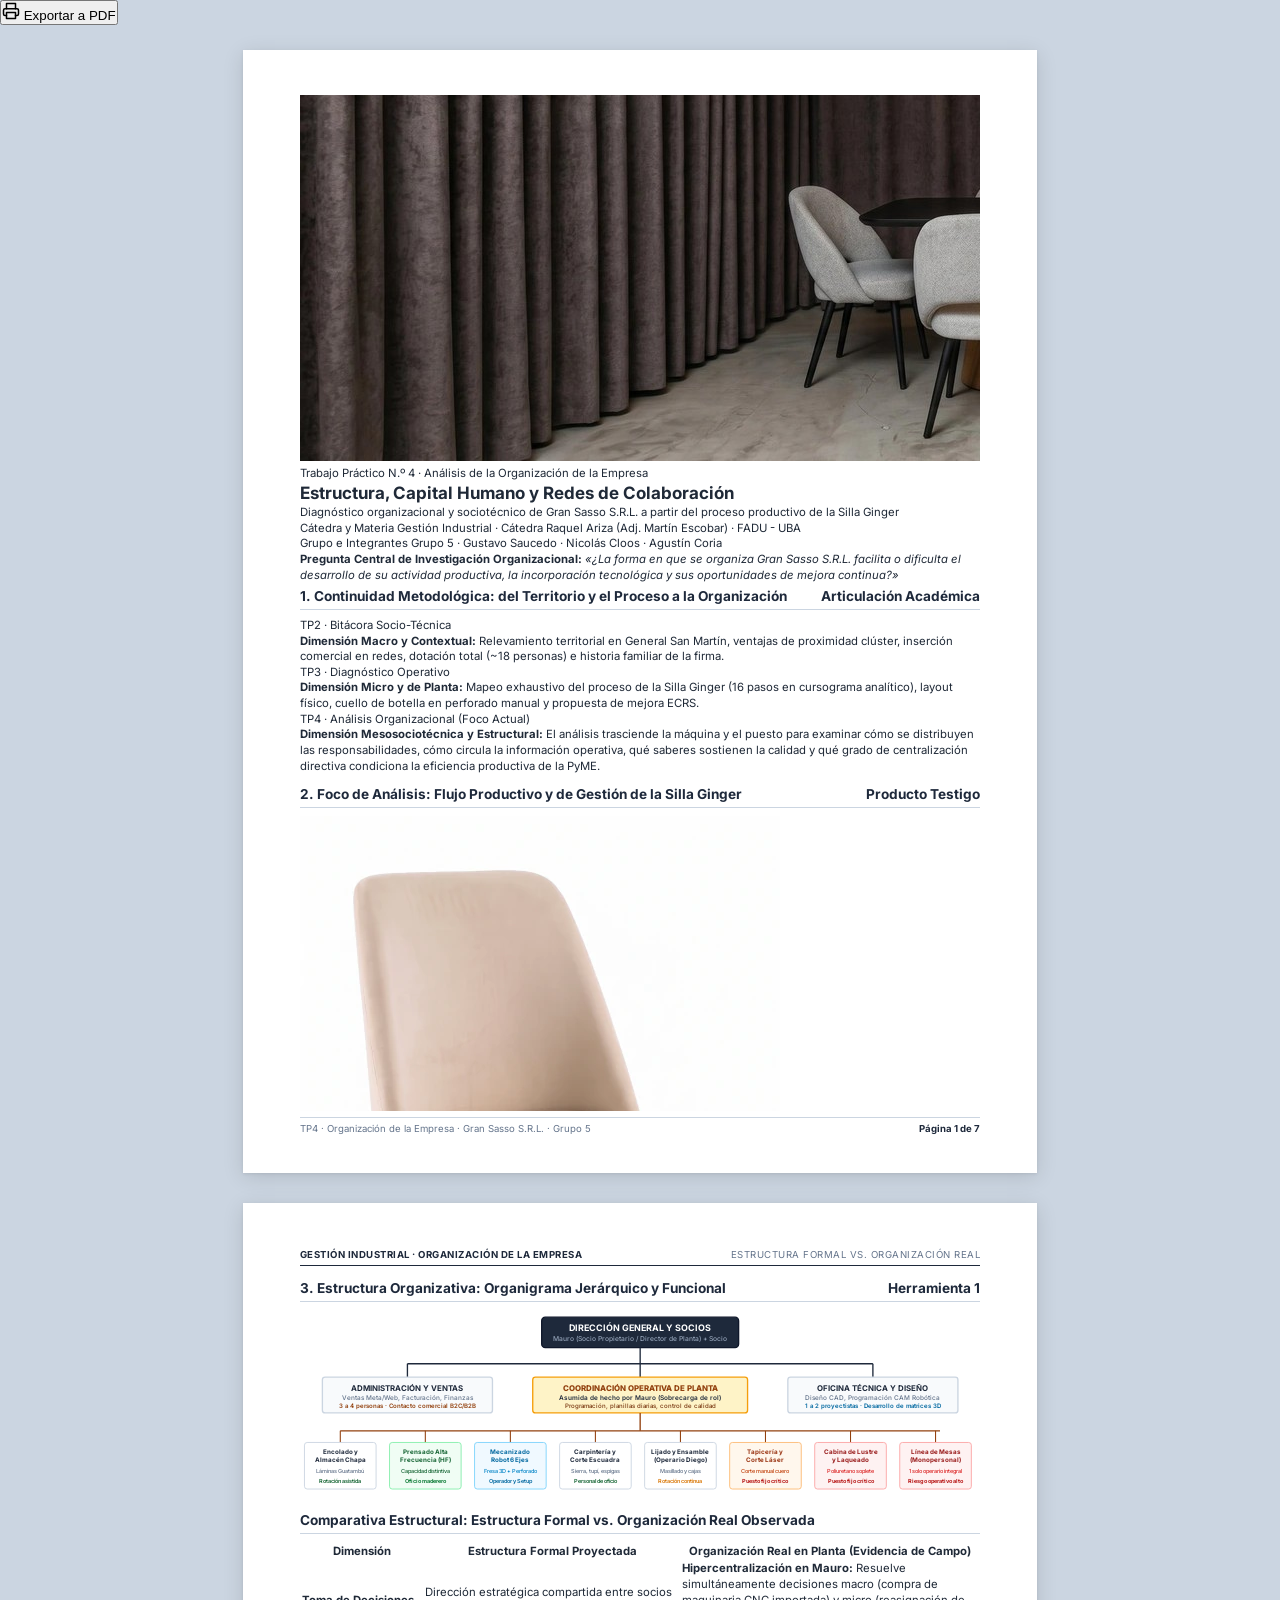
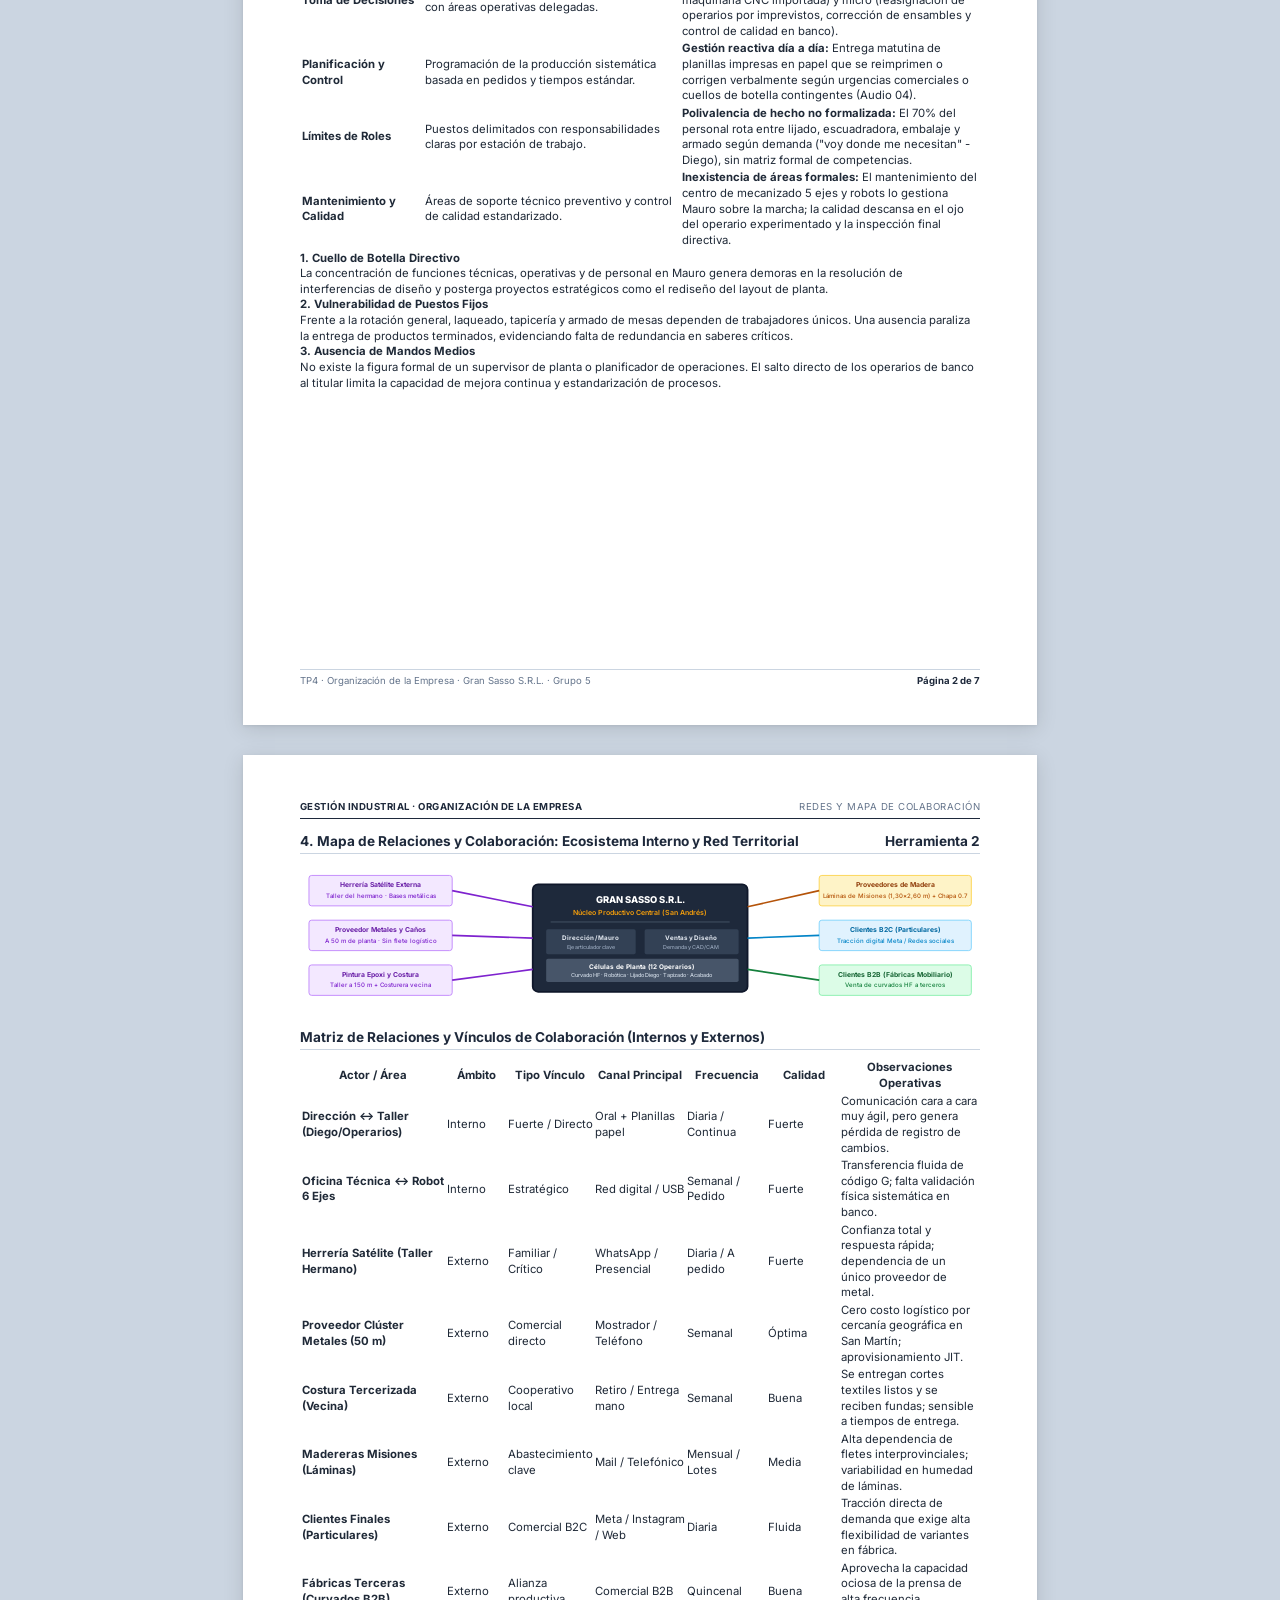
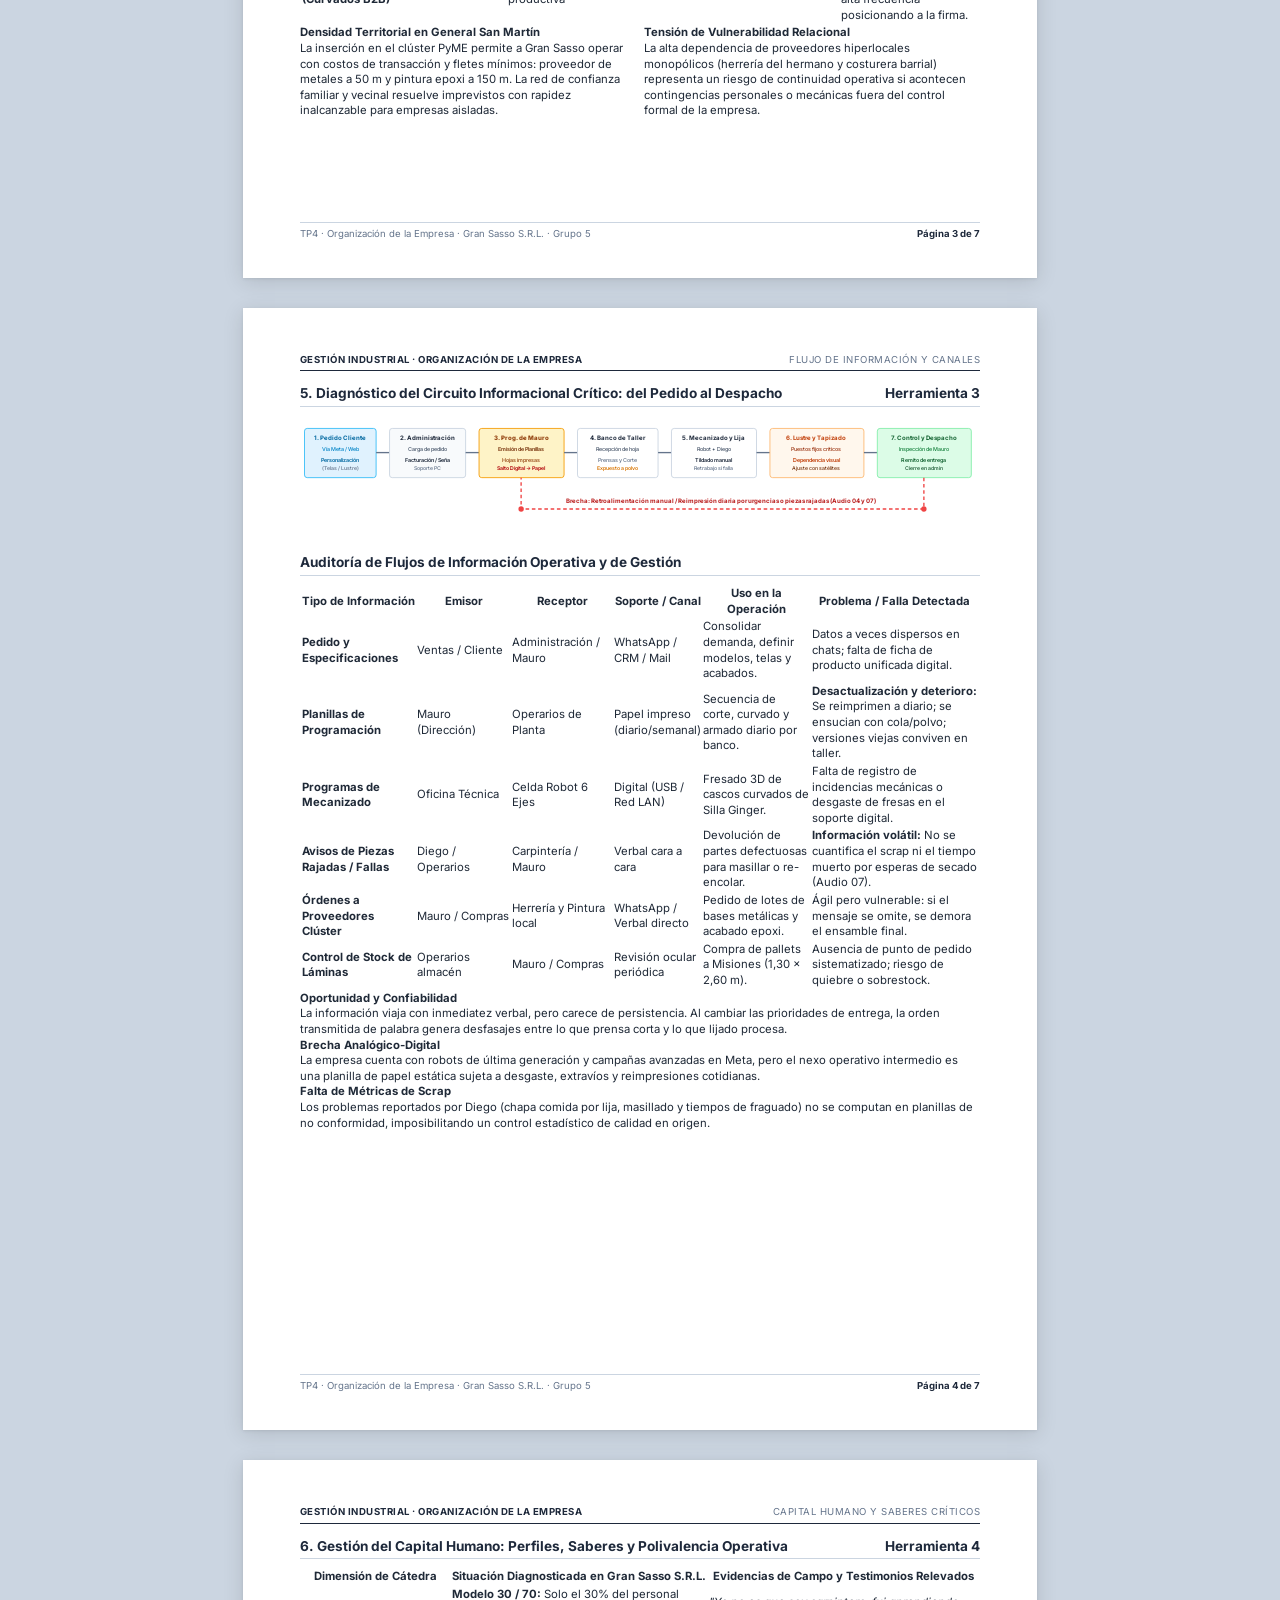
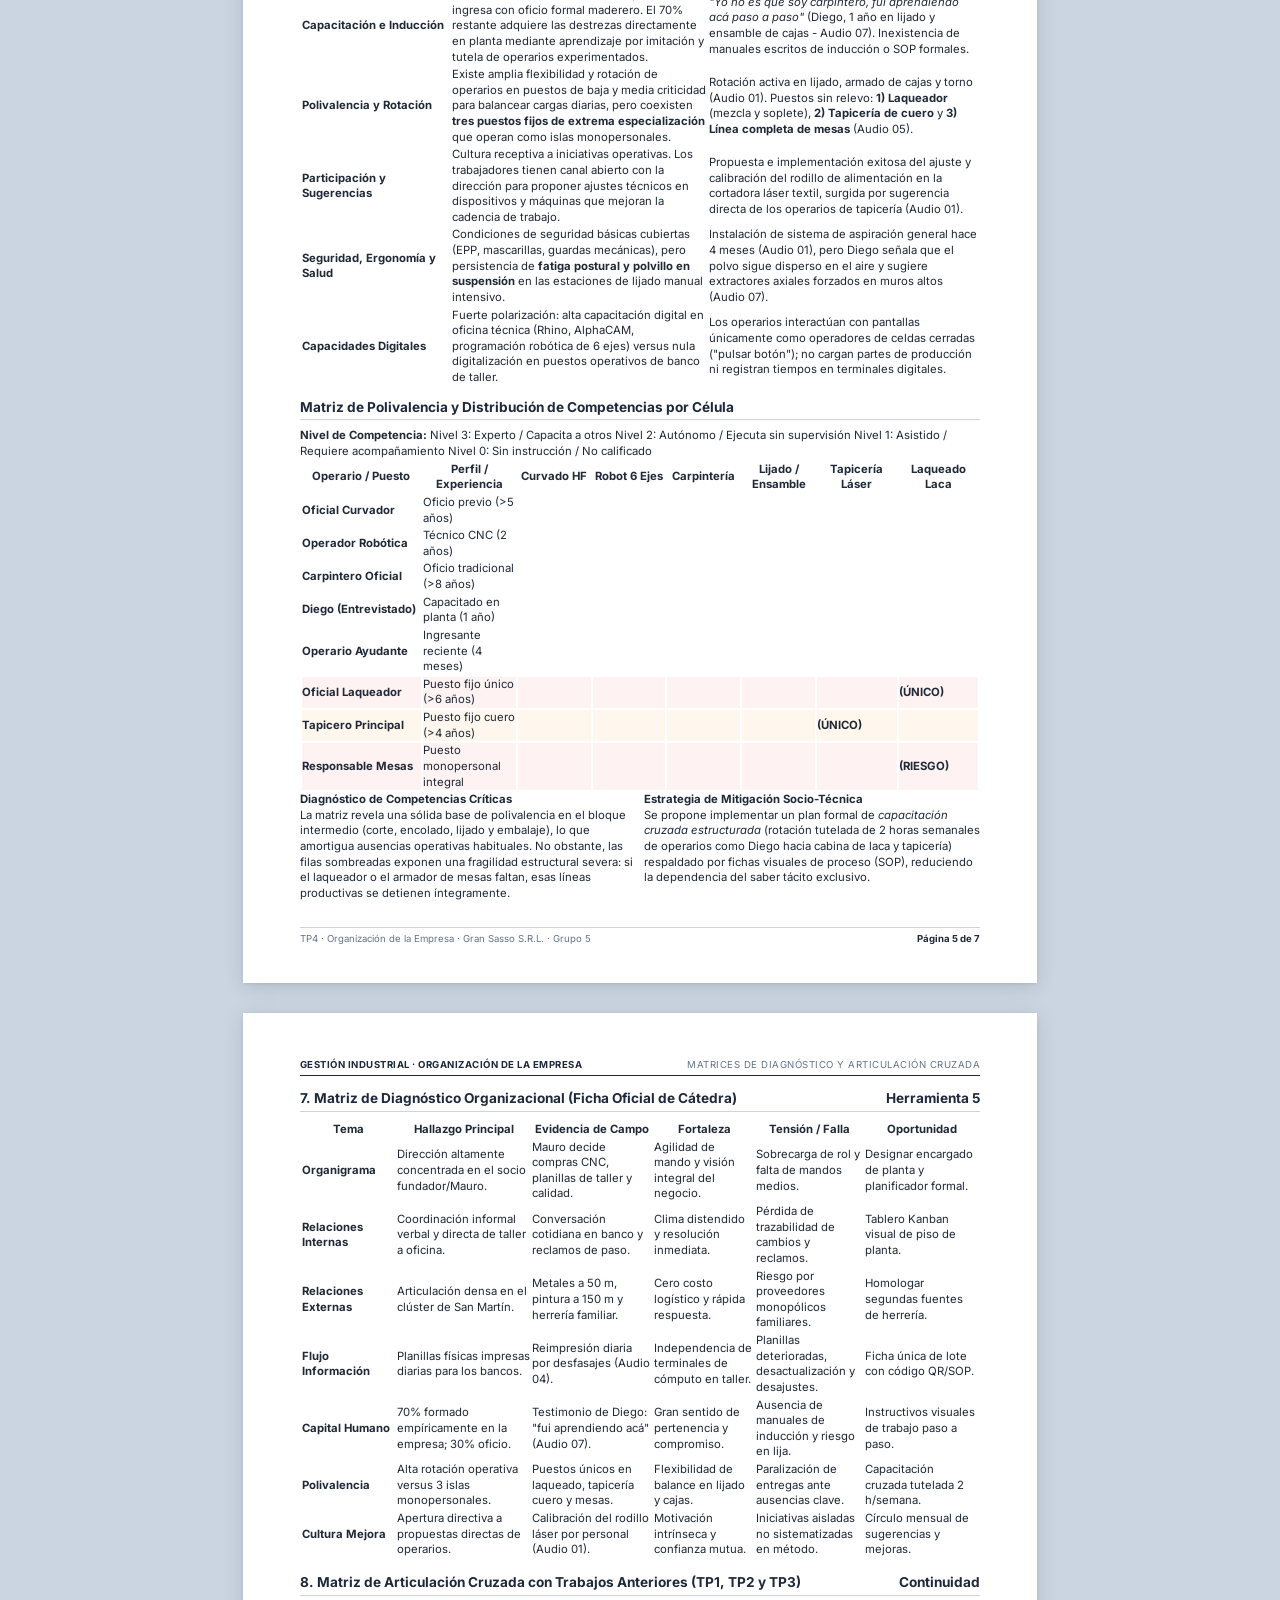
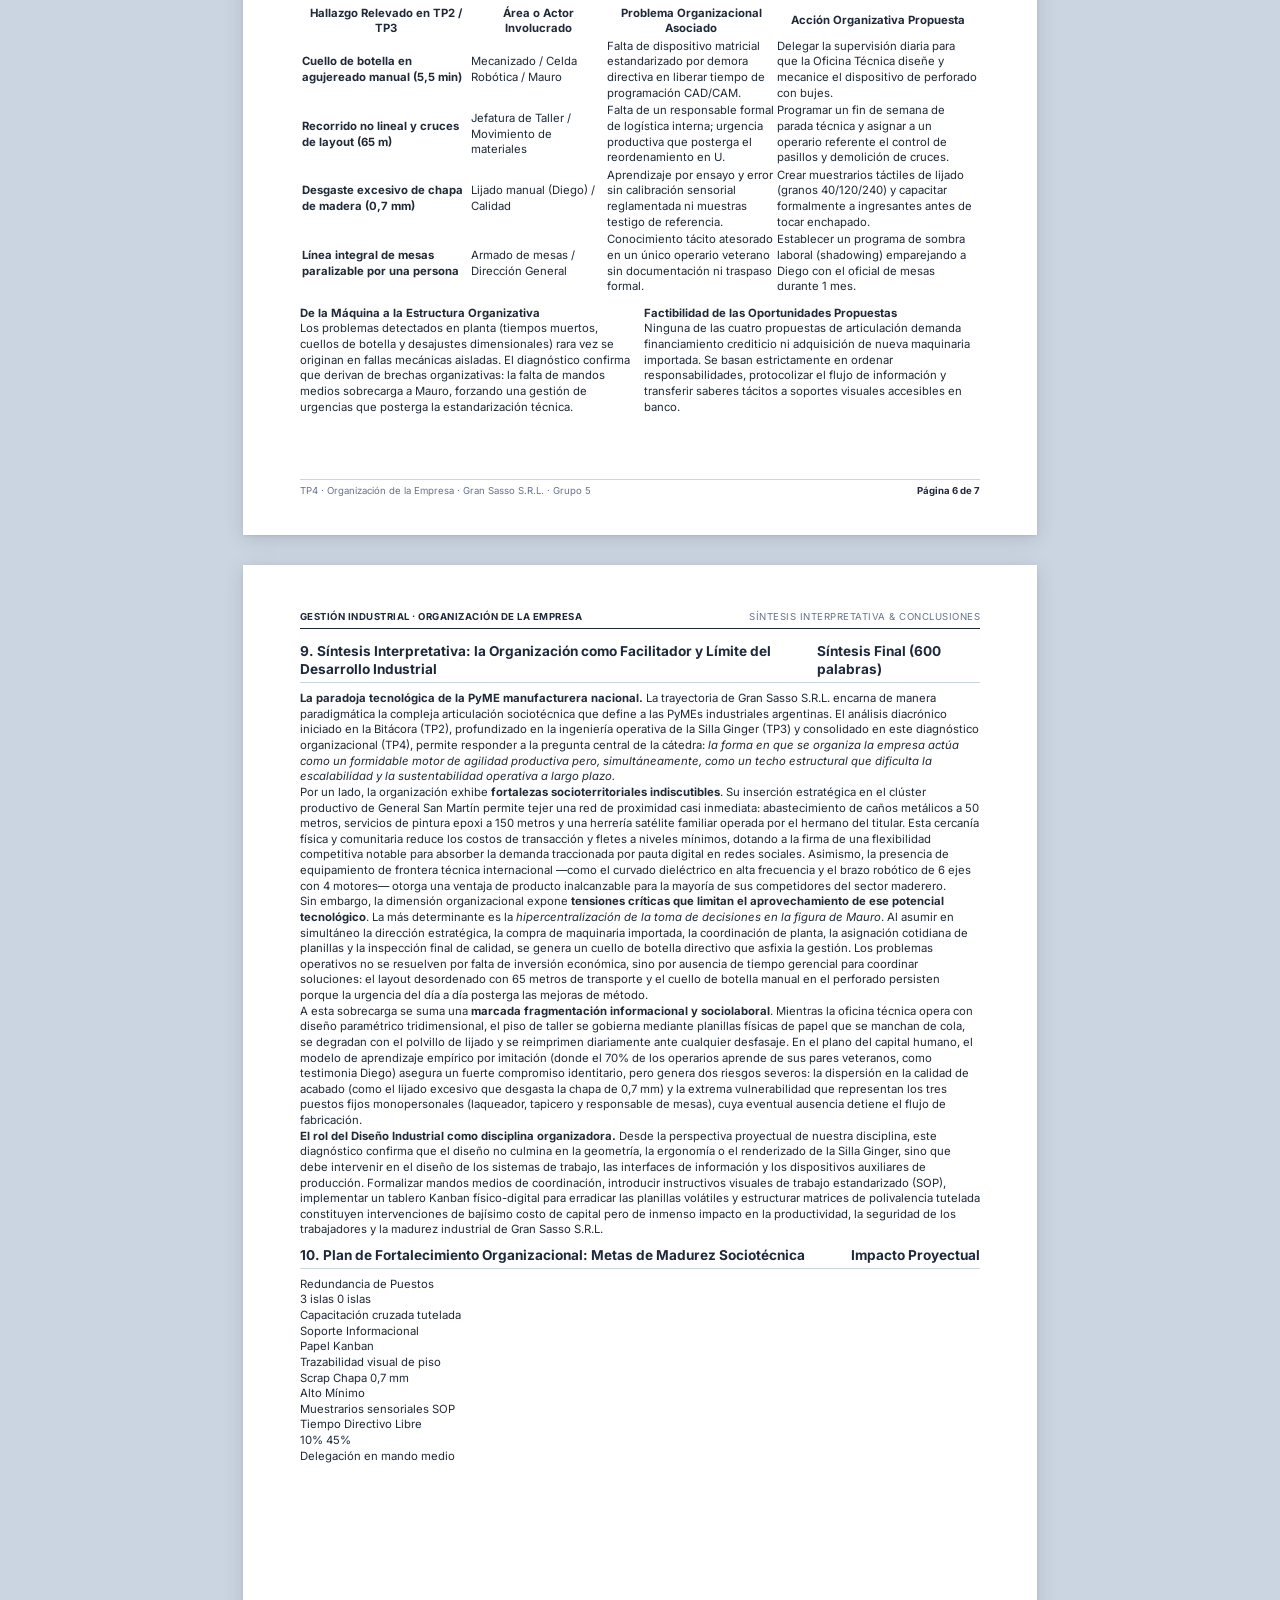
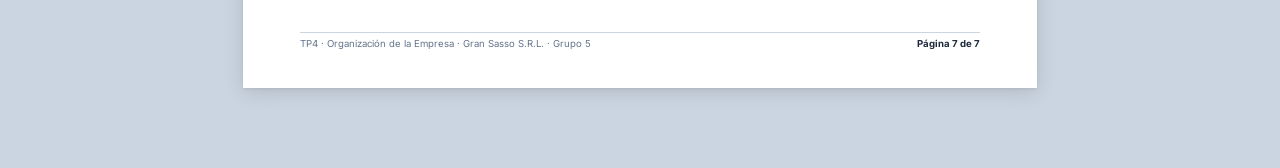
<file: TP4/index_elaborado_backup.html>
<!DOCTYPE html>
<html lang="es">
<head>
  <meta charset="UTF-8">
  <meta name="viewport" content="width=device-width, initial-scale=1.0">
  <title>TP4 - Análisis de la Organización de la Empresa: Gran Sasso S.R.L. | Gestión Industrial FADU</title>
  <link rel="preconnect" href="https://fonts.googleapis.com">
  <link rel="preconnect" href="https://fonts.gstatic.com" crossorigin>
  <link href="https://fonts.googleapis.com/css2?family=Inter:wght@400;500;600;700;800&display=swap" rel="stylesheet">
  <link rel="stylesheet" href="css/style.css">
</head>
<body>

  <!-- Botón flotante para previsualizar/guardar en PDF -->
  <button class="print-fab" onclick="window.print()" title="Exportar a PDF">
    <svg width="18" height="18" viewBox="0 0 24 24" fill="none" stroke="currentColor" stroke-width="2" stroke-linecap="round" stroke-linejoin="round">
      <path d="M6 9V2h12v7"></path>
      <path d="M6 18H4a2 2 0 0 1-2-2v-5a2 2 0 0 1 2-2h16a2 2 0 0 1 2 2v5a2 2 0 0 1-2 2h-2"></path>
      <rect x="6" y="14" width="12" height="8"></rect>
    </svg>
    Exportar a PDF
  </button>

  <div class="sheet-container">

    <!-- ====================================================================
         PÁGINA 1: PORTADA HERO, CONTINUIDAD CON TP2/TP3 & RECORTE
         ==================================================================== -->
    <section class="page" id="page-1">
      <div class="page-content">
        <!-- Portada / Header Hero con Imagen de Planta -->
        <div class="cover-hero">
          <img src="assets/header_presentacion.jpg" alt="Planta Gran Sasso S.R.L." class="hero-bg">
          <div class="cover-header">
            <div class="institution">Trabajo Práctico N.º 4 · Análisis de la Organización de la Empresa</div>
            <h1>Estructura, Capital Humano y Redes de Colaboración</h1>
            <div class="subtitle">Diagnóstico organizacional y sociotécnico de Gran Sasso S.R.L. a partir del proceso productivo de la Silla Ginger</div>
          </div>
        </div>

        <!-- Metadatos de Grupo -->
        <div class="metadata-grid">
          <div class="metadata-item">
            <span class="label">Cátedra y Materia</span>
            <span class="value">Gestión Industrial · Cátedra Raquel Ariza (Adj. Martín Escobar) · FADU - UBA</span>
          </div>
          <div class="metadata-item">
            <span class="label">Grupo e Integrantes</span>
            <span class="value">Grupo 5 · Gustavo Saucedo · Nicolás Cloos · Agustín Coria</span>
          </div>
        </div>

        <!-- Pregunta Central de Cátedra -->
        <div class="pregunta-disparadora">
          <strong>Pregunta Central de Investigación Organizacional:</strong>
          <em>«¿La forma en que se organiza Gran Sasso S.R.L. facilita o dificulta el desarrollo de su actividad productiva, la incorporación tecnológica y sus oportunidades de mejora continua?»</em>
        </div>

        <!-- PARTE 1: Continuidad Metodológica -->
        <div class="section-title">
          <span>1. Continuidad Metodológica: del Territorio y el Proceso a la Organización</span>
          <span class="badge-sec">Articulación Académica</span>
        </div>

        <div class="ficha-grid" style="margin-bottom: 7px;">
          <div class="ficha-card">
            <span class="label">TP2 · Bitácora Socio-Técnica</span>
            <div class="content"><strong>Dimensión Macro y Contextual:</strong> Relevamiento territorial en General San Martín, ventajas de proximidad clúster, inserción comercial en redes, dotación total (~18 personas) e historia familiar de la firma.</div>
          </div>
          <div class="ficha-card">
            <span class="label">TP3 · Diagnóstico Operativo</span>
            <div class="content"><strong>Dimensión Micro y de Planta:</strong> Mapeo exhaustivo del proceso de la Silla Ginger (16 pasos en cursograma analítico), layout físico, cuello de botella en perforado manual y propuesta de mejora ECRS.</div>
          </div>
          <div class="ficha-card full-width">
            <span class="label">TP4 · Análisis Organizacional (Foco Actual)</span>
            <div class="content"><strong>Dimensión Mesosociotécnica y Estructural:</strong> El análisis trasciende la máquina y el puesto para examinar cómo se distribuyen las responsabilidades, cómo circula la información operativa, qué saberes sostienen la calidad y qué grado de centralización directiva condiciona la eficiencia productiva de la PyME.</div>
          </div>
        </div>

        <!-- PARTE 2: Caracterización y Delimitación del Objeto -->
        <div class="section-title">
          <span>2. Foco de Análisis: Flujo Productivo y de Gestión de la Silla Ginger</span>
          <span class="badge-sec">Producto Testigo</span>
        </div>

        <div class="producto-analizado-card">
          <div class="producto-img-container">
            <img src="assets/ginger.webp" alt="Silla Ginger - Gran Sasso SRL">
          </div>
          <div class="producto-detalles">
            <div class="prod-title">
              <span>Silla Ginger · Mobiliario Seriando de Alta Complejidad</span>
              <a href="https://gransassosrl.com/productos/ginger/" target="_blank" class="prod-link">gransassosrl.com/productos/ginger/ ↗</a>
            </div>
            <p style="margin-bottom: 4px;">
              <strong>Articulación interdisciplinaria e intersectorial:</strong> La Silla Ginger es el producto testigo por excelencia de la firma, pues involucra a la totalidad de las áreas de la empresa: diseño y programación CAD/CAM, abastecimiento de láminas y herrajes, curvado dieléctrico en alta frecuencia, celda robótica de 6 ejes, carpintería, lijado manual, confección de tapicería y cabina de lustre.
            </p>
            <p>
              <strong>Alcance y dotación de análisis:</strong> Gran Sasso S.R.L. cuenta con una dotación total de aproximadamente <strong>18 trabajadores</strong>: 12 operarios directos en la planta manufacturera y entre 5 y 6 colaboradores en administración, finanzas, ventas por canales digitales y oficina técnica de diseño y prototipado.
            </p>
          </div>
        </div>

        <!-- Dimensionamiento del Caso de Estudio -->
        <div class="grid-3col">
          <div class="info-card">
            <h4>Planta Productiva</h4>
            <p>Ubicada en Bouchard 3870, San Andrés (General San Martín). Cuenta con dos naves conectadas, sector de prensas de alta frecuencia, celda robótica de 6 ejes y cabina presurizada de pintura.</p>
          </div>
          <div class="info-card">
            <h4>Canal Comercial</h4>
            <p>Modelo mixto: venta directa al consumidor final (B2C) traccionada mediante campañas de pauta digital en Meta / Instagram, combinada con venta B2B de partes curvadas a fábricas colegas del rubro.</p>
          </div>
          <div class="info-card">
            <h4>Parque de Maquinaria</h4>
            <p>Convivencia de tecnologías: prensas de curvado por alta frecuencia, brazo robótico de 6 ejes con 4 motores, pantógrafo CNC de 5 ejes junto a sierras escuadradoras tradicionales y lijado artesanal.</p>
          </div>
        </div>

      </div>

      <footer class="doc-footer">
        <span>TP4 · Organización de la Empresa · Gran Sasso S.R.L. · Grupo 5</span>
        <span class="page-number">Página 1 de 7</span>
      </footer>
    </section>

    <!-- ====================================================================
         PÁGINA 2: ESTRUCTURA ORGANIZATIVA - ORGANIGRAMA FORMAL VS REAL
         ==================================================================== -->
    <section class="page" id="page-2">
      <div class="page-content">
        <div class="doc-header">
          <span class="subject">Gestión Industrial · Organización de la Empresa</span>
          <span>Estructura Formal vs. Organización Real</span>
        </div>

        <div class="section-title">
          <span>3. Estructura Organizativa: Organigrama Jerárquico y Funcional</span>
          <span class="badge-sec">Herramienta 1</span>
        </div>

        <!-- Diagrama Vectorial SVG Organigrama -->
        <div class="organigrama-container">
          <svg viewBox="0 0 760 215" xmlns="http://www.w3.org/2000/svg">
            <!-- Nivel 1: Dirección General -->
            <rect x="270" y="8" width="220" height="34" rx="4" fill="#1e293b" stroke="#0f172a" stroke-width="1.5"/>
            <text x="380" y="23" font-family="Inter" font-size="10" font-weight="700" fill="#ffffff" text-anchor="middle">DIRECCIÓN GENERAL Y SOCIOS</text>
            <text x="380" y="35" font-family="Inter" font-size="7.5" font-weight="500" fill="#94a3b8" text-anchor="middle">Mauro (Socio Propietario / Director de Planta) + Socio</text>

            <!-- Líneas de bajada de Dirección -->
            <line x1="380" y1="42" x2="380" y2="60" stroke="#1e293b" stroke-width="1.5"/>
            <line x1="120" y1="60" x2="640" y2="60" stroke="#1e293b" stroke-width="1.5"/>

            <line x1="120" y1="60" x2="120" y2="75" stroke="#1e293b" stroke-width="1.5"/>
            <line x1="380" y1="60" x2="380" y2="75" stroke="#1e293b" stroke-width="1.5"/>
            <line x1="640" y1="60" x2="640" y2="75" stroke="#1e293b" stroke-width="1.5"/>

            <!-- Nivel 2: Áreas Funcionales -->
            <!-- 1. Administración y Ventas -->
            <rect x="25" y="75" width="190" height="40" rx="3" fill="#f8fafc" stroke="#cbd5e1" stroke-width="1.5"/>
            <text x="120" y="90" font-family="Inter" font-size="8.8" font-weight="700" fill="#1e293b" text-anchor="middle">ADMINISTRACIÓN Y VENTAS</text>
            <text x="120" y="101" font-family="Inter" font-size="7.2" font-weight="500" fill="#64748b" text-anchor="middle">Ventas Meta/Web, Facturación, Finanzas</text>
            <text x="120" y="110" font-family="Inter" font-size="6.8" font-weight="600" fill="#92400e" text-anchor="middle">3 a 4 personas · Contacto comercial B2C/B2B</text>

            <!-- 2. Coordinación y Gestión de Planta (Mauro) -->
            <rect x="260" y="75" width="240" height="40" rx="3" fill="#fef3c7" stroke="#f59e0b" stroke-width="1.5"/>
            <text x="380" y="90" font-family="Inter" font-size="8.8" font-weight="800" fill="#92400e" text-anchor="middle">COORDINACIÓN OPERATIVA DE PLANTA</text>
            <text x="380" y="101" font-family="Inter" font-size="7.2" font-weight="600" fill="#1e293b" text-anchor="middle">Asumida de hecho por Mauro (Sobrecarga de rol)</text>
            <text x="380" y="110" font-family="Inter" font-size="6.8" font-weight="500" fill="#78350f" text-anchor="middle">Programación, planillas diarias, control de calidad</text>

            <!-- 3. Oficina Técnica y Diseño -->
            <rect x="545" y="75" width="190" height="40" rx="3" fill="#f8fafc" stroke="#cbd5e1" stroke-width="1.5"/>
            <text x="640" y="90" font-family="Inter" font-size="8.8" font-weight="700" fill="#1e293b" text-anchor="middle">OFICINA TÉCNICA Y DISEÑO</text>
            <text x="640" y="101" font-family="Inter" font-size="7.2" font-weight="500" fill="#64748b" text-anchor="middle">Diseño CAD, Programación CAM Robótica</text>
            <text x="640" y="110" font-family="Inter" font-size="6.8" font-weight="600" fill="#0369a1" text-anchor="middle">1 a 2 proyectistas · Desarrollo de matrices 3D</text>

            <!-- Líneas de bajada de Coordinación de Planta hacia Células de Producción -->
            <line x1="380" y1="115" x2="380" y2="135" stroke="#92400e" stroke-width="1.5"/>
            <line x1="45" y1="135" x2="715" y2="135" stroke="#92400e" stroke-width="1.5"/>

            <!-- Conectores verticales a células -->
            <line x1="45" y1="135" x2="45" y2="148" stroke="#92400e" stroke-width="1.2"/>
            <line x1="140" y1="135" x2="140" y2="148" stroke="#92400e" stroke-width="1.2"/>
            <line x1="235" y1="135" x2="235" y2="148" stroke="#92400e" stroke-width="1.2"/>
            <line x1="330" y1="135" x2="330" y2="148" stroke="#92400e" stroke-width="1.2"/>
            <line x1="425" y1="135" x2="425" y2="148" stroke="#92400e" stroke-width="1.2"/>
            <line x1="520" y1="135" x2="520" y2="148" stroke="#92400e" stroke-width="1.2"/>
            <line x1="615" y1="135" x2="615" y2="148" stroke="#92400e" stroke-width="1.2"/>
            <line x1="710" y1="135" x2="710" y2="148" stroke="#92400e" stroke-width="1.2"/>

            <!-- Células Operativas en Planta (12 operarios en total) -->
            <!-- 1. Encolado y Preparación -->
            <rect x="5" y="148" width="80" height="52" rx="3" fill="#ffffff" stroke="#cbd5e1"/>
            <text x="45" y="161" font-family="Inter" font-size="7" font-weight="700" fill="#1e293b" text-anchor="middle">Encolado y</text>
            <text x="45" y="170" font-family="Inter" font-size="7" font-weight="700" fill="#1e293b" text-anchor="middle">Almacén Chapa</text>
            <text x="45" y="182" font-family="Inter" font-size="6.2" font-weight="500" fill="#64748b" text-anchor="middle">Láminas Guatambú</text>
            <text x="45" y="193" font-family="Inter" font-size="6.2" font-weight="600" fill="#166534" text-anchor="middle">Rotación asistida</text>

            <!-- 2. Prensado Alta Frecuencia -->
            <rect x="100" y="148" width="80" height="52" rx="3" fill="#f0fdf4" stroke="#86efac"/>
            <text x="140" y="161" font-family="Inter" font-size="7" font-weight="700" fill="#166534" text-anchor="middle">Prensado Alta</text>
            <text x="140" y="170" font-family="Inter" font-size="7" font-weight="700" fill="#166534" text-anchor="middle">Frecuencia (HF)</text>
            <text x="140" y="182" font-family="Inter" font-size="6.2" font-weight="500" fill="#166534" text-anchor="middle">Capacidad distintiva</text>
            <text x="140" y="193" font-family="Inter" font-size="6.2" font-weight="700" fill="#15803d" text-anchor="middle">Oficio maderero</text>

            <!-- 3. Celda Robot 6 Ejes -->
            <rect x="195" y="148" width="80" height="52" rx="3" fill="#f0f9ff" stroke="#7dd3fc"/>
            <text x="235" y="161" font-family="Inter" font-size="7" font-weight="700" fill="#0369a1" text-anchor="middle">Mecanizado</text>
            <text x="235" y="170" font-family="Inter" font-size="7" font-weight="700" fill="#0369a1" text-anchor="middle">Robot 6 Ejes</text>
            <text x="235" y="182" font-family="Inter" font-size="6.2" font-weight="500" fill="#0284c7" text-anchor="middle">Fresa 3D + Perforado</text>
            <text x="235" y="193" font-family="Inter" font-size="6.2" font-weight="600" fill="#0369a1" text-anchor="middle">Operador y Setup</text>

            <!-- 4. Carpintería Mecánica -->
            <rect x="290" y="148" width="80" height="52" rx="3" fill="#ffffff" stroke="#cbd5e1"/>
            <text x="330" y="161" font-family="Inter" font-size="7" font-weight="700" fill="#1e293b" text-anchor="middle">Carpintería y</text>
            <text x="330" y="170" font-family="Inter" font-size="7" font-weight="700" fill="#1e293b" text-anchor="middle">Corte Escuadra</text>
            <text x="330" y="182" font-family="Inter" font-size="6.2" font-weight="500" fill="#64748b" text-anchor="middle">Sierra, tupí, espigas</text>
            <text x="330" y="193" font-family="Inter" font-size="6.2" font-weight="600" fill="#166534" text-anchor="middle">Personal de oficio</text>

            <!-- 5. Lijado y Ensamble -->
            <rect x="385" y="148" width="80" height="52" rx="3" fill="#ffffff" stroke="#cbd5e1"/>
            <text x="425" y="161" font-family="Inter" font-size="7" font-weight="700" fill="#1e293b" text-anchor="middle">Lijado y Ensamble</text>
            <text x="425" y="170" font-family="Inter" font-size="7" font-weight="700" fill="#1e293b" text-anchor="middle">(Operario Diego)</text>
            <text x="425" y="182" font-family="Inter" font-size="6.2" font-weight="500" fill="#64748b" text-anchor="middle">Masillado y cajas</text>
            <text x="425" y="193" font-family="Inter" font-size="6.2" font-weight="600" fill="#d97706" text-anchor="middle">Rotación continua</text>

            <!-- 6. Tapicería y Confección -->
            <rect x="480" y="148" width="80" height="52" rx="3" fill="#fff7ed" stroke="#fdba74"/>
            <text x="520" y="161" font-family="Inter" font-size="7" font-weight="700" fill="#9a3412" text-anchor="middle">Tapicería y</text>
            <text x="520" y="170" font-family="Inter" font-size="7" font-weight="700" fill="#9a3412" text-anchor="middle">Corte Láser</text>
            <text x="520" y="182" font-family="Inter" font-size="6.2" font-weight="500" fill="#c2410c" text-anchor="middle">Corte manual cuero</text>
            <text x="520" y="193" font-family="Inter" font-size="6.2" font-weight="700" fill="#b91c1c" text-anchor="middle">Puesto fijo crítico</text>

            <!-- 7. Cabina de Lustre / Laca -->
            <rect x="575" y="148" width="80" height="52" rx="3" fill="#fef2f2" stroke="#fca5a5"/>
            <text x="615" y="161" font-family="Inter" font-size="7" font-weight="700" fill="#991b1b" text-anchor="middle">Cabina de Lustre</text>
            <text x="615" y="170" font-family="Inter" font-size="7" font-weight="700" fill="#991b1b" text-anchor="middle">y Laqueado</text>
            <text x="615" y="182" font-family="Inter" font-size="6.2" font-weight="500" fill="#dc2626" text-anchor="middle">Poliuretano soplete</text>
            <text x="615" y="193" font-family="Inter" font-size="6.2" font-weight="700" fill="#b91c1c" text-anchor="middle">Puesto fijo crítico</text>

            <!-- 8. Línea Mesas / Especial -->
            <rect x="670" y="148" width="80" height="52" rx="3" fill="#fef2f2" stroke="#fca5a5"/>
            <text x="710" y="161" font-family="Inter" font-size="7" font-weight="700" fill="#991b1b" text-anchor="middle">Línea de Mesas</text>
            <text x="710" y="170" font-family="Inter" font-size="7" font-weight="700" fill="#991b1b" text-anchor="middle">(Monopersonal)</text>
            <text x="710" y="182" font-family="Inter" font-size="6.2" font-weight="500" fill="#dc2626" text-anchor="middle">1 solo operario integral</text>
            <text x="710" y="193" font-family="Inter" font-size="6.2" font-weight="700" fill="#b91c1c" text-anchor="middle">Riesgo operativo alto</text>
          </svg>
        </div>

        <!-- Análisis Comparativo: Formal vs Real -->
        <div class="section-title">
          <span>Comparativa Estructural: Estructura Formal vs. Organización Real Observada</span>
        </div>

        <table class="data-table">
          <thead>
            <tr>
              <th style="width: 18%;">Dimensión</th>
              <th style="width: 38%;">Estructura Formal Proyectada</th>
              <th style="width: 44%;">Organización Real en Planta (Evidencia de Campo)</th>
            </tr>
          </thead>
          <tbody>
            <tr>
              <td><strong>Toma de Decisiones</strong></td>
              <td>Dirección estratégica compartida entre socios con áreas operativas delegadas.</td>
              <td><strong>Hipercentralización en Mauro:</strong> Resuelve simultáneamente decisiones macro (compra de maquinaria CNC importada) y micro (reasignación de operarios por imprevistos, corrección de ensambles y control de calidad en banco).</td>
            </tr>
            <tr>
              <td><strong>Planificación y Control</strong></td>
              <td>Programación de la producción sistemática basada en pedidos y tiempos estándar.</td>
              <td><strong>Gestión reactiva día a día:</strong> Entrega matutina de planillas impresas en papel que se reimprimen o corrigen verbalmente según urgencias comerciales o cuellos de botella contingentes (Audio 04).</td>
            </tr>
            <tr>
              <td><strong>Límites de Roles</strong></td>
              <td>Puestos delimitados con responsabilidades claras por estación de trabajo.</td>
              <td><strong>Polivalencia de hecho no formalizada:</strong> El 70% del personal rota entre lijado, escuadradora, embalaje y armado según demanda ("voy donde me necesitan" - Diego), sin matriz formal de competencias.</td>
            </tr>
            <tr>
              <td><strong>Mantenimiento y Calidad</strong></td>
              <td>Áreas de soporte técnico preventivo y control de calidad estandarizado.</td>
              <td><strong>Inexistencia de áreas formales:</strong> El mantenimiento del centro de mecanizado 5 ejes y robots lo gestiona Mauro sobre la marcha; la calidad descansa en el ojo del operario experimentado y la inspección final directiva.</td>
            </tr>
          </tbody>
        </table>

        <!-- Tarjetas de Diagnóstico de Brechas -->
        <div class="grid-3col">
          <div class="info-card">
            <h4>1. Cuello de Botella Directivo</h4>
            <p>La concentración de funciones técnicas, operativas y de personal en Mauro genera demoras en la resolución de interferencias de diseño y posterga proyectos estratégicos como el rediseño del layout de planta.</p>
          </div>
          <div class="info-card">
            <h4>2. Vulnerabilidad de Puestos Fijos</h4>
            <p>Frente a la rotación general, laqueado, tapicería y armado de mesas dependen de trabajadores únicos. Una ausencia paraliza la entrega de productos terminados, evidenciando falta de redundancia en saberes críticos.</p>
          </div>
          <div class="info-card">
            <h4>3. Ausencia de Mandos Medios</h4>
            <p>No existe la figura formal de un supervisor de planta o planificador de operaciones. El salto directo de los operarios de banco al titular limita la capacidad de mejora continua y estandarización de procesos.</p>
          </div>
        </div>

      </div>

      <footer class="doc-footer">
        <span>TP4 · Organización de la Empresa · Gran Sasso S.R.L. · Grupo 5</span>
        <span class="page-number">Página 2 de 7</span>
      </footer>
    </section>

    <!-- ====================================================================
         PÁGINA 3: MAPA DE RELACIONES Y COLABORACIÓN
         ==================================================================== -->
    <section class="page" id="page-3">
      <div class="page-content">
        <div class="doc-header">
          <span class="subject">Gestión Industrial · Organización de la Empresa</span>
          <span>Redes y Mapa de Colaboración</span>
        </div>

        <div class="section-title">
          <span>4. Mapa de Relaciones y Colaboración: Ecosistema Interno y Red Territorial</span>
          <span class="badge-sec">Herramienta 2</span>
        </div>

        <!-- Diagrama Vectorial SVG Red de Relaciones -->
        <div class="red-container">
          <svg viewBox="0 0 760 175" xmlns="http://www.w3.org/2000/svg">
            <!-- Nodos Externos Izquierda: Proveedores Clúster San Martín -->
            <rect x="10" y="15" width="160" height="34" rx="3" fill="#f3e8ff" stroke="#c084fc"/>
            <text x="90" y="28" font-family="Inter" font-size="7.6" font-weight="700" fill="#6b21a8" text-anchor="middle">Herrería Satélite Externa</text>
            <text x="90" y="40" font-family="Inter" font-size="6.8" font-weight="500" fill="#7e22ce" text-anchor="middle">Taller del hermano · Bases metálicas</text>

            <rect x="10" y="65" width="160" height="34" rx="3" fill="#f3e8ff" stroke="#c084fc"/>
            <text x="90" y="78" font-family="Inter" font-size="7.6" font-weight="700" fill="#6b21a8" text-anchor="middle">Proveedor Metales y Caños</text>
            <text x="90" y="90" font-family="Inter" font-size="6.8" font-weight="500" fill="#7e22ce" text-anchor="middle">A 50 m de planta · Sin flete logístico</text>

            <rect x="10" y="115" width="160" height="34" rx="3" fill="#f3e8ff" stroke="#c084fc"/>
            <text x="90" y="128" font-family="Inter" font-size="7.6" font-weight="700" fill="#6b21a8" text-anchor="middle">Pintura Epoxi y Costura</text>
            <text x="90" y="140" font-family="Inter" font-size="6.8" font-weight="500" fill="#7e22ce" text-anchor="middle">Taller a 150 m + Costurera vecina</text>

            <!-- NODO CENTRAL: GRAN SASSO SRL -->
            <rect x="260" y="25" width="240" height="120" rx="6" fill="#1e293b" stroke="#0f172a" stroke-width="2"/>
            <text x="380" y="46" font-family="Inter" font-size="10.5" font-weight="800" fill="#ffffff" text-anchor="middle">GRAN SASSO S.R.L.</text>
            <text x="380" y="59" font-family="Inter" font-size="7.8" font-weight="600" fill="#f59e0b" text-anchor="middle">Núcleo Productivo Central (San Andrés)</text>
            
            <line x1="280" y1="67" x2="480" y2="67" stroke="#475569" stroke-width="1"/>

            <!-- Subnodos internos dentro del núcleo -->
            <rect x="275" y="75" width="100" height="28" rx="2" fill="#334155"/>
            <text x="325" y="87" font-family="Inter" font-size="7" font-weight="700" fill="#e2e8f0" text-anchor="middle">Dirección / Mauro</text>
            <text x="325" y="97" font-family="Inter" font-size="6" font-weight="500" fill="#94a3b8" text-anchor="middle">Eje articulador clave</text>

            <rect x="385" y="75" width="105" height="28" rx="2" fill="#334155"/>
            <text x="437" y="87" font-family="Inter" font-size="7" font-weight="700" fill="#e2e8f0" text-anchor="middle">Ventas y Diseño</text>
            <text x="437" y="97" font-family="Inter" font-size="6" font-weight="500" fill="#94a3b8" text-anchor="middle">Demanda y CAD/CAM</text>

            <rect x="275" y="108" width="215" height="26" rx="2" fill="#475569"/>
            <text x="382" y="120" font-family="Inter" font-size="7.2" font-weight="700" fill="#ffffff" text-anchor="middle">Células de Planta (12 Operarios)</text>
            <text x="382" y="129" font-family="Inter" font-size="6.2" font-weight="500" fill="#cbd5e1" text-anchor="middle">Curvado HF · Robótica · Lijado Diego · Tapizado · Acabado</text>

            <!-- Nodos Externos Derecha: Cadena de Suministro y Mercado -->
            <rect x="580" y="15" width="170" height="34" rx="3" fill="#fef3c7" stroke="#fcd34d"/>
            <text x="665" y="28" font-family="Inter" font-size="7.6" font-weight="700" fill="#92400e" text-anchor="middle">Proveedores de Madera</text>
            <text x="665" y="40" font-family="Inter" font-size="6.8" font-weight="500" fill="#b45309" text-anchor="middle">Láminas de Misiones (1,30x2,60 m) + Chapa 0.7</text>

            <rect x="580" y="65" width="170" height="34" rx="3" fill="#e0f2fe" stroke="#7dd3fc"/>
            <text x="665" y="78" font-family="Inter" font-size="7.6" font-weight="700" fill="#0369a1" text-anchor="middle">Clientes B2C (Particulares)</text>
            <text x="665" y="90" font-family="Inter" font-size="6.8" font-weight="500" fill="#0284c7" text-anchor="middle">Tracción digital Meta / Redes sociales</text>

            <rect x="580" y="115" width="170" height="34" rx="3" fill="#dcfce7" stroke="#86efac"/>
            <text x="665" y="128" font-family="Inter" font-size="7.6" font-weight="700" fill="#166534" text-anchor="middle">Clientes B2B (Fábricas Mobiliario)</text>
            <text x="665" y="140" font-family="Inter" font-size="6.8" font-weight="500" fill="#15803d" text-anchor="middle">Venta de curvados HF a terceros</text>

            <!-- LÍNEAS DE CONEXIÓN CON ETIQUETAS DE CANAL -->
            <!-- Herrería -> Gran Sasso -->
            <line x1="170" y1="32" x2="260" y2="50" stroke="#7e22ce" stroke-width="1.8"/>
            <!-- Metales 50m -> Gran Sasso -->
            <line x1="170" y1="82" x2="260" y2="85" stroke="#7e22ce" stroke-width="1.8"/>
            <!-- Pintura/Costura -> Gran Sasso -->
            <line x1="170" y1="132" x2="260" y2="120" stroke="#7e22ce" stroke-width="1.8"/>

            <!-- Gran Sasso -> Proveedor Madera -->
            <line x1="500" y1="50" x2="580" y2="32" stroke="#b45309" stroke-width="1.8"/>
            <!-- Gran Sasso -> Clientes B2C -->
            <line x1="500" y1="85" x2="580" y2="82" stroke="#0284c7" stroke-width="1.8"/>
            <!-- Gran Sasso -> Clientes B2B -->
            <line x1="500" y1="120" x2="580" y2="132" stroke="#15803d" stroke-width="1.8"/>
          </svg>
        </div>

        <!-- Matriz de Relaciones y Colaboración -->
        <div class="section-title">
          <span>Matriz de Relaciones y Vínculos de Colaboración (Internos y Externos)</span>
        </div>

        <table class="data-table">
          <thead>
            <tr>
              <th style="width: 22%;">Actor / Área</th>
              <th style="width: 9%;">Ámbito</th>
              <th style="width: 11%;">Tipo Vínculo</th>
              <th style="width: 14%;">Canal Principal</th>
              <th style="width: 12%;">Frecuencia</th>
              <th style="width: 11%;">Calidad</th>
              <th style="width: 21%;">Observaciones Operativas</th>
            </tr>
          </thead>
          <tbody>
            <tr>
              <td><strong>Dirección ↔ Taller (Diego/Operarios)</strong></td>
              <td><span class="badge badge-interno">Interno</span></td>
              <td>Fuerte / Directo</td>
              <td>Oral + Planillas papel</td>
              <td>Diaria / Continua</td>
              <td><span class="badge badge-fuerte">Fuerte</span></td>
              <td>Comunicación cara a cara muy ágil, pero genera pérdida de registro de cambios.</td>
            </tr>
            <tr>
              <td><strong>Oficina Técnica ↔ Robot 6 Ejes</strong></td>
              <td><span class="badge badge-interno">Interno</span></td>
              <td>Estratégico</td>
              <td>Red digital / USB</td>
              <td>Semanal / Pedido</td>
              <td><span class="badge badge-fuerte">Fuerte</span></td>
              <td>Transferencia fluida de código G; falta validación física sistemática en banco.</td>
            </tr>
            <tr>
              <td><strong>Herrería Satélite (Taller Hermano)</strong></td>
              <td><span class="badge badge-externo">Externo</span></td>
              <td>Familiar / Crítico</td>
              <td>WhatsApp / Presencial</td>
              <td>Diaria / A pedido</td>
              <td><span class="badge badge-fuerte">Fuerte</span></td>
              <td>Confianza total y respuesta rápida; dependencia de un único proveedor de metal.</td>
            </tr>
            <tr>
              <td><strong>Proveedor Clúster Metales (50 m)</strong></td>
              <td><span class="badge badge-externo">Externo</span></td>
              <td>Comercial directo</td>
              <td>Mostrador / Teléfono</td>
              <td>Semanal</td>
              <td><span class="badge badge-fuerte">Óptima</span></td>
              <td>Cero costo logístico por cercanía geográfica en San Martín; aprovisionamiento JIT.</td>
            </tr>
            <tr>
              <td><strong>Costura Tercerizada (Vecina)</strong></td>
              <td><span class="badge badge-externo">Externo</span></td>
              <td>Cooperativo local</td>
              <td>Retiro / Entrega mano</td>
              <td>Semanal</td>
              <td><span class="badge badge-medio">Buena</span></td>
              <td>Se entregan cortes textiles listos y se reciben fundas; sensible a tiempos de entrega.</td>
            </tr>
            <tr>
              <td><strong>Madereras Misiones (Láminas)</strong></td>
              <td><span class="badge badge-externo">Externo</span></td>
              <td>Abastecimiento clave</td>
              <td>Mail / Telefónico</td>
              <td>Mensual / Lotes</td>
              <td><span class="badge badge-medio">Media</span></td>
              <td>Alta dependencia de fletes interprovinciales; variabilidad en humedad de láminas.</td>
            </tr>
            <tr>
              <td><strong>Clientes Finales (Particulares)</strong></td>
              <td><span class="badge badge-externo">Externo</span></td>
              <td>Comercial B2C</td>
              <td>Meta / Instagram / Web</td>
              <td>Diaria</td>
              <td><span class="badge badge-fuerte">Fluida</span></td>
              <td>Tracción directa de demanda que exige alta flexibilidad de variantes en fábrica.</td>
            </tr>
            <tr>
              <td><strong>Fábricas Terceras (Curvados B2B)</strong></td>
              <td><span class="badge badge-externo">Externo</span></td>
              <td>Alianza productiva</td>
              <td>Comercial B2B</td>
              <td>Quincenal</td>
              <td><span class="badge badge-medio">Buena</span></td>
              <td>Aprovecha la capacidad ociosa de la prensa de alta frecuencia posicionando a la firma.</td>
            </tr>
          </tbody>
        </table>

        <!-- Síntesis del Ecosistema -->
        <div class="grid-2col">
          <div class="info-card">
            <h4>Densidad Territorial en General San Martín</h4>
            <p>La inserción en el clúster PyME permite a Gran Sasso operar con costos de transacción y fletes mínimos: proveedor de metales a 50 m y pintura epoxi a 150 m. La red de confianza familiar y vecinal resuelve imprevistos con rapidez inalcanzable para empresas aisladas.</p>
          </div>
          <div class="info-card">
            <h4>Tensión de Vulnerabilidad Relacional</h4>
            <p>La alta dependencia de proveedores hiperlocales monopólicos (herrería del hermano y costurera barrial) representa un riesgo de continuidad operativa si acontecen contingencias personales o mecánicas fuera del control formal de la empresa.</p>
          </div>
        </div>

      </div>

      <footer class="doc-footer">
        <span>TP4 · Organización de la Empresa · Gran Sasso S.R.L. · Grupo 5</span>
        <span class="page-number">Página 3 de 7</span>
      </footer>
    </section>

    <!-- ====================================================================
         PÁGINA 4: FLUJO DE INFORMACIÓN CLAVE Y CANALES DE COMUNICACIÓN
         ==================================================================== -->
    <section class="page" id="page-4">
      <div class="page-content">
        <div class="doc-header">
          <span class="subject">Gestión Industrial · Organización de la Empresa</span>
          <span>Flujo de Información y Canales</span>
        </div>

        <div class="section-title">
          <span>5. Diagnóstico del Circuito Informacional Crítico: del Pedido al Despacho</span>
          <span class="badge-sec">Herramienta 3</span>
        </div>

        <!-- Diagrama Vectorial SVG Flujo de Información -->
        <div class="flujo-container">
          <svg viewBox="0 0 760 145" xmlns="http://www.w3.org/2000/svg">
            <!-- Paso 1 -->
            <rect x="5" y="15" width="80" height="55" rx="3" fill="#e0f2fe" stroke="#38bdf8"/>
            <text x="45" y="28" font-family="Inter" font-size="6.8" font-weight="700" fill="#0369a1" text-anchor="middle">1. Pedido Cliente</text>
            <text x="45" y="40" font-family="Inter" font-size="6" font-weight="500" fill="#0284c7" text-anchor="middle">Vía Meta / Web</text>
            <text x="45" y="52" font-family="Inter" font-size="6" font-weight="600" fill="#0369a1" text-anchor="middle">Personalización</text>
            <text x="45" y="62" font-family="Inter" font-size="5.8" font-weight="500" fill="#64748b" text-anchor="middle">(Telas / Lustre)</text>

            <line x1="85" y1="42" x2="100" y2="42" stroke="#64748b" stroke-width="1.5"/>

            <!-- Paso 2 -->
            <rect x="100" y="15" width="85" height="55" rx="3" fill="#f8fafc" stroke="#cbd5e1"/>
            <text x="142" y="28" font-family="Inter" font-size="6.8" font-weight="700" fill="#1e293b" text-anchor="middle">2. Administración</text>
            <text x="142" y="40" font-family="Inter" font-size="6" font-weight="500" fill="#475569" text-anchor="middle">Carga de pedido</text>
            <text x="142" y="52" font-family="Inter" font-size="6" font-weight="600" fill="#1e293b" text-anchor="middle">Facturación / Seña</text>
            <text x="142" y="62" font-family="Inter" font-size="5.8" font-weight="500" fill="#64748b" text-anchor="middle">Soporte PC</text>

            <line x1="185" y1="42" x2="200" y2="42" stroke="#64748b" stroke-width="1.5"/>

            <!-- Paso 3 -->
            <rect x="200" y="15" width="95" height="55" rx="3" fill="#fef3c7" stroke="#f59e0b"/>
            <text x="247" y="28" font-family="Inter" font-size="6.8" font-weight="800" fill="#92400e" text-anchor="middle">3. Prog. de Mauro</text>
            <text x="247" y="40" font-family="Inter" font-size="6" font-weight="600" fill="#78350f" text-anchor="middle">Emisión de Planillas</text>
            <text x="247" y="52" font-family="Inter" font-size="6" font-weight="500" fill="#92400e" text-anchor="middle">Hojas impresas</text>
            <text x="247" y="62" font-family="Inter" font-size="5.8" font-weight="700" fill="#b91c1c" text-anchor="middle">Salto Digital → Papel</text>

            <line x1="295" y1="42" x2="310" y2="42" stroke="#64748b" stroke-width="1.5"/>

            <!-- Paso 4 -->
            <rect x="310" y="15" width="90" height="55" rx="3" fill="#ffffff" stroke="#cbd5e1"/>
            <text x="355" y="28" font-family="Inter" font-size="6.8" font-weight="700" fill="#1e293b" text-anchor="middle">4. Banco de Taller</text>
            <text x="355" y="40" font-family="Inter" font-size="6" font-weight="500" fill="#475569" text-anchor="middle">Recepción de hoja</text>
            <text x="355" y="52" font-family="Inter" font-size="6" font-weight="500" fill="#64748b" text-anchor="middle">Prensas y Corte</text>
            <text x="355" y="62" font-family="Inter" font-size="5.8" font-weight="600" fill="#d97706" text-anchor="middle">Expuesto a polvo</text>

            <line x1="400" y1="42" x2="415" y2="42" stroke="#64748b" stroke-width="1.5"/>

            <!-- Paso 5 -->
            <rect x="415" y="15" width="95" height="55" rx="3" fill="#ffffff" stroke="#cbd5e1"/>
            <text x="462" y="28" font-family="Inter" font-size="6.8" font-weight="700" fill="#1e293b" text-anchor="middle">5. Mecanizado y Lija</text>
            <text x="462" y="40" font-family="Inter" font-size="6" font-weight="500" fill="#475569" text-anchor="middle">Robot + Diego</text>
            <text x="462" y="52" font-family="Inter" font-size="6" font-weight="600" fill="#1e293b" text-anchor="middle">Tildado manual</text>
            <text x="462" y="62" font-family="Inter" font-size="5.8" font-weight="500" fill="#64748b" text-anchor="middle">Retrabajo si falla</text>

            <line x1="510" y1="42" x2="525" y2="42" stroke="#64748b" stroke-width="1.5"/>

            <!-- Paso 6 -->
            <rect x="525" y="15" width="105" height="55" rx="3" fill="#fff7ed" stroke="#fdba74"/>
            <text x="577" y="28" font-family="Inter" font-size="6.8" font-weight="700" fill="#c2410c" text-anchor="middle">6. Lustre y Tapizado</text>
            <text x="577" y="40" font-family="Inter" font-size="6" font-weight="500" fill="#9a3412" text-anchor="middle">Puestos fijos críticos</text>
            <text x="577" y="52" font-family="Inter" font-size="6" font-weight="600" fill="#c2410c" text-anchor="middle">Dependencia visual</text>
            <text x="577" y="62" font-family="Inter" font-size="5.8" font-weight="500" fill="#78350f" text-anchor="middle">Ajuste con satélites</text>

            <line x1="630" y1="42" x2="645" y2="42" stroke="#64748b" stroke-width="1.5"/>

            <!-- Paso 7 -->
            <rect x="645" y="15" width="105" height="55" rx="3" fill="#dcfce7" stroke="#86efac"/>
            <text x="697" y="28" font-family="Inter" font-size="6.8" font-weight="700" fill="#166534" text-anchor="middle">7. Control y Despacho</text>
            <text x="697" y="40" font-family="Inter" font-size="6" font-weight="500" fill="#15803d" text-anchor="middle">Inspección de Mauro</text>
            <text x="697" y="52" font-family="Inter" font-size="6" font-weight="600" fill="#166534" text-anchor="middle">Remito de entrega</text>
            <text x="697" y="62" font-family="Inter" font-size="5.8" font-weight="500" fill="#14532d" text-anchor="middle">Cierre en admin</text>

            <!-- LÍNEA INFERIOR DE RETROALIMENTACIÓN Y RIESGO INFORMACIONAL -->
            <path d="M 697 70 L 697 105 L 247 105 L 247 70" fill="none" stroke="#ef4444" stroke-width="1.5" stroke-dasharray="4 3"/>
            <text x="470" y="98" font-family="Inter" font-size="6.8" font-weight="700" fill="#b91c1c" text-anchor="middle">Brecha: Retroalimentación manual / Reimpresión diaria por urgencias o piezas rajadas (Audio 04 y 07)</text>
            
            <circle cx="247" cy="105" r="3" fill="#ef4444"/>
            <circle cx="697" cy="105" r="3" fill="#ef4444"/>
          </svg>
        </div>

        <!-- Tabla de Auditoría del Circuito de Información -->
        <div class="section-title">
          <span>Auditoría de Flujos de Información Operativa y de Gestión</span>
        </div>

        <table class="data-table">
          <thead>
            <tr>
              <th style="width: 17%;">Tipo de Información</th>
              <th style="width: 14%;">Emisor</th>
              <th style="width: 15%;">Receptor</th>
              <th style="width: 13%;">Soporte / Canal</th>
              <th style="width: 16%;">Uso en la Operación</th>
              <th style="width: 25%;">Problema / Falla Detectada</th>
            </tr>
          </thead>
          <tbody>
            <tr>
              <td><strong>Pedido y Especificaciones</strong></td>
              <td>Ventas / Cliente</td>
              <td>Administración / Mauro</td>
              <td>WhatsApp / CRM / Mail</td>
              <td>Consolidar demanda, definir modelos, telas y acabados.</td>
              <td>Datos a veces dispersos en chats; falta de ficha de producto unificada digital.</td>
            </tr>
            <tr>
              <td><strong>Planillas de Programación</strong></td>
              <td>Mauro (Dirección)</td>
              <td>Operarios de Planta</td>
              <td>Papel impreso (diario/semanal)</td>
              <td>Secuencia de corte, curvado y armado diario por banco.</td>
              <td><strong>Desactualización y deterioro:</strong> Se reimprimen a diario; se ensucian con cola/polvo; versiones viejas conviven en taller.</td>
            </tr>
            <tr>
              <td><strong>Programas de Mecanizado</strong></td>
              <td>Oficina Técnica</td>
              <td>Celda Robot 6 Ejes</td>
              <td>Digital (USB / Red LAN)</td>
              <td>Fresado 3D de cascos curvados de Silla Ginger.</td>
              <td>Falta de registro de incidencias mecánicas o desgaste de fresas en el soporte digital.</td>
            </tr>
            <tr>
              <td><strong>Avisos de Piezas Rajadas / Fallas</strong></td>
              <td>Diego / Operarios</td>
              <td>Carpintería / Mauro</td>
              <td>Verbal cara a cara</td>
              <td>Devolución de partes defectuosas para masillar o re-encolar.</td>
              <td><strong>Información volátil:</strong> No se cuantifica el scrap ni el tiempo muerto por esperas de secado (Audio 07).</td>
            </tr>
            <tr>
              <td><strong>Órdenes a Proveedores Clúster</strong></td>
              <td>Mauro / Compras</td>
              <td>Herrería y Pintura local</td>
              <td>WhatsApp / Verbal directo</td>
              <td>Pedido de lotes de bases metálicas y acabado epoxi.</td>
              <td>Ágil pero vulnerable: si el mensaje se omite, se demora el ensamble final.</td>
            </tr>
            <tr>
              <td><strong>Control de Stock de Láminas</strong></td>
              <td>Operarios almacén</td>
              <td>Mauro / Compras</td>
              <td>Revisión ocular periódica</td>
              <td>Compra de pallets a Misiones (1,30 x 2,60 m).</td>
              <td>Ausencia de punto de pedido sistematizado; riesgo de quiebre o sobrestock.</td>
            </tr>
          </tbody>
        </table>

        <!-- Análisis de Calidad Informacional -->
        <div class="grid-3col">
          <div class="info-card">
            <h4>Oportunidad y Confiabilidad</h4>
            <p>La información viaja con inmediatez verbal, pero carece de persistencia. Al cambiar las prioridades de entrega, la orden transmitida de palabra genera desfasajes entre lo que prensa corta y lo que lijado procesa.</p>
          </div>
          <div class="info-card">
            <h4>Brecha Analógico-Digital</h4>
            <p>La empresa cuenta con robots de última generación y campañas avanzadas en Meta, pero el nexo operativo intermedio es una planilla de papel estática sujeta a desgaste, extravíos y reimpresiones cotidianas.</p>
          </div>
          <div class="info-card">
            <h4>Falta de Métricas de Scrap</h4>
            <p>Los problemas reportados por Diego (chapa comida por lija, masillado y tiempos de fraguado) no se computan en planillas de no conformidad, imposibilitando un control estadístico de calidad en origen.</p>
          </div>
        </div>

      </div>

      <footer class="doc-footer">
        <span>TP4 · Organización de la Empresa · Gran Sasso S.R.L. · Grupo 5</span>
        <span class="page-number">Página 4 de 7</span>
      </footer>
    </section>

    <!-- ====================================================================
         PÁGINA 5: CAPITAL HUMANO, SABERES Y MATRIZ DE POLIVALENCIA
         ==================================================================== -->
    <section class="page" id="page-5">
      <div class="page-content">
        <div class="doc-header">
          <span class="subject">Gestión Industrial · Organización de la Empresa</span>
          <span>Capital Humano y Saberes Críticos</span>
        </div>

        <div class="section-title">
          <span>6. Gestión del Capital Humano: Perfiles, Saberes y Polivalencia Operativa</span>
          <span class="badge-sec">Herramienta 4</span>
        </div>

        <!-- Dimensiones del Capital Humano según Guía Oficial -->
        <table class="data-table" style="margin-bottom: 6px;">
          <thead>
            <tr>
              <th style="width: 22%;">Dimensión de Cátedra</th>
              <th style="width: 38%;">Situación Diagnosticada en Gran Sasso S.R.L.</th>
              <th style="width: 40%;">Evidencias de Campo y Testimonios Relevados</th>
            </tr>
          </thead>
          <tbody>
            <tr>
              <td><strong>Capacitación e Inducción</strong></td>
              <td><strong>Modelo 30 / 70:</strong> Solo el 30% del personal ingresa con oficio formal maderero. El 70% restante adquiere las destrezas directamente en planta mediante aprendizaje por imitación y tutela de operarios experimentados.</td>
              <td><em>"Yo no es que soy carpintero, fui aprendiendo acá paso a paso"</em> (Diego, 1 año en lijado y ensamble de cajas - Audio 07). Inexistencia de manuales escritos de inducción o SOP formales.</td>
            </tr>
            <tr>
              <td><strong>Polivalencia y Rotación</strong></td>
              <td>Existe amplia flexibilidad y rotación de operarios en puestos de baja y media criticidad para balancear cargas diarias, pero coexisten <strong>tres puestos fijos de extrema especialización</strong> que operan como islas monopersonales.</td>
              <td>Rotación activa en lijado, armado de cajas y torno (Audio 01). Puestos sin relevo: <strong>1) Laqueador</strong> (mezcla y soplete), <strong>2) Tapicería de cuero</strong> y <strong>3) Línea completa de mesas</strong> (Audio 05).</td>
            </tr>
            <tr>
              <td><strong>Participación y Sugerencias</strong></td>
              <td>Cultura receptiva a iniciativas operativas. Los trabajadores tienen canal abierto con la dirección para proponer ajustes técnicos en dispositivos y máquinas que mejoran la cadencia de trabajo.</td>
              <td>Propuesta e implementación exitosa del ajuste y calibración del rodillo de alimentación en la cortadora láser textil, surgida por sugerencia directa de los operarios de tapicería (Audio 01).</td>
            </tr>
            <tr>
              <td><strong>Seguridad, Ergonomía y Salud</strong></td>
              <td>Condiciones de seguridad básicas cubiertas (EPP, mascarillas, guardas mecánicas), pero persistencia de <strong>fatiga postural y polvillo en suspensión</strong> en las estaciones de lijado manual intensivo.</td>
              <td>Instalación de sistema de aspiración general hace 4 meses (Audio 01), pero Diego señala que el polvo sigue disperso en el aire y sugiere extractores axiales forzados en muros altos (Audio 07).</td>
            </tr>
            <tr>
              <td><strong>Capacidades Digitales</strong></td>
              <td>Fuerte polarización: alta capacitación digital en oficina técnica (Rhino, AlphaCAM, programación robótica de 6 ejes) versus nula digitalización en puestos operativos de banco de taller.</td>
              <td>Los operarios interactúan con pantallas únicamente como operadores de celdas cerradas ("pulsar botón"); no cargan partes de producción ni registran tiempos en terminales digitales.</td>
            </tr>
          </tbody>
        </table>

        <!-- Matriz Gráfica de Polivalencia -->
        <div class="section-title">
          <span>Matriz de Polivalencia y Distribución de Competencias por Célula</span>
        </div>

        <!-- Leyenda de Competencias -->
        <div class="legend-box">
          <strong>Nivel de Competencia:</strong>
          <span class="legend-item"><span class="level-dot level-3"></span> Nivel 3: Experto / Capacita a otros</span>
          <span class="legend-item"><span class="level-dot level-2"></span> Nivel 2: Autónomo / Ejecuta sin supervisión</span>
          <span class="legend-item"><span class="level-dot level-1"></span> Nivel 1: Asistido / Requiere acompañamiento</span>
          <span class="legend-item"><span class="level-dot level-0"></span> Nivel 0: Sin instrucción / No calificado</span>
        </div>

        <table class="polivalencia-table">
          <thead>
            <tr>
              <th style="width: 18%;">Operario / Puesto</th>
              <th style="width: 14%;">Perfil / Experiencia</th>
              <th style="width: 11%;">Curvado HF</th>
              <th style="width: 11%;">Robot 6 Ejes</th>
              <th style="width: 11%;">Carpintería</th>
              <th style="width: 11%;">Lijado / Ensamble</th>
              <th style="width: 12%;">Tapicería Láser</th>
              <th style="width: 12%;">Laqueado Laca</th>
            </tr>
          </thead>
          <tbody>
            <tr>
              <td><strong>Oficial Curvador</strong></td>
              <td>Oficio previo (>5 años)</td>
              <td><span class="level-dot level-3"></span><span class="level-dot level-3"></span><span class="level-dot level-3"></span></td>
              <td><span class="level-dot level-1"></span><span class="level-dot level-0"></span><span class="level-dot level-0"></span></td>
              <td><span class="level-dot level-2"></span><span class="level-dot level-2"></span><span class="level-dot level-0"></span></td>
              <td><span class="level-dot level-2"></span><span class="level-dot level-2"></span><span class="level-dot level-0"></span></td>
              <td><span class="level-dot level-0"></span><span class="level-dot level-0"></span><span class="level-dot level-0"></span></td>
              <td><span class="level-dot level-0"></span><span class="level-dot level-0"></span><span class="level-dot level-0"></span></td>
            </tr>
            <tr>
              <td><strong>Operador Robótica</strong></td>
              <td>Técnico CNC (2 años)</td>
              <td><span class="level-dot level-1"></span><span class="level-dot level-0"></span><span class="level-dot level-0"></span></td>
              <td><span class="level-dot level-3"></span><span class="level-dot level-3"></span><span class="level-dot level-3"></span></td>
              <td><span class="level-dot level-2"></span><span class="level-dot level-2"></span><span class="level-dot level-0"></span></td>
              <td><span class="level-dot level-1"></span><span class="level-dot level-0"></span><span class="level-dot level-0"></span></td>
              <td><span class="level-dot level-1"></span><span class="level-dot level-0"></span><span class="level-dot level-0"></span></td>
              <td><span class="level-dot level-0"></span><span class="level-dot level-0"></span><span class="level-dot level-0"></span></td>
            </tr>
            <tr>
              <td><strong>Carpintero Oficial</strong></td>
              <td>Oficio tradicional (>8 años)</td>
              <td><span class="level-dot level-2"></span><span class="level-dot level-2"></span><span class="level-dot level-0"></span></td>
              <td><span class="level-dot level-0"></span><span class="level-dot level-0"></span><span class="level-dot level-0"></span></td>
              <td><span class="level-dot level-3"></span><span class="level-dot level-3"></span><span class="level-dot level-3"></span></td>
              <td><span class="level-dot level-3"></span><span class="level-dot level-3"></span><span class="level-dot level-3"></span></td>
              <td><span class="level-dot level-0"></span><span class="level-dot level-0"></span><span class="level-dot level-0"></span></td>
              <td><span class="level-dot level-1"></span><span class="level-dot level-0"></span><span class="level-dot level-0"></span></td>
            </tr>
            <tr>
              <td><strong>Diego (Entrevistado)</strong></td>
              <td>Capacitado en planta (1 año)</td>
              <td><span class="level-dot level-1"></span><span class="level-dot level-0"></span><span class="level-dot level-0"></span></td>
              <td><span class="level-dot level-0"></span><span class="level-dot level-0"></span><span class="level-dot level-0"></span></td>
              <td><span class="level-dot level-1"></span><span class="level-dot level-0"></span><span class="level-dot level-0"></span></td>
              <td><span class="level-dot level-2"></span><span class="level-dot level-2"></span><span class="level-dot level-0"></span></td>
              <td><span class="level-dot level-0"></span><span class="level-dot level-0"></span><span class="level-dot level-0"></span></td>
              <td><span class="level-dot level-0"></span><span class="level-dot level-0"></span><span class="level-dot level-0"></span></td>
            </tr>
            <tr>
              <td><strong>Operario Ayudante</strong></td>
              <td>Ingresante reciente (4 meses)</td>
              <td><span class="level-dot level-1"></span><span class="level-dot level-0"></span><span class="level-dot level-0"></span></td>
              <td><span class="level-dot level-0"></span><span class="level-dot level-0"></span><span class="level-dot level-0"></span></td>
              <td><span class="level-dot level-1"></span><span class="level-dot level-0"></span><span class="level-dot level-0"></span></td>
              <td><span class="level-dot level-1"></span><span class="level-dot level-0"></span><span class="level-dot level-0"></span></td>
              <td><span class="level-dot level-0"></span><span class="level-dot level-0"></span><span class="level-dot level-0"></span></td>
              <td><span class="level-dot level-0"></span><span class="level-dot level-0"></span><span class="level-dot level-0"></span></td>
            </tr>
            <tr style="background: #fef2f2;">
              <td><strong>Oficial Laqueador</strong></td>
              <td>Puesto fijo único (>6 años)</td>
              <td><span class="level-dot level-0"></span><span class="level-dot level-0"></span><span class="level-dot level-0"></span></td>
              <td><span class="level-dot level-0"></span><span class="level-dot level-0"></span><span class="level-dot level-0"></span></td>
              <td><span class="level-dot level-0"></span><span class="level-dot level-0"></span><span class="level-dot level-0"></span></td>
              <td><span class="level-dot level-2"></span><span class="level-dot level-2"></span><span class="level-dot level-0"></span></td>
              <td><span class="level-dot level-0"></span><span class="level-dot level-0"></span><span class="level-dot level-0"></span></td>
              <td><span class="level-dot level-3"></span><span class="level-dot level-3"></span><span class="level-dot level-3"></span> <strong>(ÚNICO)</strong></td>
            </tr>
            <tr style="background: #fff7ed;">
              <td><strong>Tapicero Principal</strong></td>
              <td>Puesto fijo cuero (>4 años)</td>
              <td><span class="level-dot level-0"></span><span class="level-dot level-0"></span><span class="level-dot level-0"></span></td>
              <td><span class="level-dot level-0"></span><span class="level-dot level-0"></span><span class="level-dot level-0"></span></td>
              <td><span class="level-dot level-0"></span><span class="level-dot level-0"></span><span class="level-dot level-0"></span></td>
              <td><span class="level-dot level-0"></span><span class="level-dot level-0"></span><span class="level-dot level-0"></span></td>
              <td><span class="level-dot level-3"></span><span class="level-dot level-3"></span><span class="level-dot level-3"></span> <strong>(ÚNICO)</strong></td>
              <td><span class="level-dot level-0"></span><span class="level-dot level-0"></span><span class="level-dot level-0"></span></td>
            </tr>
            <tr style="background: #fef2f2;">
              <td><strong>Responsable Mesas</strong></td>
              <td>Puesto monopersonal integral</td>
              <td><span class="level-dot level-2"></span><span class="level-dot level-2"></span><span class="level-dot level-0"></span></td>
              <td><span class="level-dot level-1"></span><span class="level-dot level-0"></span><span class="level-dot level-0"></span></td>
              <td><span class="level-dot level-3"></span><span class="level-dot level-3"></span><span class="level-dot level-3"></span></td>
              <td><span class="level-dot level-3"></span><span class="level-dot level-3"></span><span class="level-dot level-3"></span></td>
              <td><span class="level-dot level-0"></span><span class="level-dot level-0"></span><span class="level-dot level-0"></span></td>
              <td><span class="level-dot level-2"></span><span class="level-dot level-2"></span><span class="level-dot level-0"></span> <strong>(RIESGO)</strong></td>
            </tr>
          </tbody>
        </table>

        <!-- Hallazgo y Recomendación Operativa -->
        <div class="grid-2col">
          <div class="info-card">
            <h4>Diagnóstico de Competencias Críticas</h4>
            <p>La matriz revela una sólida base de polivalencia en el bloque intermedio (corte, encolado, lijado y embalaje), lo que amortigua ausencias operativas habituales. No obstante, las filas sombreadas exponen una fragilidad estructural severa: si el laqueador o el armador de mesas faltan, esas líneas productivas se detienen íntegramente.</p>
          </div>
          <div class="info-card">
            <h4>Estrategia de Mitigación Socio-Técnica</h4>
            <p>Se propone implementar un plan formal de <em>capacitación cruzada estructurada</em> (rotación tutelada de 2 horas semanales de operarios como Diego hacia cabina de laca y tapicería) respaldado por fichas visuales de proceso (SOP), reduciendo la dependencia del saber tácito exclusivo.</p>
          </div>
        </div>

      </div>

      <footer class="doc-footer">
        <span>TP4 · Organización de la Empresa · Gran Sasso S.R.L. · Grupo 5</span>
        <span class="page-number">Página 5 de 7</span>
      </footer>
    </section>

    <!-- ====================================================================
         PÁGINA 6: MATRICES DE DIAGNÓSTICO INTEGRAL Y CRUCE TP1/TP2/TP3
         ==================================================================== -->
    <section class="page" id="page-6">
      <div class="page-content">
        <div class="doc-header">
          <span class="subject">Gestión Industrial · Organización de la Empresa</span>
          <span>Matrices de Diagnóstico y Articulación Cruzada</span>
        </div>

        <div class="section-title">
          <span>7. Matriz de Diagnóstico Organizacional (Ficha Oficial de Cátedra)</span>
          <span class="badge-sec">Herramienta 5</span>
        </div>

        <table class="data-table" style="margin-bottom: 9px;">
          <thead>
            <tr>
              <th style="width: 14%;">Tema</th>
              <th style="width: 20%;">Hallazgo Principal</th>
              <th style="width: 18%;">Evidencia de Campo</th>
              <th style="width: 15%;">Fortaleza</th>
              <th style="width: 16%;">Tensión / Falla</th>
              <th style="width: 17%;">Oportunidad</th>
            </tr>
          </thead>
          <tbody>
            <tr>
              <td><strong>Organigrama</strong></td>
              <td>Dirección altamente concentrada en el socio fundador/Mauro.</td>
              <td>Mauro decide compras CNC, planillas de taller y calidad.</td>
              <td>Agilidad de mando y visión integral del negocio.</td>
              <td>Sobrecarga de rol y falta de mandos medios.</td>
              <td>Designar encargado de planta y planificador formal.</td>
            </tr>
            <tr>
              <td><strong>Relaciones Internas</strong></td>
              <td>Coordinación informal verbal y directa de taller a oficina.</td>
              <td>Conversación cotidiana en banco y reclamos de paso.</td>
              <td>Clima distendido y resolución inmediata.</td>
              <td>Pérdida de trazabilidad de cambios y reclamos.</td>
              <td>Tablero Kanban visual de piso de planta.</td>
            </tr>
            <tr>
              <td><strong>Relaciones Externas</strong></td>
              <td>Articulación densa en el clúster de San Martín.</td>
              <td>Metales a 50 m, pintura a 150 m y herrería familiar.</td>
              <td>Cero costo logístico y rápida respuesta.</td>
              <td>Riesgo por proveedores monopólicos familiares.</td>
              <td>Homologar segundas fuentes de herrería.</td>
            </tr>
            <tr>
              <td><strong>Flujo Información</strong></td>
              <td>Planillas físicas impresas diarias para los bancos.</td>
              <td>Reimpresión diaria por desfasajes (Audio 04).</td>
              <td>Independencia de terminales de cómputo en taller.</td>
              <td>Planillas deterioradas, desactualización y desajustes.</td>
              <td>Ficha única de lote con código QR/SOP.</td>
            </tr>
            <tr>
              <td><strong>Capital Humano</strong></td>
              <td>70% formado empíricamente en la empresa; 30% oficio.</td>
              <td>Testimonio de Diego: "fui aprendiendo acá" (Audio 07).</td>
              <td>Gran sentido de pertenencia y compromiso.</td>
              <td>Ausencia de manuales de inducción y riesgo en lija.</td>
              <td>Instructivos visuales de trabajo paso a paso.</td>
            </tr>
            <tr>
              <td><strong>Polivalencia</strong></td>
              <td>Alta rotación operativa versus 3 islas monopersonales.</td>
              <td>Puestos únicos en laqueado, tapicería cuero y mesas.</td>
              <td>Flexibilidad de balance en lijado y cajas.</td>
              <td>Paralización de entregas ante ausencias clave.</td>
              <td>Capacitación cruzada tutelada 2 h/semana.</td>
            </tr>
            <tr>
              <td><strong>Cultura Mejora</strong></td>
              <td>Apertura directiva a propuestas directas de operarios.</td>
              <td>Calibración del rodillo láser por personal (Audio 01).</td>
              <td>Motivación intrínseca y confianza mutua.</td>
              <td>Iniciativas aisladas no sistematizadas en método.</td>
              <td>Círculo mensual de sugerencias y mejoras.</td>
            </tr>
          </tbody>
        </table>

        <!-- Matriz de Vínculo con TP1, TP2 y TP3 -->
        <div class="section-title">
          <span>8. Matriz de Articulación Cruzada con Trabajos Anteriores (TP1, TP2 y TP3)</span>
          <span class="badge-sec">Continuidad</span>
        </div>

        <table class="data-table" style="margin-bottom: 9px;">
          <thead>
            <tr>
              <th style="width: 25%;">Hallazgo Relevado en TP2 / TP3</th>
              <th style="width: 20%;">Área o Actor Involucrado</th>
              <th style="width: 25%;">Problema Organizacional Asociado</th>
              <th style="width: 30%;">Acción Organizativa Propuesta</th>
            </tr>
          </thead>
          <tbody>
            <tr>
              <td><strong>Cuello de botella en agujereado manual (5,5 min)</strong></td>
              <td>Mecanizado / Celda Robótica / Mauro</td>
              <td>Falta de dispositivo matricial estandarizado por demora directiva en liberar tiempo de programación CAD/CAM.</td>
              <td>Delegar la supervisión diaria para que la Oficina Técnica diseñe y mecanice el dispositivo de perforado con bujes.</td>
            </tr>
            <tr>
              <td><strong>Recorrido no lineal y cruces de layout (65 m)</strong></td>
              <td>Jefatura de Taller / Movimiento de materiales</td>
              <td>Falta de un responsable formal de logística interna; urgencia productiva que posterga el reordenamiento en U.</td>
              <td>Programar un fin de semana de parada técnica y asignar a un operario referente el control de pasillos y demolición de cruces.</td>
            </tr>
            <tr>
              <td><strong>Desgaste excesivo de chapa de madera (0,7 mm)</strong></td>
              <td>Lijado manual (Diego) / Calidad</td>
              <td>Aprendizaje por ensayo y error sin calibración sensorial reglamentada ni muestras testigo de referencia.</td>
              <td>Crear muestrarios táctiles de lijado (granos 40/120/240) y capacitar formalmente a ingresantes antes de tocar enchapado.</td>
            </tr>
            <tr>
              <td><strong>Línea integral de mesas paralizable por una persona</strong></td>
              <td>Armado de mesas / Dirección General</td>
              <td>Conocimiento tácito atesorado en un único operario veterano sin documentación ni traspaso formal.</td>
              <td>Establecer un programa de sombra laboral (shadowing) emparejando a Diego con el oficial de mesas durante 1 mes.</td>
            </tr>
          </tbody>
        </table>

        <!-- Paneles de Diagnóstico Cruzado -->
        <div class="grid-2col">
          <div class="info-card">
            <h4>De la Máquina a la Estructura Organizativa</h4>
            <p>Los problemas detectados en planta (tiempos muertos, cuellos de botella y desajustes dimensionales) rara vez se originan en fallas mecánicas aisladas. El diagnóstico confirma que derivan de brechas organizativas: la falta de mandos medios sobrecarga a Mauro, forzando una gestión de urgencias que posterga la estandarización técnica.</p>
          </div>
          <div class="info-card">
            <h4>Factibilidad de las Oportunidades Propuestas</h4>
            <p>Ninguna de las cuatro propuestas de articulación demanda financiamiento crediticio ni adquisición de nueva maquinaria importada. Se basan estrictamente en ordenar responsabilidades, protocolizar el flujo de información y transferir saberes tácitos a soportes visuales accesibles en banco.</p>
          </div>
        </div>

      </div>

      <footer class="doc-footer">
        <span>TP4 · Organización de la Empresa · Gran Sasso S.R.L. · Grupo 5</span>
        <span class="page-number">Página 6 de 7</span>
      </footer>
    </section>

    <!-- ====================================================================
         PÁGINA 7: SÍNTESIS INTERPRETATIVA FINAL & CONCLUSIONES DE GESTIÓN
         ==================================================================== -->
    <section class="page" id="page-7">
      <div class="page-content">
        <div class="doc-header">
          <span class="subject">Gestión Industrial · Organización de la Empresa</span>
          <span>Síntesis Interpretativa & Conclusiones</span>
        </div>

        <div class="section-title">
          <span>9. Síntesis Interpretativa: la Organización como Facilitador y Límite del Desarrollo Industrial</span>
          <span class="badge-sec">Síntesis Final (600 palabras)</span>
        </div>

        <div class="sintesis-texto">
          <p>
            <strong>La paradoja tecnológica de la PyME manufacturera nacional.</strong> La trayectoria de Gran Sasso S.R.L. encarna de manera paradigmática la compleja articulación sociotécnica que define a las PyMEs industriales argentinas. El análisis diacrónico iniciado en la Bitácora (TP2), profundizado en la ingeniería operativa de la Silla Ginger (TP3) y consolidado en este diagnóstico organizacional (TP4), permite responder a la pregunta central de la cátedra: <em>la forma en que se organiza la empresa actúa como un formidable motor de agilidad productiva pero, simultáneamente, como un techo estructural que dificulta la escalabilidad y la sustentabilidad operativa a largo plazo.</em>
          </p>
          <p>
            Por un lado, la organización exhibe <strong>fortalezas socioterritoriales indiscutibles</strong>. Su inserción estratégica en el clúster productivo de General San Martín permite tejer una red de proximidad casi inmediata: abastecimiento de caños metálicos a 50 metros, servicios de pintura epoxi a 150 metros y una herrería satélite familiar operada por el hermano del titular. Esta cercanía física y comunitaria reduce los costos de transacción y fletes a niveles mínimos, dotando a la firma de una flexibilidad competitiva notable para absorber la demanda traccionada por pauta digital en redes sociales. Asimismo, la presencia de equipamiento de frontera técnica internacional —como el curvado dieléctrico en alta frecuencia y el brazo robótico de 6 ejes con 4 motores— otorga una ventaja de producto inalcanzable para la mayoría de sus competidores del sector maderero.
          </p>
          <p>
            Sin embargo, la dimensión organizacional expone <strong>tensiones críticas que limitan el aprovechamiento de ese potencial tecnológico</strong>. La más determinante es la <em>hipercentralización de la toma de decisiones en la figura de Mauro</em>. Al asumir en simultáneo la dirección estratégica, la compra de maquinaria importada, la coordinación de planta, la asignación cotidiana de planillas y la inspección final de calidad, se genera un cuello de botella directivo que asfixia la gestión. Los problemas operativos no se resuelven por falta de inversión económica, sino por ausencia de tiempo gerencial para coordinar soluciones: el layout desordenado con 65 metros de transporte y el cuello de botella manual en el perforado persisten porque la urgencia del día a día posterga las mejoras de método.
          </p>
          <p>
            A esta sobrecarga se suma una <strong>marcada fragmentación informacional y sociolaboral</strong>. Mientras la oficina técnica opera con diseño paramétrico tridimensional, el piso de taller se gobierna mediante planillas físicas de papel que se manchan de cola, se degradan con el polvillo de lijado y se reimprimen diariamente ante cualquier desfasaje. En el plano del capital humano, el modelo de aprendizaje empírico por imitación (donde el 70% de los operarios aprende de sus pares veteranos, como testimonia Diego) asegura un fuerte compromiso identitario, pero genera dos riesgos severos: la dispersión en la calidad de acabado (como el lijado excesivo que desgasta la chapa de 0,7 mm) y la extrema vulnerabilidad que representan los tres puestos fijos monopersonales (laqueador, tapicero y responsable de mesas), cuya eventual ausencia detiene el flujo de fabricación.
          </p>
          <p>
            <strong>El rol del Diseño Industrial como disciplina organizadora.</strong> Desde la perspectiva proyectual de nuestra disciplina, este diagnóstico confirma que el diseño no culmina en la geometría, la ergonomía o el renderizado de la Silla Ginger, sino que debe intervenir en el diseño de los sistemas de trabajo, las interfaces de información y los dispositivos auxiliares de producción. Formalizar mandos medios de coordinación, introducir instructivos visuales de trabajo estandarizado (SOP), implementar un tablero Kanban físico-digital para erradicar las planillas volátiles y estructurar matrices de polivalencia tutelada constituyen intervenciones de bajísimo costo de capital pero de inmenso impacto en la productividad, la seguridad de los trabajadores y la madurez industrial de Gran Sasso S.R.L.
          </p>
        </div>

        <!-- Plan de Metas de Madurez Organizacional -->
        <div class="section-title" style="margin-top: 8px;">
          <span>10. Plan de Fortalecimiento Organizacional: Metas de Madurez Sociotécnica</span>
          <span class="badge-sec">Impacto Proyectual</span>
        </div>

        <div class="comparativa-grid">
          <div class="comp-card">
            <span class="comp-lbl">Redundancia de Puestos</span>
            <div class="comp-vals">
              <span class="comp-before">3 islas</span>
              <span class="comp-after">0 islas</span>
            </div>
            <span class="comp-gain">Capacitación cruzada tutelada</span>
          </div>
          <div class="comp-card">
            <span class="comp-lbl">Soporte Informacional</span>
            <div class="comp-vals">
              <span class="comp-before">Papel</span>
              <span class="comp-after">Kanban</span>
            </div>
            <span class="comp-gain">Trazabilidad visual de piso</span>
          </div>
          <div class="comp-card">
            <span class="comp-lbl">Scrap Chapa 0,7 mm</span>
            <div class="comp-vals">
              <span class="comp-before">Alto</span>
              <span class="comp-after">Mínimo</span>
            </div>
            <span class="comp-gain">Muestrarios sensoriales SOP</span>
          </div>
          <div class="comp-card">
            <span class="comp-lbl">Tiempo Directivo Libre</span>
            <div class="comp-vals">
              <span class="comp-before">10%</span>
              <span class="comp-after">45%</span>
            </div>
            <span class="comp-gain">Delegación en mando medio</span>
          </div>
        </div>

      </div>

      <footer class="doc-footer">
        <span>TP4 · Organización de la Empresa · Gran Sasso S.R.L. · Grupo 5</span>
        <span class="page-number">Página 7 de 7</span>
      </footer>
    </section>

  </div>

</body>
</html>
</file>
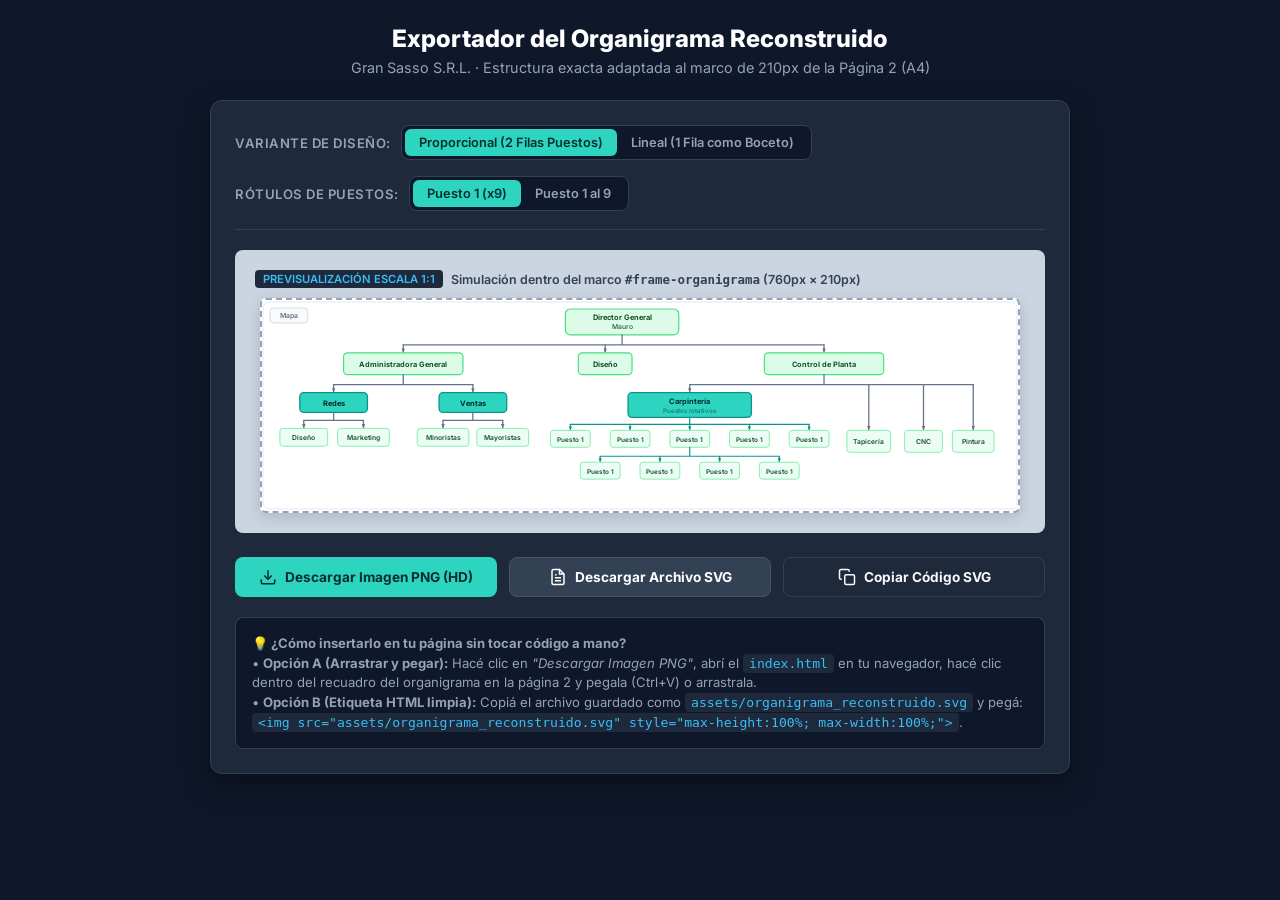
<file: TP4/organigrama_export.html>
<!DOCTYPE html>
<html lang="es">
<head>
  <meta charset="UTF-8">
  <meta name="viewport" content="width=device-width, initial-scale=1.0">
  <title>Exportador de Organigrama Gran Sasso | Gestión Industrial TP4</title>
  <link rel="preconnect" href="https://fonts.googleapis.com">
  <link rel="preconnect" href="https://fonts.gstatic.com" crossorigin>
  <link href="https://fonts.googleapis.com/css2?family=Inter:wght@400;500;600;700;800&display=swap" rel="stylesheet">
  <style>
    :root {
      --bg: #0f172a;
      --card-bg: #1e293b;
      --border: #334155;
      --primary: #2dd4bf;
      --primary-hover: #14b8a6;
      --text: #f8fafc;
      --text-muted: #94a3b8;
    }
    * { box-sizing: border-box; margin: 0; padding: 0; }
    body {
      font-family: 'Inter', sans-serif;
      background: var(--bg);
      color: var(--text);
      padding: 24px;
      min-height: 100vh;
      display: flex;
      flex-direction: column;
      align-items: center;
    }
    .header {
      text-align: center;
      max-width: 820px;
      margin-bottom: 24px;
    }
    .header h1 {
      font-size: 1.5rem;
      font-weight: 800;
      color: #ffffff;
      margin-bottom: 6px;
    }
    .header p {
      font-size: 0.9rem;
      color: var(--text-muted);
    }
    .container {
      width: 100%;
      max-width: 860px;
      background: var(--card-bg);
      border: 1px solid var(--border);
      border-radius: 12px;
      padding: 24px;
      box-shadow: 0 10px 30px rgba(0,0,0,0.4);
    }
    .controls {
      display: flex;
      flex-wrap: wrap;
      gap: 16px;
      justify-content: space-between;
      align-items: center;
      padding-bottom: 18px;
      margin-bottom: 20px;
      border-bottom: 1px solid var(--border);
    }
    .control-group {
      display: flex;
      align-items: center;
      gap: 10px;
    }
    .control-group label {
      font-size: 0.82rem;
      font-weight: 600;
      color: var(--text-muted);
      text-transform: uppercase;
      letter-spacing: 0.5px;
    }
    .pill-select {
      display: flex;
      background: #0f172a;
      padding: 3px;
      border-radius: 8px;
      border: 1px solid var(--border);
    }
    .pill-btn {
      background: transparent;
      border: none;
      color: var(--text-muted);
      font-family: inherit;
      font-size: 0.8rem;
      font-weight: 600;
      padding: 6px 14px;
      border-radius: 6px;
      cursor: pointer;
      transition: all 0.2s ease;
    }
    .pill-btn.active {
      background: var(--primary);
      color: #042f2e;
    }
    .preview-section {
      background: #cbd5e1;
      border-radius: 8px;
      padding: 20px;
      display: flex;
      flex-direction: column;
      align-items: center;
      margin-bottom: 24px;
    }
    .preview-info {
      align-self: flex-start;
      margin-bottom: 10px;
      font-size: 0.78rem;
      font-weight: 600;
      color: #334155;
      display: flex;
      align-items: center;
      gap: 8px;
    }
    .badge-a4 {
      background: #1e293b;
      color: #38bdf8;
      padding: 2px 8px;
      border-radius: 4px;
      font-size: 0.7rem;
    }
    /* Marco exacto de la hoja A4 */
    .a4-frame-simulation {
      width: 100%;
      max-width: 760px;
      height: 215px;
      background: #ffffff;
      border: 2px dashed #94a3b8;
      border-radius: 6px;
      box-shadow: 0 4px 15px rgba(0,0,0,0.15);
      display: flex;
      align-items: center;
      justify-content: center;
      overflow: hidden;
      position: relative;
    }
    .a4-frame-simulation svg {
      width: 100%;
      height: 100%;
      display: block;
    }
    .action-buttons {
      display: grid;
      grid-template-columns: repeat(auto-fit, minmax(180px, 1fr));
      gap: 12px;
    }
    .btn {
      display: inline-flex;
      align-items: center;
      justify-content: center;
      gap: 8px;
      font-family: inherit;
      font-size: 0.85rem;
      font-weight: 700;
      padding: 10px 18px;
      border-radius: 8px;
      border: 1px solid transparent;
      cursor: pointer;
      transition: all 0.2s;
    }
    .btn-primary {
      background: var(--primary);
      color: #042f2e;
    }
    .btn-primary:hover {
      background: var(--primary-hover);
      box-shadow: 0 0 15px rgba(45, 212, 191, 0.4);
    }
    .btn-secondary {
      background: #334155;
      color: #ffffff;
      border-color: #475569;
    }
    .btn-secondary:hover {
      background: #475569;
    }
    .btn-outline {
      background: transparent;
      border-color: var(--border);
      color: var(--text);
    }
    .btn-outline:hover {
      background: #334155;
    }
    .toast {
      position: fixed;
      bottom: 24px;
      right: 24px;
      background: #10b981;
      color: #ffffff;
      font-size: 0.85rem;
      font-weight: 600;
      padding: 10px 18px;
      border-radius: 8px;
      box-shadow: 0 6px 20px rgba(0,0,0,0.3);
      opacity: 0;
      transform: translateY(15px);
      transition: all 0.3s ease;
      pointer-events: none;
      z-index: 9999;
    }
    .toast.show {
      opacity: 1;
      transform: translateY(0);
    }
    .instructions-card {
      margin-top: 20px;
      background: #0f172a;
      border: 1px solid var(--border);
      border-radius: 8px;
      padding: 16px;
      font-size: 0.82rem;
      color: var(--text-muted);
      line-height: 1.5;
    }
    .instructions-card code {
      background: #1e293b;
      color: #38bdf8;
      padding: 2px 6px;
      border-radius: 4px;
      font-family: monospace;
    }
  </style>
</head>
<body>

  <div class="header">
    <h1>Exportador del Organigrama Reconstruido</h1>
    <p>Gran Sasso S.R.L. · Estructura exacta adaptada al marco de 210px de la Página 2 (A4)</p>
  </div>

  <div class="container">
    <div class="controls">
      <div class="control-group">
        <label>Variante de Diseño:</label>
        <div class="pill-select">
          <button class="pill-btn active" id="btn-var-compact" onclick="setVariant('compact')">Proporcional (2 Filas Puestos)</button>
          <button class="pill-btn" id="btn-var-linear" onclick="setVariant('linear')">Lineal (1 Fila como Boceto)</button>
        </div>
      </div>

      <div class="control-group">
        <label>Rótulos de Puestos:</label>
        <div class="pill-select">
          <button class="pill-btn active" id="btn-lbl-rep" onclick="setLabels('repetido')">Puesto 1 (x9)</button>
          <button class="pill-btn" id="btn-lbl-num" onclick="setLabels('numerado')">Puesto 1 al 9</button>
        </div>
      </div>
    </div>

    <div class="preview-section">
      <div class="preview-info">
        <span class="badge-a4">PREVISUALIZACIÓN ESCALA 1:1</span>
        <span>Simulación dentro del marco <code>#frame-organigrama</code> (760px × 210px)</span>
      </div>

      <div class="a4-frame-simulation" id="svg-container">
        <!-- El SVG se renderiza dinámicamente aquí -->
      </div>
    </div>

    <div class="action-buttons">
      <button class="btn btn-primary" onclick="downloadPNG()">
        <svg width="18" height="18" viewBox="0 0 24 24" fill="none" stroke="currentColor" stroke-width="2"><path d="M21 15v4a2 2 0 0 1-2 2H5a2 2 0 0 1-2-2v-4"></path><polyline points="7 10 12 15 17 10"></polyline><line x1="12" y1="15" x2="12" y2="3"></line></svg>
        Descargar Imagen PNG (HD)
      </button>

      <button class="btn btn-secondary" onclick="downloadSVG()">
        <svg width="18" height="18" viewBox="0 0 24 24" fill="none" stroke="currentColor" stroke-width="2"><path d="M14 2H6a2 2 0 0 0-2 2v16a2 2 0 0 0 2 2h12a2 2 0 0 0 2-2V8z"></path><polyline points="14 2 14 8 20 8"></polyline><line x1="16" y1="13" x2="8" y2="13"></line><line x1="16" y1="17" x2="8" y2="17"></line><polyline points="10 9 9 9 8 9"></polyline></svg>
        Descargar Archivo SVG
      </button>

      <button class="btn btn-outline" onclick="copySVGCode()">
        <svg width="18" height="18" viewBox="0 0 24 24" fill="none" stroke="currentColor" stroke-width="2"><rect x="9" y="9" width="13" height="13" rx="2" ry="2"></rect><path d="M5 15H4a2 2 0 0 1-2-2V4a2 2 0 0 1 2-2h9a2 2 0 0 1 2 2v1"></path></svg>
        Copiar Código SVG
      </button>
    </div>

    <div class="instructions-card">
      <strong>💡 ¿Cómo insertarlo en tu página sin tocar código a mano?</strong><br>
      • <strong>Opción A (Arrastrar y pegar):</strong> Hacé clic en <em>"Descargar Imagen PNG"</em>, abrí el <code>index.html</code> en tu navegador, hacé clic dentro del recuadro del organigrama en la página 2 y pegala (Ctrl+V) o arrastrala.<br>
      • <strong>Opción B (Etiqueta HTML limpia):</strong> Copiá el archivo guardado como <code>assets/organigrama_reconstruido.svg</code> y pegá: <code>&lt;img src="assets/organigrama_reconstruido.svg" style="max-height:100%; max-width:100%;"&gt;</code>.
    </div>
  </div>

  <div class="toast" id="toast">¡Código copiado al portapapeles!</div>

  <canvas id="export-canvas" style="display: none;"></canvas>

  <script>
    let currentVariant = 'compact';
    let currentLabels = 'repetido';

    function getLabelsArray() {
      if (currentLabels === 'numerado') {
        return ['Puesto 1', 'Puesto 2', 'Puesto 3', 'Puesto 4', 'Puesto 5', 'Puesto 6', 'Puesto 7', 'Puesto 8', 'Puesto 9'];
      }
      return Array(9).fill('Puesto 1');
    }

    function generateSVG(variant, labelMode) {
      const lbls = labelMode === 'numerado' 
        ? ['Puesto 1', 'Puesto 2', 'Puesto 3', 'Puesto 4', 'Puesto 5', 'Puesto 6', 'Puesto 7', 'Puesto 8', 'Puesto 9']
        : Array(9).fill('Puesto 1');

      if (variant === 'compact') {
        return `<svg xmlns="http://www.w3.org/2000/svg" viewBox="0 0 760 210" width="100%" height="100%">
  <defs>
    <style>
      @import url('https://fonts.googleapis.com/css2?family=Inter:wght@500;600;700&amp;display=swap');
      text { font-family: 'Inter', -apple-system, BlinkMacSystemFont, "Segoe UI", Roboto, sans-serif; }
      .node-green { fill: #dcfce7; stroke: #4ade80; stroke-width: 1.2; }
      .node-green-leaf { fill: #ecfdf5; stroke: #86efac; stroke-width: 1; }
      .node-teal { fill: #2dd4bf; stroke: #0d9488; stroke-width: 1.3; }
      .line-trunk { stroke: #64748b; stroke-width: 1.3; fill: none; stroke-linecap: round; stroke-linejoin: round; }
      .line-carpinteria { stroke: #0d9488; stroke-width: 1.2; fill: none; stroke-linecap: round; stroke-linejoin: round; }
    </style>
    <marker id="arr-m" viewBox="0 0 6 6" refX="5" refY="3" markerWidth="4" markerHeight="4" orient="auto-start-reverse">
      <path d="M 0 1 L 5 3 L 0 5 z" fill="#64748b" />
    </marker>
    <marker id="arr-teal-m" viewBox="0 0 6 6" refX="5" refY="3" markerWidth="4" markerHeight="4" orient="auto-start-reverse">
      <path d="M 0 1 L 5 3 L 0 5 z" fill="#0d9488" />
    </marker>
  </defs>

  <rect x="1" y="1" width="758" height="208" rx="6" fill="#ffffff" stroke="#e2e8f0" stroke-width="1" />
  <rect x="8" y="7" width="38" height="15" rx="3" fill="#f8fafc" stroke="#cbd5e1" stroke-width="0.8" />
  <text x="27" y="17.5" font-size="7" font-weight="600" fill="#64748b" text-anchor="middle">Mapa</text>

  <!-- Nivel 1: Director General -->
  <rect x="305" y="8" width="114" height="26" rx="5" class="node-green" />
  <text x="362" y="19" font-size="7.5" font-weight="700" fill="#14532d" text-anchor="middle">Director General</text>
  <text x="362" y="28.5" font-size="6.8" font-weight="500" fill="#166534" text-anchor="middle">Mauro</text>

  <path d="M 362 34 L 362 44 M 142 44 L 565 44" class="line-trunk" />

  <!-- Nivel 2: Ramas Principales -->
  <path d="M 142 44 L 142 52" class="line-trunk" marker-end="url(#arr-m)" />
  <rect x="82" y="52" width="120" height="22" rx="4" class="node-green" />
  <text x="142" y="66.5" font-size="7.4" font-weight="700" fill="#14532d" text-anchor="middle">Administradora General</text>

  <path d="M 345 44 L 345 52" class="line-trunk" marker-end="url(#arr-m)" />
  <rect x="318" y="52" width="54" height="22" rx="4" class="node-green" />
  <text x="345" y="66.5" font-size="7.4" font-weight="700" fill="#14532d" text-anchor="middle">Diseño</text>

  <path d="M 565 44 L 565 52" class="line-trunk" marker-end="url(#arr-m)" />
  <rect x="505" y="52" width="120" height="22" rx="4" class="node-green" />
  <text x="565" y="66.5" font-size="7.4" font-weight="700" fill="#14532d" text-anchor="middle">Control de Planta</text>

  <!-- Rama Administración -->
  <path d="M 142 74 L 142 84 M 72 84 L 212 84" class="line-trunk" />
  
  <path d="M 72 84 L 72 92" class="line-trunk" marker-end="url(#arr-m)" />
  <rect x="38" y="92" width="68" height="20" rx="4" class="node-teal" />
  <text x="72" y="105.5" font-size="7.5" font-weight="700" fill="#042f2e" text-anchor="middle">Redes</text>

  <path d="M 72 112 L 72 120 M 42 120 L 102 120" class="line-trunk" />
  <path d="M 42 120 L 42 128" class="line-trunk" marker-end="url(#arr-m)" />
  <rect x="18" y="128" width="48" height="18" rx="3" class="node-green-leaf" />
  <text x="42" y="140" font-size="6.8" font-weight="600" fill="#14532d" text-anchor="middle">Diseño</text>

  <path d="M 102 120 L 102 128" class="line-trunk" marker-end="url(#arr-m)" />
  <rect x="76" y="128" width="52" height="18" rx="3" class="node-green-leaf" />
  <text x="102" y="140" font-size="6.8" font-weight="600" fill="#14532d" text-anchor="middle">Marketing</text>

  <path d="M 212 84 L 212 92" class="line-trunk" marker-end="url(#arr-m)" />
  <rect x="178" y="92" width="68" height="20" rx="4" class="node-teal" />
  <text x="212" y="105.5" font-size="7.5" font-weight="700" fill="#042f2e" text-anchor="middle">Ventas</text>

  <path d="M 212 112 L 212 120 M 182 120 L 242 120" class="line-trunk" />
  <path d="M 182 120 L 182 128" class="line-trunk" marker-end="url(#arr-m)" />
  <rect x="156" y="128" width="52" height="18" rx="3" class="node-green-leaf" />
  <text x="182" y="140" font-size="6.8" font-weight="600" fill="#14532d" text-anchor="middle">Minoristas</text>

  <path d="M 242 120 L 242 128" class="line-trunk" marker-end="url(#arr-m)" />
  <rect x="216" y="128" width="52" height="18" rx="3" class="node-green-leaf" />
  <text x="242" y="140" font-size="6.8" font-weight="600" fill="#14532d" text-anchor="middle">Mayoristas</text>

  <!-- Rama Control de Planta -->
  <path d="M 565 74 L 565 84 M 430 84 L 715 84" class="line-trunk" />

  <path d="M 430 84 L 430 92" class="line-trunk" marker-end="url(#arr-m)" />
  <rect x="368" y="92" width="124" height="25" rx="4" class="node-teal" />
  <text x="430" y="103.5" font-size="7.5" font-weight="700" fill="#042f2e" text-anchor="middle">Carpintería</text>
  <text x="430" y="112.5" font-size="6.2" font-weight="500" fill="#0f766e" text-anchor="middle">Puestos rotativos</text>

  <!-- Fila 1 de Puestos -->
  <path d="M 430 117 L 430 124 M 310 124 L 550 124" class="line-carpinteria" />
  <path d="M 310 124 L 310 130" class="line-carpinteria" marker-end="url(#arr-teal-m)" />
  <rect x="290" y="130" width="40" height="17" rx="3" class="node-green-leaf" />
  <text x="310" y="141.5" font-size="6.5" font-weight="600" fill="#14532d" text-anchor="middle">${lbls[0]}</text>

  <path d="M 370 124 L 370 130" class="line-carpinteria" marker-end="url(#arr-teal-m)" />
  <rect x="350" y="130" width="40" height="17" rx="3" class="node-green-leaf" />
  <text x="370" y="141.5" font-size="6.5" font-weight="600" fill="#14532d" text-anchor="middle">${lbls[1]}</text>

  <path d="M 430 124 L 430 130" class="line-carpinteria" marker-end="url(#arr-teal-m)" />
  <rect x="410" y="130" width="40" height="17" rx="3" class="node-green-leaf" />
  <text x="430" y="141.5" font-size="6.5" font-weight="600" fill="#14532d" text-anchor="middle">${lbls[2]}</text>

  <path d="M 490 124 L 490 130" class="line-carpinteria" marker-end="url(#arr-teal-m)" />
  <rect x="470" y="130" width="40" height="17" rx="3" class="node-green-leaf" />
  <text x="490" y="141.5" font-size="6.5" font-weight="600" fill="#14532d" text-anchor="middle">${lbls[3]}</text>

  <path d="M 550 124 L 550 130" class="line-carpinteria" marker-end="url(#arr-teal-m)" />
  <rect x="530" y="130" width="40" height="17" rx="3" class="node-green-leaf" />
  <text x="550" y="141.5" font-size="6.5" font-weight="600" fill="#14532d" text-anchor="middle">${lbls[4]}</text>

  <!-- Fila 2 de Puestos -->
  <path d="M 430 147 L 430 156 M 340 156 L 520 156" class="line-carpinteria" />
  <path d="M 340 156 L 340 162" class="line-carpinteria" marker-end="url(#arr-teal-m)" />
  <rect x="320" y="162" width="40" height="17" rx="3" class="node-green-leaf" />
  <text x="340" y="173.5" font-size="6.5" font-weight="600" fill="#14532d" text-anchor="middle">${lbls[5]}</text>

  <path d="M 400 156 L 400 162" class="line-carpinteria" marker-end="url(#arr-teal-m)" />
  <rect x="380" y="162" width="40" height="17" rx="3" class="node-green-leaf" />
  <text x="400" y="173.5" font-size="6.5" font-weight="600" fill="#14532d" text-anchor="middle">${lbls[6]}</text>

  <path d="M 460 156 L 460 162" class="line-carpinteria" marker-end="url(#arr-teal-m)" />
  <rect x="440" y="162" width="40" height="17" rx="3" class="node-green-leaf" />
  <text x="460" y="173.5" font-size="6.5" font-weight="600" fill="#14532d" text-anchor="middle">${lbls[7]}</text>

  <path d="M 520 156 L 520 162" class="line-carpinteria" marker-end="url(#arr-teal-m)" />
  <rect x="500" y="162" width="40" height="17" rx="3" class="node-green-leaf" />
  <text x="520" y="173.5" font-size="6.5" font-weight="600" fill="#14532d" text-anchor="middle">${lbls[8]}</text>

  <!-- Puestos Especiales -->
  <path d="M 610 84 L 610 130" class="line-trunk" marker-end="url(#arr-m)" />
  <rect x="588" y="130" width="44" height="22" rx="3" class="node-green-leaf" />
  <text x="610" y="144" font-size="6.8" font-weight="600" fill="#14532d" text-anchor="middle">Tapicería</text>

  <path d="M 665 84 L 665 130" class="line-trunk" marker-end="url(#arr-m)" />
  <rect x="646" y="130" width="38" height="22" rx="3" class="node-green-leaf" />
  <text x="665" y="144" font-size="6.8" font-weight="600" fill="#14532d" text-anchor="middle">CNC</text>

  <path d="M 715 84 L 715 130" class="line-trunk" marker-end="url(#arr-m)" />
  <rect x="694" y="130" width="42" height="22" rx="3" class="node-green-leaf" />
  <text x="715" y="144" font-size="6.8" font-weight="600" fill="#14532d" text-anchor="middle">Pintura</text>
</svg>`;
      } else {
        return `<svg xmlns="http://www.w3.org/2000/svg" viewBox="0 0 760 190" width="100%" height="100%">
  <defs>
    <style>
      @import url('https://fonts.googleapis.com/css2?family=Inter:wght@500;600;700&amp;display=swap');
      text { font-family: 'Inter', -apple-system, BlinkMacSystemFont, "Segoe UI", Roboto, sans-serif; }
      .node-green { fill: #dcfce7; stroke: #4ade80; stroke-width: 1.2; }
      .node-green-leaf { fill: #ecfdf5; stroke: #86efac; stroke-width: 1; }
      .node-teal { fill: #2dd4bf; stroke: #0d9488; stroke-width: 1.3; }
      .line-trunk { stroke: #64748b; stroke-width: 1.2; fill: none; stroke-linecap: round; stroke-linejoin: round; }
      .line-carpinteria { stroke: #0d9488; stroke-width: 1.1; fill: none; stroke-linecap: round; stroke-linejoin: round; }
    </style>
    <marker id="arr-l" viewBox="0 0 6 6" refX="5" refY="3" markerWidth="4" markerHeight="4" orient="auto-start-reverse">
      <path d="M 0 1 L 5 3 L 0 5 z" fill="#64748b" />
    </marker>
    <marker id="arr-teal-l" viewBox="0 0 6 6" refX="5" refY="3" markerWidth="4" markerHeight="4" orient="auto-start-reverse">
      <path d="M 0 1 L 5 3 L 0 5 z" fill="#0d9488" />
    </marker>
  </defs>

  <rect x="1" y="1" width="758" height="188" rx="6" fill="#ffffff" stroke="#e2e8f0" stroke-width="1" />
  <rect x="8" y="7" width="38" height="15" rx="3" fill="#f8fafc" stroke="#cbd5e1" stroke-width="0.8" />
  <text x="27" y="17.5" font-size="7" font-weight="600" fill="#64748b" text-anchor="middle">Mapa</text>

  <rect x="305" y="8" width="114" height="26" rx="5" class="node-green" />
  <text x="362" y="19" font-size="7.5" font-weight="700" fill="#14532d" text-anchor="middle">Director General</text>
  <text x="362" y="28.5" font-size="6.8" font-weight="500" fill="#166534" text-anchor="middle">Mauro</text>

  <path d="M 362 34 L 362 44 M 130 44 L 540 44" class="line-trunk" />

  <path d="M 130 44 L 130 52" class="line-trunk" marker-end="url(#arr-l)" />
  <rect x="75" y="52" width="110" height="22" rx="4" class="node-green" />
  <text x="130" y="66.5" font-size="7.2" font-weight="700" fill="#14532d" text-anchor="middle">Administradora General</text>

  <path d="M 330 44 L 330 52" class="line-trunk" marker-end="url(#arr-l)" />
  <rect x="306" y="52" width="48" height="22" rx="4" class="node-green" />
  <text x="330" y="66.5" font-size="7.2" font-weight="700" fill="#14532d" text-anchor="middle">Diseño</text>

  <path d="M 540 44 L 540 52" class="line-trunk" marker-end="url(#arr-l)" />
  <rect x="485" y="52" width="110" height="22" rx="4" class="node-green" />
  <text x="540" y="66.5" font-size="7.2" font-weight="700" fill="#14532d" text-anchor="middle">Control de Planta</text>

  <!-- Rama Administración -->
  <path d="M 130 74 L 130 84 M 68 84 L 192 84" class="line-trunk" />
  <path d="M 68 84 L 68 92" class="line-trunk" marker-end="url(#arr-l)" />
  <rect x="36" y="92" width="64" height="20" rx="4" class="node-teal" />
  <text x="68" y="105.5" font-size="7.4" font-weight="700" fill="#042f2e" text-anchor="middle">Redes</text>

  <path d="M 68 112 L 68 120 M 40 120 L 96 120" class="line-trunk" />
  <path d="M 40 120 L 40 128" class="line-trunk" marker-end="url(#arr-l)" />
  <rect x="18" y="128" width="44" height="18" rx="3" class="node-green-leaf" />
  <text x="40" y="140" font-size="6.6" font-weight="600" fill="#14532d" text-anchor="middle">Diseño</text>

  <path d="M 96 120 L 96 128" class="line-trunk" marker-end="url(#arr-l)" />
  <rect x="72" y="128" width="48" height="18" rx="3" class="node-green-leaf" />
  <text x="96" y="140" font-size="6.6" font-weight="600" fill="#14532d" text-anchor="middle">Marketing</text>

  <path d="M 192 84 L 192 92" class="line-trunk" marker-end="url(#arr-l)" />
  <rect x="160" y="92" width="64" height="20" rx="4" class="node-teal" />
  <text x="192" y="105.5" font-size="7.4" font-weight="700" fill="#042f2e" text-anchor="middle">Ventas</text>

  <path d="M 192 112 L 192 120 M 164 120 L 220 120" class="line-trunk" />
  <path d="M 164 120 L 164 128" class="line-trunk" marker-end="url(#arr-l)" />
  <rect x="140" y="128" width="48" height="18" rx="3" class="node-green-leaf" />
  <text x="164" y="140" font-size="6.6" font-weight="600" fill="#14532d" text-anchor="middle">Minoristas</text>

  <path d="M 220 120 L 220 128" class="line-trunk" marker-end="url(#arr-l)" />
  <rect x="196" y="128" width="48" height="18" rx="3" class="node-green-leaf" />
  <text x="220" y="140" font-size="6.6" font-weight="600" fill="#14532d" text-anchor="middle">Mayoristas</text>

  <!-- Rama Control de Planta -->
  <path d="M 540 74 L 540 84 M 430 84 L 726 84" class="line-trunk" />
  <path d="M 430 84 L 430 92" class="line-trunk" marker-end="url(#arr-l)" />
  <rect x="375" y="92" width="110" height="24" rx="4" class="node-teal" />
  <text x="430" y="103" font-size="7.4" font-weight="700" fill="#042f2e" text-anchor="middle">Carpintería</text>
  <text x="430" y="112" font-size="6" font-weight="500" fill="#0f766e" text-anchor="middle">Puestos rotativos</text>

  <path d="M 430 116 L 430 122 M 284 122 L 564 122" class="line-carpinteria" />

  <!-- 9 Puestos en 1 fila -->
  ${[284, 319, 354, 389, 424, 459, 494, 529, 564].map((x, i) => `
  <path d="M ${x} 122 L ${x} 128" class="line-carpinteria" marker-end="url(#arr-teal-l)" />
  <rect x="${x - 14}" y="128" width="28" height="18" rx="3" class="node-green-leaf" />
  <text x="${x}" y="140" font-size="5.8" font-weight="600" fill="#14532d" text-anchor="middle">${lbls[i]}</text>
  `).join('')}

  <!-- Especialidades -->
  <path d="M 618 84 L 618 128" class="line-trunk" marker-end="url(#arr-l)" />
  <rect x="596" y="128" width="44" height="18" rx="3" class="node-green-leaf" />
  <text x="618" y="140" font-size="6.4" font-weight="600" fill="#14532d" text-anchor="middle">Tapicería</text>

  <path d="M 672 84 L 672 128" class="line-trunk" marker-end="url(#arr-l)" />
  <rect x="653" y="128" width="38" height="18" rx="3" class="node-green-leaf" />
  <text x="672" y="140" font-size="6.4" font-weight="600" fill="#14532d" text-anchor="middle">CNC</text>

  <path d="M 726 84 L 726 128" class="line-trunk" marker-end="url(#arr-l)" />
  <rect x="707" y="128" width="38" height="18" rx="3" class="node-green-leaf" />
  <text x="726" y="140" font-size="6.4" font-weight="600" fill="#14532d" text-anchor="middle">Pintura</text>
</svg>`;
      }
    }

    function render() {
      const container = document.getElementById('svg-container');
      container.innerHTML = generateSVG(currentVariant, currentLabels);
    }

    function setVariant(v) {
      currentVariant = v;
      document.getElementById('btn-var-compact').classList.toggle('active', v === 'compact');
      document.getElementById('btn-var-linear').classList.toggle('active', v === 'linear');
      render();
    }

    function setLabels(l) {
      currentLabels = l;
      document.getElementById('btn-lbl-rep').classList.toggle('active', l === 'repetido');
      document.getElementById('btn-lbl-num').classList.toggle('active', l === 'numerado');
      render();
    }

    function showToast(msg) {
      const toast = document.getElementById('toast');
      toast.textContent = msg;
      toast.classList.add('show');
      setTimeout(() => toast.classList.remove('show'), 2500);
    }

    function copySVGCode() {
      const svgCode = generateSVG(currentVariant, currentLabels);
      navigator.clipboard.writeText(svgCode).then(() => {
        showToast('¡Código SVG copiado al portapapeles!');
      });
    }

    function downloadSVG() {
      const svgCode = generateSVG(currentVariant, currentLabels);
      const blob = new Blob([svgCode], { type: 'image/svg+xml;charset=utf-8' });
      const url = URL.createObjectURL(blob);
      const a = document.createElement('a');
      a.href = url;
      a.download = `organigrama_gran_sasso_${currentVariant}.svg`;
      document.body.appendChild(a);
      a.click();
      document.body.removeChild(a);
      URL.revokeObjectURL(url);
      showToast('Descargando archivo SVG...');
    }

    function downloadPNG() {
      const svgCode = generateSVG(currentVariant, currentLabels);
      const canvas = document.getElementById('export-canvas');
      const ctx = canvas.getContext('2d');
      
      const scale = 3; // 3x para nitidez HD en impresión
      const width = currentVariant === 'compact' ? 760 : 760;
      const height = currentVariant === 'compact' ? 210 : 190;
      
      canvas.width = width * scale;
      canvas.height = height * scale;

      const img = new Image();
      const svgBlob = new Blob([svgCode], { type: 'image/svg+xml;charset=utf-8' });
      const url = URL.createObjectURL(svgBlob);

      img.onload = function() {
        ctx.fillStyle = '#ffffff';
        ctx.fillRect(0, 0, canvas.width, canvas.height);
        ctx.drawImage(img, 0, 0, canvas.width, canvas.height);
        URL.revokeObjectURL(url);

        canvas.toBlob(function(blob) {
          const pngUrl = URL.createObjectURL(blob);
          const a = document.createElement('a');
          a.href = pngUrl;
          a.download = `organigrama_gran_sasso_${currentVariant}_HD.png`;
          document.body.appendChild(a);
          a.click();
          document.body.removeChild(a);
          URL.revokeObjectURL(pngUrl);
          showToast('Descargando imagen PNG en alta resolución (300 DPI)...');
        }, 'image/png');
      };
      img.src = url;
    }

    // Inicializar
    render();
  </script>
</body>
</html>
</file>
<file: TP2/css/style.css>
/* ==========================================================================
   ESTILOS EDITORIALES - GESTIÓN INDUSTRIAL TP2 (FADU - UBA)
   Diseñado para visualización en pantalla y exportación impecable a PDF (A4)
   ========================================================================== */

:root {
  --font-body: 'Inter', -apple-system, BlinkMacSystemFont, "Segoe UI", Roboto, sans-serif;
  --font-title: 'DIN Next LT Pro', 'DIN Alternate', 'D-DIN PRO', sans-serif;
  --font-display: 'Impact', 'Arial Black', sans-serif;
  --font-mono: "SF Mono", "Consolas", "Liberation Mono", Menlo, monospace;
  
  /* Paleta cromática sobria y técnica (madera, grafito, piedra y acentos FADU) */
  --color-primary: #1e293b;       /* Slate oscuro */
  --color-primary-light: #334155;
  --color-accent: #92400e;        /* Ámbar / madera / cuero */
  --color-accent-soft: #fef3c7;
  --color-accent-border: #f59e0b;
  --color-text: #1f2937;
  --color-text-muted: #4b5563;
  --color-text-subtle: #6b7280;
  
  --color-bg-page: #ffffff;
  --color-bg-screen: #e2e8f0;
  --color-card-bg: #f8fafc;
  --color-border: #e2e8f0;
  --color-border-dark: #cbd5e1;
  
  /* Badges de impacto */
  --badge-alto-bg: #fee2e2;
  --badge-alto-text: #991b1b;
  --badge-medio-bg: #fef3c7;
  --badge-medio-text: #92400e;
  --badge-bajo-bg: #dcfce7;
  --badge-bajo-text: #166534;
}

/* Reset y caja base */
*, *::before, *::after {
  box-sizing: border-box;
  margin: 0;
  padding: 0;
}

body {
  font-family: var(--font-body);
  color: var(--color-text);
  background-color: var(--color-bg-screen);
  font-size: 9pt;
  line-height: 1.45;
  -webkit-font-smoothing: antialiased;
  -moz-osx-font-smoothing: grayscale;
}

/* --------------------------------------------------------------------------
   ESTRUCTURA DE PÁGINAS A4
   -------------------------------------------------------------------------- */
.sheet-container {
  display: flex;
  flex-direction: column;
  align-items: center;
  gap: 30px;
  padding: 30px 10px 90px 10px;
}

.page {
  width: 210mm;
  min-height: 297mm;
  max-height: 297mm;
  padding: 13mm 15mm 13mm 15mm;
  background: var(--color-bg-page);
  box-shadow: 0 4px 20px rgba(0, 0, 0, 0.08), 0 1px 3px rgba(0, 0, 0, 0.05);
  border-radius: 2px;
  position: relative;
  display: flex;
  flex-direction: column;
  justify-content: space-between;
  overflow: hidden;
}

.page-content {
  flex: 1;
  display: flex;
  flex-direction: column;
}

/* Encabezado y Pie de página de documento */
.doc-header {
  font-family: var(--font-title);
  display: flex;
  justify-content: space-between;
  align-items: center;
  border-bottom: 1.5px solid var(--color-primary);
  padding-bottom: 5px;
  margin-bottom: 10px;
  font-size: 7.8pt;
  text-transform: uppercase;
  color: var(--color-text-subtle);
}

.doc-header .subject {
  font-weight: 700;
  color: var(--color-primary);
}

.doc-footer {
  font-family: var(--font-title);
  border-top: 1px solid var(--color-border);
  padding-top: 5px;
  margin-top: 8px;
  display: flex;
  justify-content: space-between;
  align-items: center;
  font-size: 7.8pt;
  color: var(--color-text-subtle);
}

.doc-footer .page-number {
  font-weight: 700;
  color: var(--color-primary);
}

/* --------------------------------------------------------------------------
   PORTADA / CARÁTULA & FICHA (PÁGINA 1)
   -------------------------------------------------------------------------- */
.cover-hero {
  position: relative;
  width: 100%;
  height: 54mm;
  border-radius: 4px;
  overflow: hidden;
  margin-bottom: 12px;
  border: 1px solid var(--color-border);
  box-shadow: 0 2px 8px rgba(0, 0, 0, 0.08);
  display: flex;
  align-items: flex-end;
}

.cover-hero .hero-bg {
  position: absolute;
  top: 0;
  left: 0;
  width: 100%;
  height: 100%;
  object-fit: cover;
  object-position: center center;
}

.cover-hero .cover-header {
  position: relative;
  z-index: 1;
  width: 100%;
  background: rgba(255, 255, 255, 0.88);
  backdrop-filter: blur(12px);
  -webkit-backdrop-filter: blur(12px);
  border-top: 1px solid rgba(255, 255, 255, 0.9);
  border-left: 5px solid var(--color-accent);
  padding: 9px 15px;
  margin-bottom: 0;
}

.cover-header .institution {
  font-family: var(--font-title);
  font-size: 8.6pt;
  font-weight: 700;
  color: var(--color-accent);
  text-transform: uppercase;
  margin-bottom: 2px;
}

.cover-header h1 {
  font-family: var(--font-title);
  font-size: 17.5pt;
  font-weight: 700;
  text-transform: uppercase;
  line-height: 1.15;
  color: var(--color-primary);
  margin-bottom: 3px;
}

.cover-header .subtitle {
  font-family: var(--font-title);
  font-size: 9.6pt;
  font-weight: 500;
  color: var(--color-text-muted);
}

.metadata-grid {
  display: grid;
  grid-template-columns: 140px 1fr;
  gap: 20px;
  background: var(--color-card-bg);
  border: 1px solid var(--color-border);
  border-radius: 4px;
  padding: 10px 16px;
  margin-bottom: 14px;
}

.metadata-item .label {
  font-family: var(--font-title);
  font-size: 7.5pt;
  font-weight: 700;
  text-transform: uppercase;
  color: var(--color-text-subtle);
  display: block;
}

.metadata-item .value {
  font-family: var(--font-body);
  font-size: 8.6pt;
  font-weight: 600;
  color: var(--color-primary);
}

.section-title {
  font-family: var(--font-title);
  font-size: 11.2pt;
  font-weight: 700;
  color: var(--color-primary);
  border-bottom: 1.5px solid var(--color-border);
  padding-bottom: 4px;
  margin-bottom: 10px;
  display: flex;
  align-items: center;
  justify-content: space-between;
}

.ficha-grid {
  display: grid;
  grid-template-columns: 1fr 1fr;
  gap: 8px;
  margin-bottom: 14px;
}

.ficha-card {
  background: #ffffff;
  border: 1px solid var(--color-border);
  border-left: 3px solid var(--color-primary-light);
  border-radius: 3px;
  padding: 7px 11px;
}

.ficha-card.full-width {
  grid-column: span 2;
}

.ficha-card .label {
  font-family: var(--font-title);
  font-size: 7.4pt;
  font-weight: 700;
  text-transform: uppercase;
  color: var(--color-text-subtle);
  margin-bottom: 3px;
  display: block;
}

.ficha-card .content {
  font-family: var(--font-body);
  font-size: 8.6pt;
  color: var(--color-text);
  line-height: 1.38;
}

/* Tarjeta de Producto Testigo Analizado (Página 1) */
.producto-analizado-card {
  display: flex;
  gap: 18px;
  align-items: center;
  background: #ffffff;
  border: 1px solid var(--color-border);
  border-left: 3px solid var(--color-primary);
  border-radius: 4px;
  padding: 12px 16px;
  margin-bottom: 4px;
}

.producto-img-container {
  flex-shrink: 0;
  width: 120px;
  height: 160px;
  display: flex;
  align-items: center;
  justify-content: center;
  background: #fafafa;
  border: 1px solid var(--color-border);
  border-radius: 3px;
  overflow: hidden;
  padding: 4px;
}

.producto-img-container img {
  max-width: 100%;
  max-height: 100%;
  object-fit: contain;
}

.producto-detalles {
  flex: 1;
}

.producto-detalles .prod-title {
  font-family: var(--font-title);
  font-size: 9.8pt;
  font-weight: 700;
  color: var(--color-primary);
  margin-bottom: 6px;
  display: flex;
  justify-content: space-between;
  align-items: center;
}

.producto-detalles .prod-link {
  font-family: var(--font-title);
  font-size: 7.6pt;
  font-weight: 600;
  color: var(--color-accent);
  text-decoration: none;
}

.producto-detalles .prod-link:hover {
  text-decoration: underline;
}

.producto-detalles p {
  font-family: var(--font-body);
  font-size: 8.3pt;
  color: var(--color-text);
  line-height: 1.45;
}

/* --------------------------------------------------------------------------
   BLOQUES DE EJES DE LA BITÁCORA
   -------------------------------------------------------------------------- */
.ejes-container {
  display: flex;
  flex-direction: column;
  flex: 1;
}

.ejes-page-2 {
  gap: 7px;
}

.ejes-page-3 {
  gap: 10px;
}

.eje-block {
  border: 1px solid var(--color-border);
  border-radius: 4px;
  background: #ffffff;
  overflow: hidden;
  break-inside: avoid;
}

.eje-header {
  background: #f8fafc;
  border-bottom: 1px solid var(--color-border);
  padding: 5px 10px;
  display: flex;
  justify-content: space-between;
  align-items: baseline;
}

.eje-header .title-group {
  display: flex;
  align-items: baseline;
  gap: 6px;
}

.eje-header .eje-num {
  font-family: var(--font-title);
  font-size: 9.5pt;
  font-weight: 700;
  text-transform: uppercase;
  color: var(--color-accent);
}

.eje-header .eje-title {
  font-family: var(--font-title);
  font-size: 9.5pt;
  font-weight: 700;
  color: var(--color-primary);
}

/* Cuadro del eje - 100% UNIFICADO para todas las páginas */
.eje-table {
  width: 100%;
  border-collapse: collapse;
  font-family: var(--font-body);
  font-size: 8.25pt;
}

.eje-table td {
  padding: 4.8px 10px;
  border-bottom: 1px solid var(--color-border);
  vertical-align: top;
  line-height: 1.36;
}

.eje-table tr:last-child td {
  border-bottom: none;
}

.eje-table .row-header {
  font-family: var(--font-title);
  font-weight: 700;
  color: var(--color-primary);
  background: #f8fafc;
  width: 22%;
  border-right: 1px solid var(--color-border);
  font-size: 7.6pt;
  text-transform: uppercase;
}

/* --------------------------------------------------------------------------
   MATRIZ DE DIAGNÓSTICO FINAL (PÁGINA 4)
   -------------------------------------------------------------------------- */
.matriz-table {
  width: 100%;
  border-collapse: collapse;
  font-family: var(--font-body);
  font-size: 7.7pt;
  margin-top: 6px;
  line-height: 1.32;
}

.matriz-table th {
  font-family: var(--font-title);
  background: var(--color-primary);
  color: #ffffff;
  font-size: 7.2pt;
  font-weight: 700;
  text-transform: uppercase;
  padding: 6px 6px;
  text-align: left;
  border: 1px solid var(--color-primary-light);
}

.matriz-table td {
  padding: 6.5px 6px;
  border: 1px solid var(--color-border);
  vertical-align: top;
}

.matriz-table tr:nth-child(even) td {
  background: #fbfcfe;
}

.matriz-table th.col-eje {
  text-align: center;
}

.matriz-table td.col-eje {
  font-family: var(--font-title);
  font-weight: 700;
  color: var(--color-primary);
  width: 13%;
  vertical-align: middle;
  text-align: center;
  padding: 4px 5px;
}

.eje-matriz-cell {
  display: flex;
  flex-direction: column;
  align-items: center;
  justify-content: center;
  gap: 3.5px;
  text-align: center;
}

.eje-matriz-icon {
  width: 16px;
  height: 16px;
  color: var(--color-accent);
  stroke: currentColor;
  stroke-width: 2;
  stroke-linecap: round;
  stroke-linejoin: round;
  fill: none;
  flex-shrink: 0;
}

.eje-matriz-label {
  font-family: var(--font-title);
  font-size: 7.6pt;
  font-weight: 700;
  line-height: 1.18;
  color: var(--color-primary);
  display: block;
}

.matriz-table .col-hallazgo {
  width: 22%;
}

.matriz-table .col-evidencia {
  width: 16%;
}

.matriz-table .col-fortaleza {
  width: 16%;
}

.matriz-table .col-tension {
  width: 16%;
}

.matriz-table .col-pregunta {
  width: 10%;
  font-style: italic;
}

.matriz-table .col-impacto {
  width: 7%;
  text-align: center;
}

/* Badges de impacto */
.badge-impacto {
  font-family: var(--font-title);
  display: inline-block;
  padding: 2.5px 6px;
  border-radius: 3px;
  font-size: 7pt;
  font-weight: 700;
  text-transform: uppercase;
}

.badge-impacto.alto {
  background: var(--badge-alto-bg);
  color: var(--badge-alto-text);
  border: 1px solid #fca5a5;
}

.badge-impacto.medio {
  background: var(--badge-medio-bg);
  color: var(--badge-medio-text);
  border: 1px solid #fcd34d;
}

.badge-impacto.bajo {
  background: var(--badge-bajo-bg);
  color: var(--badge-bajo-text);
  border: 1px solid #86efac;
}

/* Bloque sobrio para Lectura Integral (Página 4) */
.lectura-integral-box {
  background: #f8fafc;
  border: 1px solid var(--color-border);
  border-left: 3px solid var(--color-primary);
  border-radius: 4px;
  padding: 10px 14px;
  margin-top: 10px;
}

.lectura-integral-box .title {
  font-family: var(--font-title);
  font-size: 9pt;
  font-weight: 700;
  color: var(--color-primary);
  margin-bottom: 4px;
}

.lectura-integral-box p {
  font-family: var(--font-body);
  font-size: 8.1pt;
  color: var(--color-text);
  line-height: 1.42;
}

/* --------------------------------------------------------------------------
   SÍNTESIS INTERPRETATIVA & FUENTES (PÁGINA 5)
   -------------------------------------------------------------------------- */
.sintesis-texto {
  display: flex;
  flex-direction: column;
  gap: 8px;
  margin-bottom: 12px;
}

.sintesis-texto p {
  font-size: 8.2pt;
  color: var(--color-text);
  line-height: 1.42;
  text-align: justify;
}

.sintesis-texto p strong:first-child {
  color: var(--color-primary);
}

.fuentes-container {
  background: #f8fafc;
  border: 1px solid var(--color-border);
  border-radius: 4px;
  padding: 10px 14px;
}

.fuentes-list {
  list-style: none;
  font-size: 7.8pt;
}

.fuentes-list li {
  padding: 4px 0 4px 12px;
  position: relative;
  border-bottom: 1px dashed var(--color-border);
  line-height: 1.36;
}

.fuentes-list li::before {
  content: "■";
  position: absolute;
  left: 0;
  top: 4px;
  font-size: 5.5pt;
  color: var(--color-accent);
}

.fuentes-list li:last-child {
  border-bottom: none;
}

/* --------------------------------------------------------------------------
   BOTÓN FLOTANTE PARA IMPRESIÓN DIRECTA
   -------------------------------------------------------------------------- */
.print-fab {
  position: fixed;
  bottom: 24px;
  right: 24px;
  background: var(--color-primary);
  color: #ffffff;
  border: none;
  border-radius: 50px;
  padding: 11px 20px;
  font-size: 9pt;
  font-weight: 700;
  box-shadow: 0 6px 18px rgba(0, 0, 0, 0.25);
  cursor: pointer;
  display: flex;
  align-items: center;
  gap: 8px;
  transition: all 0.2s ease;
  z-index: 1000;
}

.print-fab:hover {
  background: #0f172a;
  transform: translateY(-2px);
  box-shadow: 0 8px 22px rgba(0, 0, 0, 0.3);
}

/* --------------------------------------------------------------------------
   REGLAS DE IMPRESIÓN Y EXPORTACIÓN A PDF (@media print)
   -------------------------------------------------------------------------- */
@media print {
  @page {
    size: A4 portrait;
    margin: 10mm 12mm 12mm 12mm;
  }
  
  body {
    background: transparent !important;
    font-size: 9pt;
  }
  
  .sheet-container {
    padding: 0;
    gap: 0;
    display: block;
  }
  
  .page {
    width: 100% !important;
    min-height: 275mm !important;
    max-height: none !important;
    height: auto !important;
    padding: 0 !important;
    margin: 0 !important;
    box-shadow: none !important;
    border-radius: 0 !important;
    page-break-after: always;
    break-after: page;
  }
  
  .page:last-child {
    page-break-after: avoid;
    break-after: avoid;
  }
  
  .print-fab {
    display: none !important;
  }
  
  * {
    -webkit-print-color-adjust: exact !important;
    print-color-adjust: exact !important;
  }
  
  .eje-block, .matriz-table, .ficha-card, .sintesis-texto, .lectura-integral-box, .producto-analizado-card {
    page-break-inside: avoid;
    break-inside: avoid;
  }
}
</file>
<file: TP3/css/style.css>
/* ==========================================================================
   ESTILOS EDITORIALES - GESTIÓN INDUSTRIAL TP2 (FADU - UBA)
   Diseñado para visualización en pantalla y exportación impecable a PDF (A4)
   ========================================================================== */

:root {
  --font-body: 'Inter', -apple-system, BlinkMacSystemFont, "Segoe UI", Roboto, sans-serif;
  --font-title: 'DIN Next LT Pro', 'DIN Alternate', 'D-DIN PRO', sans-serif;
  --font-display: 'Impact', 'Arial Black', sans-serif;
  --font-mono: "SF Mono", "Consolas", "Liberation Mono", Menlo, monospace;
  
  /* Paleta cromática sobria y técnica (madera, grafito, piedra y acentos FADU) */
  --color-primary: #1e293b;       /* Slate oscuro */
  --color-primary-light: #334155;
  --color-accent: #92400e;        /* Ámbar / madera / cuero */
  --color-accent-soft: #fef3c7;
  --color-accent-border: #f59e0b;
  --color-text: #1f2937;
  --color-text-muted: #4b5563;
  --color-text-subtle: #6b7280;
  
  --color-bg-page: #ffffff;
  --color-bg-screen: #e2e8f0;
  --color-card-bg: #f8fafc;
  --color-border: #e2e8f0;
  --color-border-dark: #cbd5e1;
  
  /* Badges de impacto */
  --badge-alto-bg: #fee2e2;
  --badge-alto-text: #991b1b;
  --badge-medio-bg: #fef3c7;
  --badge-medio-text: #92400e;
  --badge-bajo-bg: #dcfce7;
  --badge-bajo-text: #166534;
}

/* Reset y caja base */
*, *::before, *::after {
  box-sizing: border-box;
  margin: 0;
  padding: 0;
}

body {
  font-family: var(--font-body);
  color: var(--color-text);
  background-color: var(--color-bg-screen);
  font-size: 9pt;
  line-height: 1.45;
  -webkit-font-smoothing: antialiased;
  -moz-osx-font-smoothing: grayscale;
}

/* --------------------------------------------------------------------------
   ESTRUCTURA DE PÁGINAS A4
   -------------------------------------------------------------------------- */
.sheet-container {
  display: flex;
  flex-direction: column;
  align-items: center;
  gap: 30px;
  padding: 30px 10px 90px 10px;
}

.page {
  width: 210mm;
  min-height: 297mm;
  max-height: 297mm;
  padding: 13mm 15mm 13mm 15mm;
  background: var(--color-bg-page);
  box-shadow: 0 4px 20px rgba(0, 0, 0, 0.08), 0 1px 3px rgba(0, 0, 0, 0.05);
  border-radius: 2px;
  position: relative;
  display: flex;
  flex-direction: column;
  justify-content: space-between;
  overflow: hidden;
}

.page-content {
  flex: 1;
  display: flex;
  flex-direction: column;
}

/* Encabezado y Pie de página de documento */
.doc-header {
  font-family: var(--font-title);
  display: flex;
  justify-content: space-between;
  align-items: center;
  border-bottom: 1.5px solid var(--color-primary);
  padding-bottom: 5px;
  margin-bottom: 10px;
  font-size: 7.8pt;
  text-transform: uppercase;
  color: var(--color-text-subtle);
}

.doc-header .subject {
  font-weight: 700;
  color: var(--color-primary);
}

.doc-footer {
  font-family: var(--font-title);
  border-top: 1px solid var(--color-border);
  padding-top: 5px;
  margin-top: 8px;
  display: flex;
  justify-content: space-between;
  align-items: center;
  font-size: 7.8pt;
  color: var(--color-text-subtle);
}

.doc-footer .page-number {
  font-weight: 700;
  color: var(--color-primary);
}

/* --------------------------------------------------------------------------
   PORTADA / CARÁTULA & FICHA (PÁGINA 1)
   -------------------------------------------------------------------------- */
.cover-hero {
  position: relative;
  width: 100%;
  height: 54mm;
  border-radius: 4px;
  overflow: hidden;
  margin-bottom: 12px;
  border: 1px solid var(--color-border);
  box-shadow: 0 2px 8px rgba(0, 0, 0, 0.08);
  display: flex;
  align-items: flex-end;
}

.cover-hero .hero-bg {
  position: absolute;
  top: 0;
  left: 0;
  width: 100%;
  height: 100%;
  object-fit: cover;
  object-position: center center;
}

.cover-hero .cover-header {
  position: relative;
  z-index: 1;
  width: 100%;
  background: rgba(255, 255, 255, 0.88);
  backdrop-filter: blur(12px);
  -webkit-backdrop-filter: blur(12px);
  border-top: 1px solid rgba(255, 255, 255, 0.9);
  border-left: 5px solid var(--color-accent);
  padding: 9px 15px;
  margin-bottom: 0;
}

.cover-header .institution {
  font-family: var(--font-title);
  font-size: 8.6pt;
  font-weight: 700;
  color: var(--color-accent);
  text-transform: uppercase;
  margin-bottom: 2px;
}

.cover-header h1 {
  font-family: var(--font-title);
  font-size: 17.5pt;
  font-weight: 700;
  text-transform: uppercase;
  line-height: 1.15;
  color: var(--color-primary);
  margin-bottom: 3px;
}

.cover-header .subtitle {
  font-family: var(--font-title);
  font-size: 9.6pt;
  font-weight: 500;
  color: var(--color-text-muted);
}

.metadata-grid {
  display: grid;
  grid-template-columns: 140px 1fr;
  gap: 20px;
  background: var(--color-card-bg);
  border: 1px solid var(--color-border);
  border-radius: 4px;
  padding: 10px 16px;
  margin-bottom: 14px;
}

.metadata-item .label {
  font-family: var(--font-title);
  font-size: 7.5pt;
  font-weight: 700;
  text-transform: uppercase;
  color: var(--color-text-subtle);
  display: block;
}

.metadata-item .value {
  font-family: var(--font-body);
  font-size: 8.6pt;
  font-weight: 600;
  color: var(--color-primary);
}

.section-title {
  font-family: var(--font-title);
  font-size: 11.2pt;
  font-weight: 700;
  color: var(--color-primary);
  border-bottom: 1.5px solid var(--color-border);
  padding-bottom: 4px;
  margin-bottom: 10px;
  display: flex;
  align-items: center;
  justify-content: space-between;
}

.ficha-grid {
  display: grid;
  grid-template-columns: 1fr 1fr;
  gap: 8px;
  margin-bottom: 14px;
}

.ficha-card {
  background: #ffffff;
  border: 1px solid var(--color-border);
  border-left: 3px solid var(--color-primary-light);
  border-radius: 3px;
  padding: 7px 11px;
}

.ficha-card.full-width {
  grid-column: span 2;
}

.ficha-card .label {
  font-family: var(--font-title);
  font-size: 7.4pt;
  font-weight: 700;
  text-transform: uppercase;
  color: var(--color-text-subtle);
  margin-bottom: 3px;
  display: block;
}

.ficha-card .content {
  font-family: var(--font-body);
  font-size: 8.6pt;
  color: var(--color-text);
  line-height: 1.38;
}

/* Tarjeta de Producto Testigo Analizado (Página 1) */
.producto-analizado-card {
  display: flex;
  gap: 18px;
  align-items: center;
  background: #ffffff;
  border: 1px solid var(--color-border);
  border-left: 3px solid var(--color-primary);
  border-radius: 4px;
  padding: 12px 16px;
  margin-bottom: 4px;
}

.producto-img-container {
  flex-shrink: 0;
  width: 120px;
  height: 160px;
  display: flex;
  align-items: center;
  justify-content: center;
  background: #fafafa;
  border: 1px solid var(--color-border);
  border-radius: 3px;
  overflow: hidden;
  padding: 4px;
}

.producto-img-container img {
  max-width: 100%;
  max-height: 100%;
  object-fit: contain;
}

.producto-detalles {
  flex: 1;
}

.producto-detalles .prod-title {
  font-family: var(--font-title);
  font-size: 9.8pt;
  font-weight: 700;
  color: var(--color-primary);
  margin-bottom: 6px;
  display: flex;
  justify-content: space-between;
  align-items: center;
}

.producto-detalles .prod-link {
  font-family: var(--font-title);
  font-size: 7.6pt;
  font-weight: 600;
  color: var(--color-accent);
  text-decoration: none;
}

.producto-detalles .prod-link:hover {
  text-decoration: underline;
}

.producto-detalles p {
  font-family: var(--font-body);
  font-size: 8.3pt;
  color: var(--color-text);
  line-height: 1.45;
}

/* --------------------------------------------------------------------------
   BLOQUES DE EJES DE LA BITÁCORA
   -------------------------------------------------------------------------- */
.ejes-container {
  display: flex;
  flex-direction: column;
  flex: 1;
}

.ejes-page-2 {
  gap: 7px;
}

.ejes-page-3 {
  gap: 10px;
}

.eje-block {
  border: 1px solid var(--color-border);
  border-radius: 4px;
  background: #ffffff;
  overflow: hidden;
  break-inside: avoid;
}

.eje-header {
  background: #f8fafc;
  border-bottom: 1px solid var(--color-border);
  padding: 5px 10px;
  display: flex;
  justify-content: space-between;
  align-items: baseline;
}

.eje-header .title-group {
  display: flex;
  align-items: baseline;
  gap: 6px;
}

.eje-header .eje-num {
  font-family: var(--font-title);
  font-size: 9.5pt;
  font-weight: 700;
  text-transform: uppercase;
  color: var(--color-accent);
}

.eje-header .eje-title {
  font-family: var(--font-title);
  font-size: 9.5pt;
  font-weight: 700;
  color: var(--color-primary);
}

/* Cuadro del eje - 100% UNIFICADO para todas las páginas */
.eje-table {
  width: 100%;
  border-collapse: collapse;
  font-family: var(--font-body);
  font-size: 8.25pt;
}

.eje-table td {
  padding: 4.8px 10px;
  border-bottom: 1px solid var(--color-border);
  vertical-align: top;
  line-height: 1.36;
}

.eje-table tr:last-child td {
  border-bottom: none;
}

.eje-table .row-header {
  font-family: var(--font-title);
  font-weight: 700;
  color: var(--color-primary);
  background: #f8fafc;
  width: 22%;
  border-right: 1px solid var(--color-border);
  font-size: 7.6pt;
  text-transform: uppercase;
}

/* --------------------------------------------------------------------------
   MATRIZ DE DIAGNÓSTICO FINAL (PÁGINA 4)
   -------------------------------------------------------------------------- */
.matriz-table {
  width: 100%;
  border-collapse: collapse;
  font-family: var(--font-body);
  font-size: 7.7pt;
  margin-top: 6px;
  line-height: 1.32;
}

.matriz-table th {
  font-family: var(--font-title);
  background: var(--color-primary);
  color: #ffffff;
  font-size: 7.2pt;
  font-weight: 700;
  text-transform: uppercase;
  padding: 6px 6px;
  text-align: left;
  border: 1px solid var(--color-primary-light);
}

.matriz-table td {
  padding: 6.5px 6px;
  border: 1px solid var(--color-border);
  vertical-align: top;
}

.matriz-table tr:nth-child(even) td {
  background: #fbfcfe;
}

.matriz-table th.col-eje {
  text-align: center;
}

.matriz-table td.col-eje {
  font-family: var(--font-title);
  font-weight: 700;
  color: var(--color-primary);
  width: 13%;
  vertical-align: middle;
  text-align: center;
  padding: 4px 5px;
}

.eje-matriz-cell {
  display: flex;
  flex-direction: column;
  align-items: center;
  justify-content: center;
  gap: 3.5px;
  text-align: center;
}

.eje-matriz-icon {
  width: 16px;
  height: 16px;
  color: var(--color-accent);
  stroke: currentColor;
  stroke-width: 2;
  stroke-linecap: round;
  stroke-linejoin: round;
  fill: none;
  flex-shrink: 0;
}

.eje-matriz-label {
  font-family: var(--font-title);
  font-size: 7.6pt;
  font-weight: 700;
  line-height: 1.18;
  color: var(--color-primary);
  display: block;
}

.matriz-table .col-hallazgo {
  width: 22%;
}

.matriz-table .col-evidencia {
  width: 16%;
}

.matriz-table .col-fortaleza {
  width: 16%;
}

.matriz-table .col-tension {
  width: 16%;
}

.matriz-table .col-pregunta {
  width: 10%;
  font-style: italic;
}

.matriz-table .col-impacto {
  width: 7%;
  text-align: center;
}

/* Badges de impacto */
.badge-impacto {
  font-family: var(--font-title);
  display: inline-block;
  padding: 2.5px 6px;
  border-radius: 3px;
  font-size: 7pt;
  font-weight: 700;
  text-transform: uppercase;
}

.badge-impacto.alto {
  background: var(--badge-alto-bg);
  color: var(--badge-alto-text);
  border: 1px solid #fca5a5;
}

.badge-impacto.medio {
  background: var(--badge-medio-bg);
  color: var(--badge-medio-text);
  border: 1px solid #fcd34d;
}

.badge-impacto.bajo {
  background: var(--badge-bajo-bg);
  color: var(--badge-bajo-text);
  border: 1px solid #86efac;
}

/* Bloque sobrio para Lectura Integral (Página 4) */
.lectura-integral-box {
  background: #f8fafc;
  border: 1px solid var(--color-border);
  border-left: 3px solid var(--color-primary);
  border-radius: 4px;
  padding: 10px 14px;
  margin-top: 10px;
}

.lectura-integral-box .title {
  font-family: var(--font-title);
  font-size: 9pt;
  font-weight: 700;
  color: var(--color-primary);
  margin-bottom: 4px;
}

.lectura-integral-box p {
  font-family: var(--font-body);
  font-size: 8.1pt;
  color: var(--color-text);
  line-height: 1.42;
}

/* --------------------------------------------------------------------------
   SÍNTESIS INTERPRETATIVA & FUENTES (PÁGINA 5)
   -------------------------------------------------------------------------- */
.sintesis-texto {
  display: flex;
  flex-direction: column;
  gap: 8px;
  margin-bottom: 12px;
}

.sintesis-texto p {
  font-size: 8.2pt;
  color: var(--color-text);
  line-height: 1.42;
  text-align: justify;
}

.sintesis-texto p strong:first-child {
  color: var(--color-primary);
}

.fuentes-container {
  background: #f8fafc;
  border: 1px solid var(--color-border);
  border-radius: 4px;
  padding: 10px 14px;
}

.fuentes-list {
  list-style: none;
  font-size: 7.8pt;
}

.fuentes-list li {
  padding: 4px 0 4px 12px;
  position: relative;
  border-bottom: 1px dashed var(--color-border);
  line-height: 1.36;
}

.fuentes-list li::before {
  content: "■";
  position: absolute;
  left: 0;
  top: 4px;
  font-size: 5.5pt;
  color: var(--color-accent);
}

.fuentes-list li:last-child {
  border-bottom: none;
}

/* --------------------------------------------------------------------------
   ESTILOS ESPECÍFICOS TP3 (SINÓPTICO, ANALÍTICO, LAYOUT, ECRS, KPIS)
   -------------------------------------------------------------------------- */

/* Subtítulos de sección compactos para páginas 2-5 */
.section-subtitle-intro {
  font-size: 8.1pt;
  line-height: 1.35;
  color: var(--color-text-muted);
  margin-bottom: 8px;
}

/* ==========================================
   CURSOGRAMA SINÓPTICO (PÁGINA 2)
   ========================================== */
.sinoptico-svg-box {
  width: 100%;
  height: 126mm;
  background: #ffffff;
  border: 1px solid var(--color-border);
  border-radius: 4px;
  padding: 4px 6px;
  margin-bottom: 8px;
  box-shadow: 0 1px 3px rgba(0,0,0,0.02);
}

.sinoptico-svg-box svg {
  width: 100%;
  height: 100%;
  display: block;
}

.sinoptico-referencias-grid {
  display: grid;
  grid-template-columns: repeat(3, 1fr);
  gap: 12px;
  background: #f8fafc;
  border: 1px solid var(--color-border);
  border-radius: 4px;
  padding: 8px 12px;
}

.ref-col {
  display: flex;
  flex-direction: column;
  gap: 4px;
}

.ref-item {
  font-size: 7.2pt;
  line-height: 1.25;
  color: var(--color-text);
  display: flex;
  gap: 4px;
}

.ref-item strong {
  font-family: var(--font-title);
  color: var(--color-primary);
  flex-shrink: 0;
  min-width: 44px;
}

.analitico-table .col-simb {
  width: 6%;
  text-align: center;
  vertical-align: middle;
}

.analitico-table .col-simb svg {
  display: inline-block;
  vertical-align: middle;
}

/* ==========================================
   CURSOGRAMA ANALÍTICO (PÁGINA 3)
   ========================================== */
.analitico-meta-bar {
  display: grid;
  grid-template-columns: repeat(4, 1fr);
  gap: 8px;
  background: #f1f5f9;
  border: 1px solid var(--color-border-dark);
  border-radius: 4px;
  padding: 6px 10px;
  margin-bottom: 8px;
  font-size: 7.5pt;
}

.analitico-meta-item .meta-lbl {
  font-family: var(--font-title);
  font-weight: 700;
  color: var(--color-primary);
  text-transform: uppercase;
  font-size: 6.8pt;
  display: block;
}

.analitico-meta-item .meta-val {
  color: var(--color-text);
}

.analitico-table {
  width: 100%;
  border-collapse: collapse;
  font-size: 7.3pt;
  line-height: 1.25;
}

.analitico-table th {
  background: var(--color-primary) !important;
  color: #ffffff !important;
  font-family: var(--font-title);
  font-size: 7.2pt;
  font-weight: 600;
  text-transform: uppercase;
  padding: 4px 6px;
  border: 1px solid var(--color-primary);
  text-align: left;
}

.analitico-table td {
  padding: 3.5px 5px;
  border: 1px solid var(--color-border);
  color: var(--color-text);
  vertical-align: middle;
}

.analitico-table tr:nth-child(even) td {
  background: #f8fafc;
}

.analitico-table .col-num {
  width: 4%;
  text-align: center;
  font-family: var(--font-title);
  font-weight: 700;
  color: var(--color-text-subtle);
}

.analitico-table .col-simb {
  width: 8%;
  text-align: center;
}

.analitico-table .col-act {
  width: 25%;
  font-weight: 500;
}

.analitico-table .col-dist {
  width: 7%;
  text-align: center;
  font-family: var(--font-mono);
  font-size: 7pt;
}

.analitico-table .col-tiempo {
  width: 8%;
  text-align: center;
  font-family: var(--font-mono);
  font-size: 7pt;
}

.analitico-table .col-hallazgo {
  width: 24%;
}

.analitico-table td.col-hallazgo {
  color: var(--color-text-muted);
}

.analitico-table .col-mejora {
  width: 24%;
}

.analitico-table td.col-mejora {
  color: var(--color-primary);
}

/* Badges normalizados OIT para analítico */
.oit-badge {
  display: inline-flex;
  align-items: center;
  justify-content: center;
  padding: 1.5px 4px;
  border-radius: 3px;
  font-size: 6.8pt;
  font-family: var(--font-title);
  font-weight: 700;
  line-height: 1;
}

.oit-badge.op {
  background: #e0e7ff;
  color: #3730a3;
  border: 1px solid #c7d2fe;
}

.oit-badge.insp {
  background: #f1f5f9;
  color: #334155;
  border: 1px solid #cbd5e1;
}

.oit-badge.transp {
  background: #fef3c7;
  color: #92400e;
  border: 1px solid #fde68a;
}

.oit-badge.espera {
  background: #fee2e2;
  color: #991b1b;
  border: 1px solid #fca5a5;
}

.oit-badge.almacen {
  background: #dcfce7;
  color: #166534;
  border: 1px solid #bbf7d0;
}

/* Referencias de Simbología Analítico */
.analitico-referencias-box {
  background: #f8fafc;
  border: 1px solid var(--color-border);
  border-radius: 4px;
  padding: 6px 10px;
  margin-top: 6px;
}

.analitico-ref-title {
  font-family: var(--font-title);
  font-size: 7.2pt;
  font-weight: 700;
  color: var(--color-primary);
  text-transform: uppercase;
  margin-bottom: 4px;
  letter-spacing: 0.3px;
}

.analitico-ref-grid {
  display: grid;
  grid-template-columns: repeat(5, 1fr);
  gap: 6px;
}

.analitico-ref-item {
  display: flex;
  align-items: flex-start;
  gap: 5px;
  background: #ffffff;
  border: 1px solid var(--color-border);
  border-radius: 3px;
  padding: 4px 6px;
}

.analitico-ref-item .ref-icon {
  flex-shrink: 0;
  display: flex;
  align-items: center;
  margin-top: 1px;
}

.analitico-ref-item .ref-text {
  font-size: 6.6pt;
  line-height: 1.22;
  color: var(--color-text);
}

.analitico-ref-item .ref-text strong {
  font-family: var(--font-title);
  color: var(--color-primary);
  display: block;
  font-size: 6.9pt;
  margin-bottom: 1px;
}

/* Cuadro de resumen analítico OIT */
.balance-analitico-box {
  display: grid;
  grid-template-columns: repeat(7, 1fr);
  gap: 6px;
  margin-top: 6px;
  background: #f8fafc;
  border: 1px solid var(--color-border-dark);
  border-radius: 4px;
  padding: 5px 8px;
}

.balance-item {
  text-align: center;
  padding: 3px 2px;
  background: #ffffff;
  border: 1px solid var(--color-border);
  border-radius: 3px;
}

.balance-item .lbl {
  font-family: var(--font-title);
  font-size: 6.5pt;
  font-weight: 700;
  color: var(--color-text-subtle);
  text-transform: uppercase;
  display: block;
}

.balance-item .val {
  font-family: var(--font-title);
  font-size: 9pt;
  font-weight: 800;
  color: var(--color-primary);
}

/* ==========================================
   LAYOUT Y DIAGRAMA DE RECORRIDO (PÁGINA 4)
   ========================================== */
.layout-meta-chips {
  display: grid;
  grid-template-columns: repeat(3, 1fr);
  gap: 8px;
  background: #f1f5f9;
  border: 1px solid var(--color-border);
  border-radius: 4px;
  padding: 5px 10px;
  margin-bottom: 6px;
}

.layout-meta-chip .chip-lbl {
  font-family: var(--font-title);
  font-size: 6.8pt;
  font-weight: 700;
  color: var(--color-primary);
  text-transform: uppercase;
  display: block;
}

.layout-meta-chip .chip-val {
  font-size: 7.2pt;
  color: var(--color-text);
}

.layout-svg-full-box {
  width: 100%;
  height: 232mm;
  background: #ffffff;
  border: 1px solid var(--color-border);
  border-radius: 4px;
  overflow: hidden;
  box-shadow: 0 1px 3px rgba(0,0,0,0.05);
}

.layout-svg-full-box img,
.layout-svg-full-box svg {
  width: 100%;
  height: 100%;
  object-fit: contain;
  display: block;
}

/* Ficha de profundización analítica en Página 5 */
.hallazgos-profundizacion-grid {
  display: grid;
  grid-template-columns: 1fr 1fr;
  gap: 10px;
  margin-top: 10px;
}

.hallazgo-focus-card {
  background: #f8fafc;
  border: 1px solid var(--color-border);
  border-left: 3.5px solid var(--color-accent);
  border-radius: 4px;
  padding: 8px 12px;
  font-size: 7.3pt;
  line-height: 1.35;
}

.hallazgo-focus-card.danger {
  border-left-color: #ef4444;
}

.hallazgo-focus-card .focus-title {
  font-family: var(--font-title);
  font-size: 7.8pt;
  font-weight: 700;
  color: var(--color-primary);
  margin-bottom: 4px;
  display: flex;
  align-items: center;
  gap: 6px;
}

.hallazgo-focus-card .focus-quote {
  font-style: italic;
  color: var(--color-text-muted);
  background: #ffffff;
  border-left: 2px solid #cbd5e1;
  padding: 3px 6px;
  margin: 4px 0;
  border-radius: 2px;
}

/* Matriz de diagnóstico TP3 */
.matriz-tp3-table {
  width: 100%;
  border-collapse: collapse;
  font-size: 7.2pt;
  line-height: 1.25;
}

.matriz-tp3-table th {
  background: var(--color-primary);
  color: #ffffff !important;
  font-family: var(--font-title);
  font-size: 7pt;
  font-weight: 600;
  text-transform: uppercase;
  padding: 4px 6px;
  border: 1px solid var(--color-primary);
  text-align: left;
}

.matriz-tp3-table td {
  padding: 3.5px 5px;
  border: 1px solid var(--color-border);
  color: var(--color-text);
  vertical-align: top;
}

.matriz-tp3-table tr:nth-child(even) td {
  background: #f8fafc;
}

.matriz-tp3-table .col-prob {
  width: 16%;
}

.matriz-tp3-table td.col-prob {
  font-weight: 600;
  color: var(--color-primary);
}

.matriz-tp3-table .col-desp {
  width: 13%;
  font-family: var(--font-title);
  font-size: 7pt;
}

.matriz-tp3-table .col-evid {
  width: 23%;
}

.matriz-tp3-table td.col-evid {
  color: var(--color-text);
}

.matriz-tp3-table .col-preg {
  width: 20%;
}

.matriz-tp3-table td.col-preg {
  font-style: italic;
  color: var(--color-text-muted);
}

.matriz-tp3-table .col-prop {
  width: 16%;
}

.matriz-tp3-table td.col-prop {
  color: var(--color-primary);
}

.matriz-tp3-table .col-crit {
  width: 12%;
  text-align: center;
}

/* ==========================================
   PROPUESTA DE MEJORA OPERATIVA ECRS (PÁGINA 5)
   ========================================== */
.ecrs-badge {
  display: inline-block;
  padding: 1.5px 5px;
  border-radius: 3px;
  font-family: var(--font-title);
  font-weight: 800;
  font-size: 6.8pt;
  text-transform: uppercase;
  letter-spacing: 0.3px;
}

.ecrs-badge.eliminar {
  background: #fee2e2;
  color: #991b1b;
  border: 1px solid #fca5a5;
}

.ecrs-badge.combinar {
  background: #e0e7ff;
  color: #3730a3;
  border: 1px solid #c7d2fe;
}

.ecrs-badge.reordenar {
  background: #fef3c7;
  color: #92400e;
  border: 1px solid #fde68a;
}

.ecrs-badge.simplificar {
  background: #dcfce7;
  color: #166534;
  border: 1px solid #bbf7d0;
}

.ecrs-table {
  width: 100%;
  border-collapse: collapse;
  font-size: 7.3pt;
  line-height: 1.25;
  margin-bottom: 8px;
}

.ecrs-table th {
  background: var(--color-primary) !important;
  color: #ffffff !important;
  font-family: var(--font-title);
  font-size: 7.2pt;
  font-weight: 600;
  text-transform: uppercase;
  padding: 4px 6px;
  border: 1px solid var(--color-primary);
  text-align: left;
}

.ecrs-table td {
  padding: 4px 6px;
  border: 1px solid var(--color-border);
  color: var(--color-text);
  vertical-align: top;
}

.ecrs-table tr:nth-child(even) td {
  background: #f8fafc;
}

.ecrs-table .col-accion {
  width: 13%;
}

.ecrs-table .col-cambio {
  width: 25%;
}

.ecrs-table .col-recurso {
  width: 18%;
}

.ecrs-table td.col-recurso {
  color: var(--color-text-muted);
}

.ecrs-table .col-impacto {
  width: 24%;
}

.ecrs-table td.col-impacto {
  color: var(--color-primary);
  font-weight: 500;
}

.ecrs-table .col-limite {
  width: 20%;
}

.ecrs-table td.col-limite {
  color: var(--color-text-subtle);
  font-style: italic;
}

/* Grilla comparativa Antes vs Después */
.comparativa-grid {
  display: grid;
  grid-template-columns: repeat(4, 1fr);
  gap: 8px;
  margin-bottom: 8px;
}

.comp-card {
  background: #f8fafc;
  border: 1px solid var(--color-border-dark);
  border-radius: 4px;
  padding: 6px 8px;
  text-align: center;
}

.comp-card .comp-lbl {
  font-family: var(--font-title);
  font-size: 6.8pt;
  font-weight: 700;
  color: var(--color-text-subtle);
  text-transform: uppercase;
  display: block;
  margin-bottom: 2px;
}

.comp-card .comp-vals {
  display: flex;
  justify-content: center;
  align-items: baseline;
  gap: 4px;
}

.comp-card .comp-before {
  font-size: 7.5pt;
  color: #94a3b8;
  text-decoration: line-through;
}

.comp-card .comp-after {
  font-family: var(--font-title);
  font-size: 9.5pt;
  font-weight: 800;
  color: #166534;
}

.comp-card .comp-gain {
  font-size: 6.5pt;
  font-weight: 700;
  color: #15803d;
  background: #dcfce7;
  padding: 1px 4px;
  border-radius: 2px;
  display: inline-block;
  margin-top: 2px;
}

/* --------------------------------------------------------------------------
   BOTÓN FLOTANTE PARA IMPRESIÓN DIRECTA
   -------------------------------------------------------------------------- */
.print-fab {
  position: fixed;
  bottom: 24px;
  right: 24px;
  background: var(--color-primary);
  color: #ffffff;
  border: none;
  border-radius: 50px;
  padding: 11px 20px;
  font-size: 9pt;
  font-weight: 700;
  box-shadow: 0 6px 18px rgba(0, 0, 0, 0.25);
  cursor: pointer;
  display: flex;
  align-items: center;
  gap: 8px;
  transition: all 0.2s ease;
  z-index: 1000;
}

.print-fab:hover {
  background: #0f172a;
  transform: translateY(-2px);
  box-shadow: 0 8px 22px rgba(0, 0, 0, 0.3);
}

/* --------------------------------------------------------------------------
   REGLAS DE IMPRESIÓN Y EXPORTACIÓN A PDF (@media print)
   -------------------------------------------------------------------------- */
@media print {
  @page {
    size: A4 portrait;
    margin: 10mm 12mm 12mm 12mm;
  }
  
  body {
    background: transparent !important;
    font-size: 9pt;
  }
  
  .sheet-container {
    padding: 0;
    gap: 0;
    display: block;
  }
  
  .page {
    width: 100% !important;
    min-height: 275mm !important;
    max-height: none !important;
    height: auto !important;
    padding: 0 !important;
    margin: 0 !important;
    box-shadow: none !important;
    border-radius: 0 !important;
    page-break-after: always;
    break-after: page;
  }
  
  .page:last-child {
    page-break-after: avoid;
    break-after: avoid;
  }
  
  .print-fab {
    display: none !important;
  }
  
  * {
    -webkit-print-color-adjust: exact !important;
    print-color-adjust: exact !important;
  }
  
  .eje-block, .matriz-table, .ficha-card, .sintesis-texto, .lectura-integral-box, .producto-analizado-card {
    page-break-inside: avoid;
    break-inside: avoid;
  }
}
</file>
<file: TP4/css/style.css>
/* ==========================================================================
   ESTILOS EDITORIALES A4 INTERACTIVOS - GESTIÓN INDUSTRIAL TP4 (FADU - UBA)
   Páginas de tamaño A4 exacto con campos editables en vivo (contenteditable)
   ========================================================================== */

:root {
  --font-body: 'Inter', -apple-system, BlinkMacSystemFont, "Segoe UI", Roboto, sans-serif;
  
  --color-primary: #1e293b;       /* Slate oscuro / títulos */
  --color-accent: #92400e;        /* Ámbar madera sobrio */
  --color-focus: #2563eb;         /* Azul para foco de edición */
  --color-focus-bg: #eff6ff;
  --color-text: #1f2937;          /* Texto principal */
  --color-muted: #64748b;         /* Texto secundario */
  
  --color-bg-workspace: #cbd5e1;  /* Fondo grisáceo del escritorio */
  --color-bg-page: #ffffff;       /* Fondo blanco puro de la hoja A4 */
  --color-border: #cbd5e1;        /* Borde neutro */
  --color-border-subtle: #e2e8f0;
}

*, *::before, *::after {
  box-sizing: border-box;
  margin: 0;
  padding: 0;
}

body {
  font-family: var(--font-body);
  color: var(--color-text);
  background-color: var(--color-bg-workspace);
  font-size: 8.5pt;
  line-height: 1.38;
  -webkit-font-smoothing: antialiased;
}

/* --------------------------------------------------------------------------
   BARRA SUPERIOR DE HERRAMIENTAS (TOOLBAR FLOTANTE)
   -------------------------------------------------------------------------- */
.top-toolbar {
  position: sticky;
  top: 0;
  z-index: 1000;
  background: #1e293b;
  color: #ffffff;
  padding: 9px 18px;
  display: flex;
  justify-content: space-between;
  align-items: center;
  box-shadow: 0 2px 10px rgba(0, 0, 0, 0.25);
  font-size: 8.5pt;
}

.toolbar-info {
  display: flex;
  align-items: center;
  gap: 12px;
}

.toolbar-badge {
  background: #3b82f6;
  color: #ffffff;
  font-weight: 700;
  padding: 2px 7px;
  border-radius: 3px;
  font-size: 7.5pt;
  text-transform: uppercase;
  letter-spacing: 0.5px;
}

.save-status {
  color: #94a3b8;
  font-size: 8pt;
  font-style: italic;
}

.toolbar-actions {
  display: flex;
  gap: 8px;
}

.btn {
  background: #334155;
  color: #ffffff;
  border: 1px solid #475569;
  border-radius: 4px;
  padding: 5px 12px;
  font-family: var(--font-body);
  font-size: 8pt;
  font-weight: 600;
  cursor: pointer;
  display: inline-flex;
  align-items: center;
  gap: 6px;
  transition: all 0.15s ease;
}

.btn:hover {
  background: #475569;
}

.btn-primary {
  background: #f59e0b;
  border-color: #d97706;
  color: #78350f;
}

.btn-primary:hover {
  background: #d97706;
  color: #ffffff;
}

/* --------------------------------------------------------------------------
   CONTENEDOR DE HOJAS A4 Y ESTRUCTURA DE PÁGINAS ESTRICTAS
   -------------------------------------------------------------------------- */
.sheet-container {
  display: flex;
  flex-direction: column;
  align-items: center;
  gap: 30px;
  padding: 25px 10px 80px 10px;
}

.page {
  width: 210mm;
  height: 297mm;
  min-height: 297mm;
  max-height: 297mm;
  padding: 12mm 15mm 10mm 15mm;
  background: var(--color-bg-page);
  box-shadow: 0 4px 20px rgba(0, 0, 0, 0.12), 0 1px 3px rgba(0, 0, 0, 0.08);
  position: relative;
  box-sizing: border-box;
  display: flex;
  flex-direction: column;
  justify-content: space-between;
  overflow: hidden;
}

.page-content {
  flex: 1;
  display: flex;
  flex-direction: column;
  overflow: hidden;
}

/* Encabezado y Pie de página de cada hoja A4 */
.doc-header {
  display: flex;
  justify-content: space-between;
  align-items: center;
  border-bottom: 1.5px solid var(--color-primary);
  padding-bottom: 4px;
  margin-bottom: 9px;
  font-size: 7.2pt;
  text-transform: uppercase;
  letter-spacing: 0.5px;
  color: var(--color-muted);
}

.doc-header .subject {
  font-weight: 700;
  color: var(--color-primary);
}

.doc-footer {
  border-top: 1px solid var(--color-border);
  padding-top: 4px;
  margin-top: 6px;
  display: flex;
  justify-content: space-between;
  align-items: center;
  font-size: 7.2pt;
  color: var(--color-muted);
}

.doc-footer .page-number {
  font-weight: 700;
  color: var(--color-primary);
}

/* --------------------------------------------------------------------------
   ESTILOS DE ELEMENTOS EDITABLES (contenteditable="true")
   -------------------------------------------------------------------------- */
[contenteditable="true"] {
  outline: none;
  border-radius: 2px;
  transition: all 0.12s ease;
  min-height: 1.2em;
}

[contenteditable="true"]:hover {
  background-color: rgba(37, 99, 235, 0.05);
  cursor: text;
}

[contenteditable="true"]:focus {
  background-color: var(--color-focus-bg) !important;
  box-shadow: 0 0 0 1.5px var(--color-focus);
  outline: none;
}

/* Texto placeholder en cursiva y gris */
.ph-text {
  color: #94a3b8;
  font-style: italic;
}

/* Cajas y contenedores */
.section-title {
  font-size: 10.2pt;
  font-weight: 700;
  color: var(--color-primary);
  border-bottom: 1.5px solid var(--color-border);
  padding-bottom: 3px;
  margin-top: 4px;
  margin-bottom: 8px;
  display: flex;
  align-items: center;
  justify-content: space-between;
}

.section-tag {
  font-size: 6.8pt;
  font-weight: 600;
  text-transform: uppercase;
  background: #f1f5f9;
  border: 1px solid #cbd5e1;
  padding: 1.5px 6px;
  border-radius: 3px;
  color: var(--color-primary);
}

.guide-box {
  background: #f8fafc;
  border-left: 3.5px solid var(--color-primary);
  padding: 6px 11px;
  margin-bottom: 8px;
  font-size: 7.8pt;
  line-height: 1.34;
}

.guide-box strong {
  color: var(--color-primary);
  display: block;
  font-size: 8pt;
  margin-bottom: 2px;
}

.guide-box p {
  color: #334155;
  margin-bottom: 2px;
}

.guide-box ul {
  padding-left: 16px;
  color: #475569;
}

/* Cajas editables destacadas */
.editable-box {
  background: #ffffff;
  border: 1.2px dashed #94a3b8;
  border-radius: 4px;
  padding: 8px 12px;
  margin-bottom: 8px;
  font-size: 8.2pt;
  line-height: 1.4;
}

.editable-box:focus-within {
  border-color: var(--color-focus);
  border-style: solid;
}

.editable-title {
  font-size: 7.4pt;
  font-weight: 700;
  text-transform: uppercase;
  color: var(--color-accent);
  margin-bottom: 4px;
}

/* Marco para insertar diagramas */
.diagram-frame {
  width: 100%;
  height: 210px;
  border: 1.5px dashed #94a3b8;
  border-radius: 4px;
  background: #f8fafc;
  display: flex;
  flex-direction: column;
  align-items: center;
  justify-content: center;
  padding: 10px;
  margin-bottom: 8px;
  text-align: center;
  overflow: hidden;
  position: relative;
}

.diagram-frame:focus-within {
  border-color: var(--color-focus);
  background: #ffffff;
}

.diagram-frame img, .diagram-frame svg {
  max-width: 100%;
  max-height: 100%;
  object-fit: contain;
}

/* Tablas sencillas y proporcionadas para A4 */
.clean-table {
  width: 100%;
  border-collapse: collapse;
  font-size: 7.6pt;
  margin-bottom: 8px;
  background: #ffffff;
}

.clean-table th {
  background: var(--color-primary);
  color: #ffffff;
  font-weight: 700;
  font-size: 7pt;
  text-transform: uppercase;
  padding: 4px 6px;
  border: 1px solid var(--color-primary);
  text-align: left;
}

.clean-table td {
  padding: 4px 6px;
  border: 1px solid var(--color-border);
  vertical-align: top;
  color: var(--color-text);
  line-height: 1.3;
}

.clean-table tr:nth-child(even) {
  background: #f8fafc;
}

/* Grillas auxiliares */
.grid-2col {
  display: grid;
  grid-template-columns: 1fr 1fr;
  gap: 8px;
  margin-bottom: 8px;
}

.meta-grid {
  display: grid;
  grid-template-columns: 1fr 1fr;
  gap: 12px;
  background: #f8fafc;
  border: 1px solid #e2e8f0;
  border-radius: 4px;
  padding: 6px 12px;
  margin-bottom: 9px;
  font-size: 8pt;
}

.meta-item strong {
  display: block;
  font-size: 6.8pt;
  text-transform: uppercase;
  color: var(--color-muted);
}

/* --------------------------------------------------------------------------
   CONFIGURACIÓN ESTRICTA DE IMPRESIÓN Y PDF (@media print)
   -------------------------------------------------------------------------- */
@page {
  size: A4 portrait;
  margin: 0;
}

@media print {
  body {
    background: transparent !important;
    padding: 0 !important;
  }

  .top-toolbar {
    display: none !important;
  }

  .sheet-container {
    padding: 0 !important;
    gap: 0 !important;
  }

  .page {
    width: 210mm !important;
    height: 297mm !important;
    min-height: 297mm !important;
    max-height: 297mm !important;
    padding: 12mm 15mm 10mm 15mm !important;
    box-shadow: none !important;
    border: none !important;
    border-radius: 0 !important;
    margin: 0 !important;
    page-break-after: always !important;
    page-break-inside: avoid !important;
  }

  .page:last-child {
    page-break-after: auto !important;
  }

  [contenteditable="true"] {
    background-color: transparent !important;
    box-shadow: none !important;
  }

  .ph-text {
    color: #4b5563 !important;
    font-style: normal !important;
  }

  .editable-box {
    border-style: solid !important;
    border-color: #cbd5e1 !important;
  }
}
</file>
